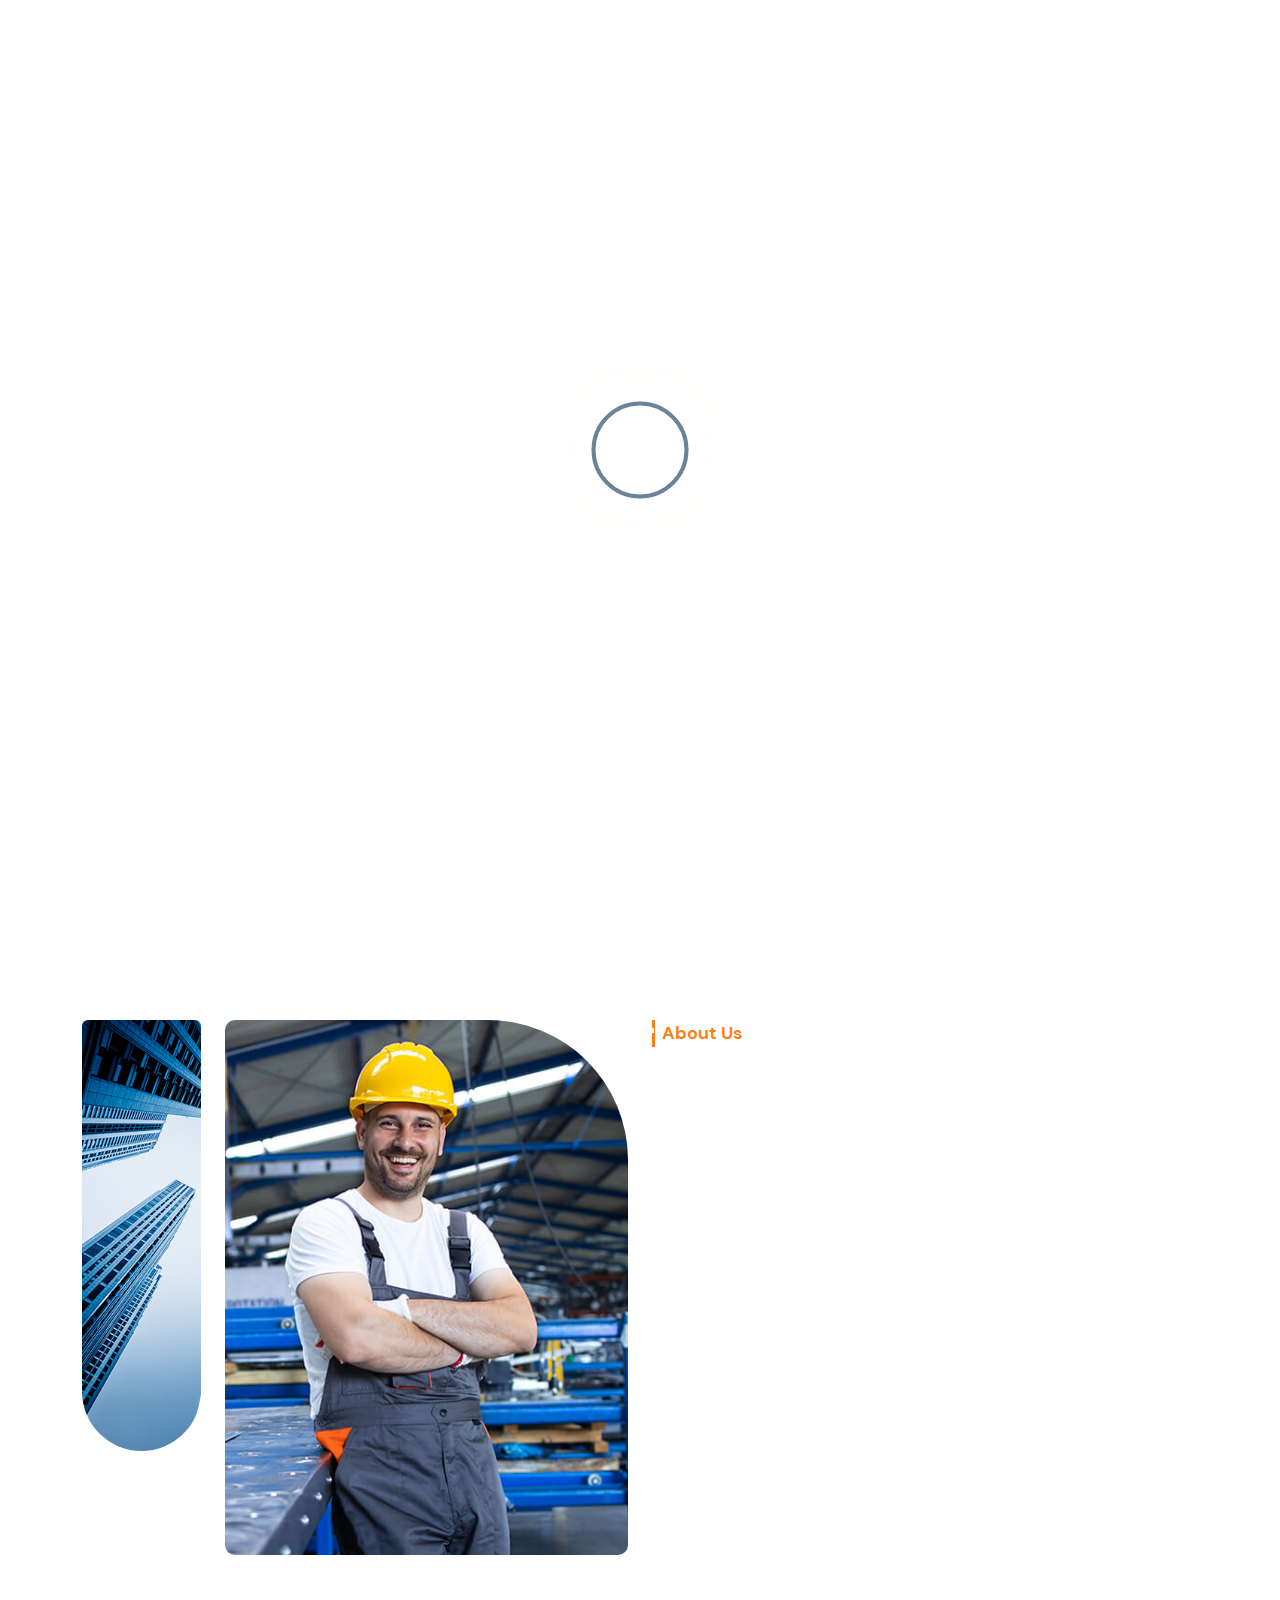
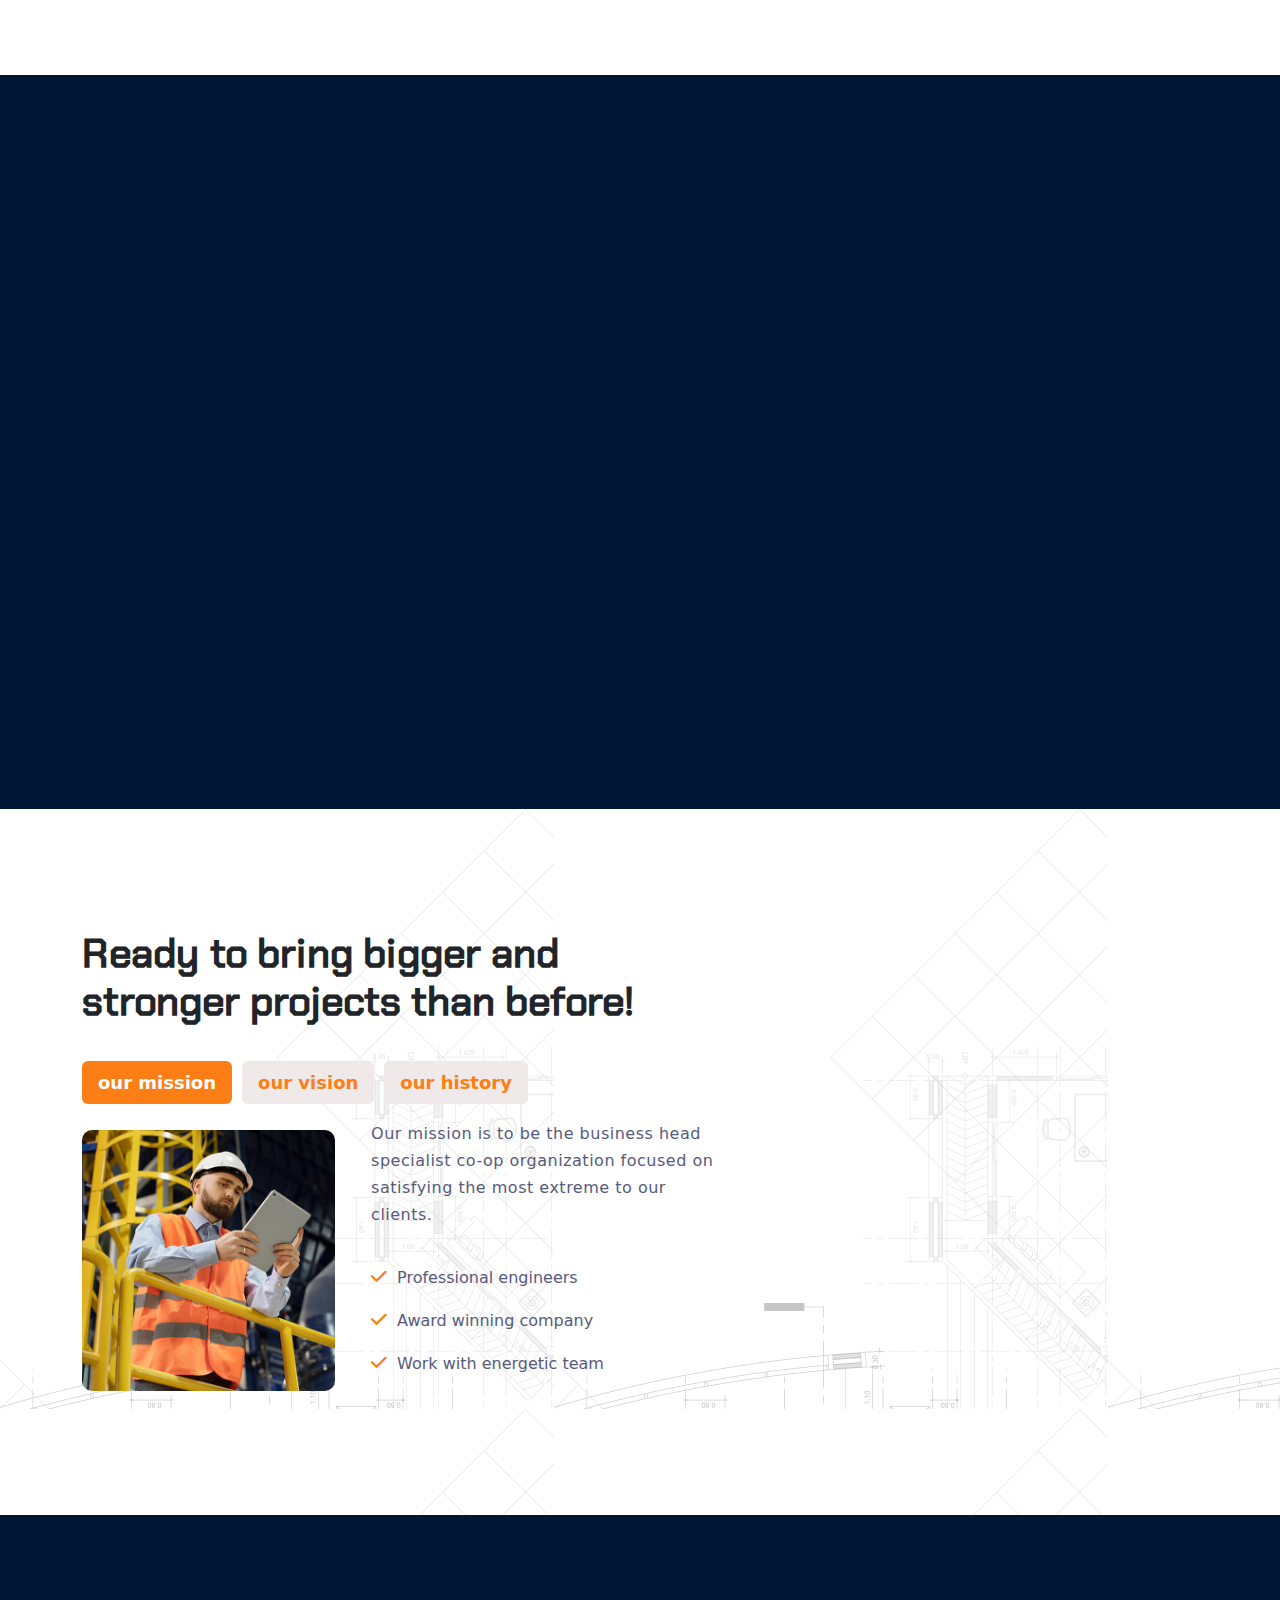
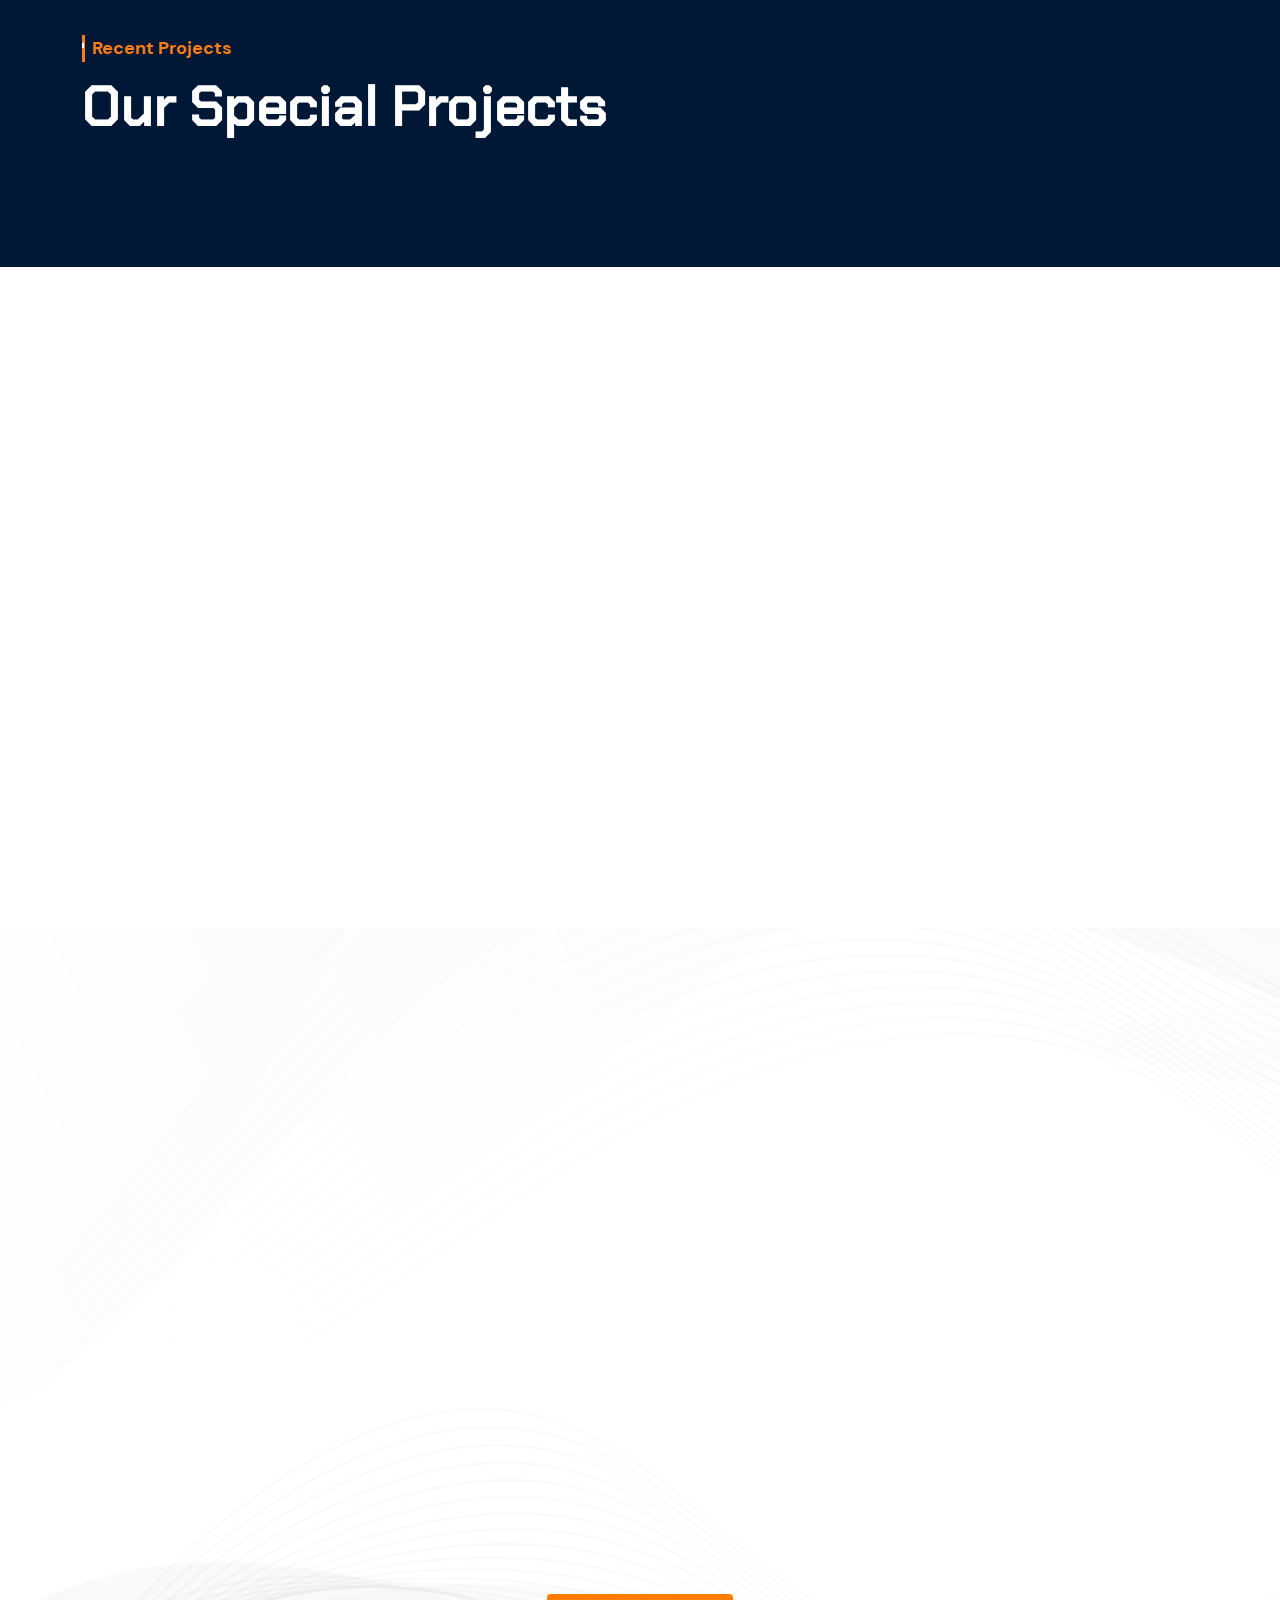
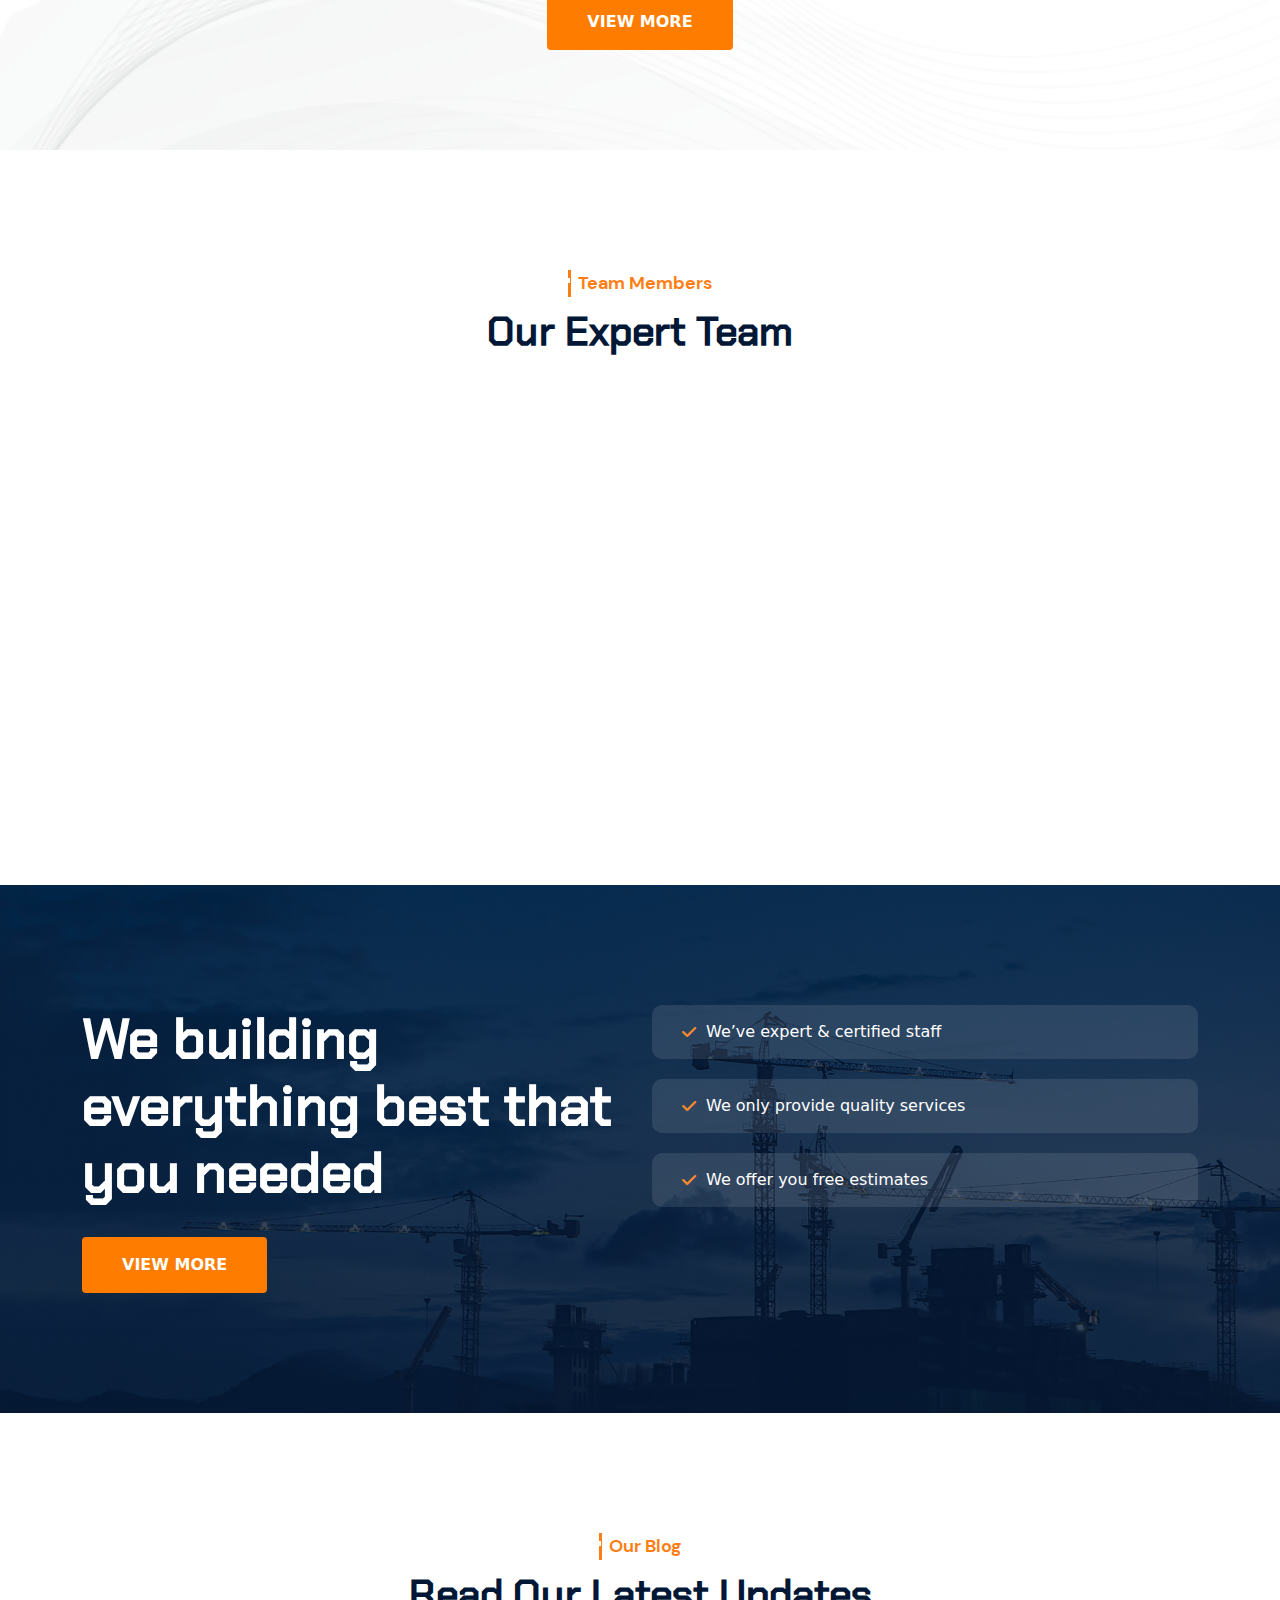
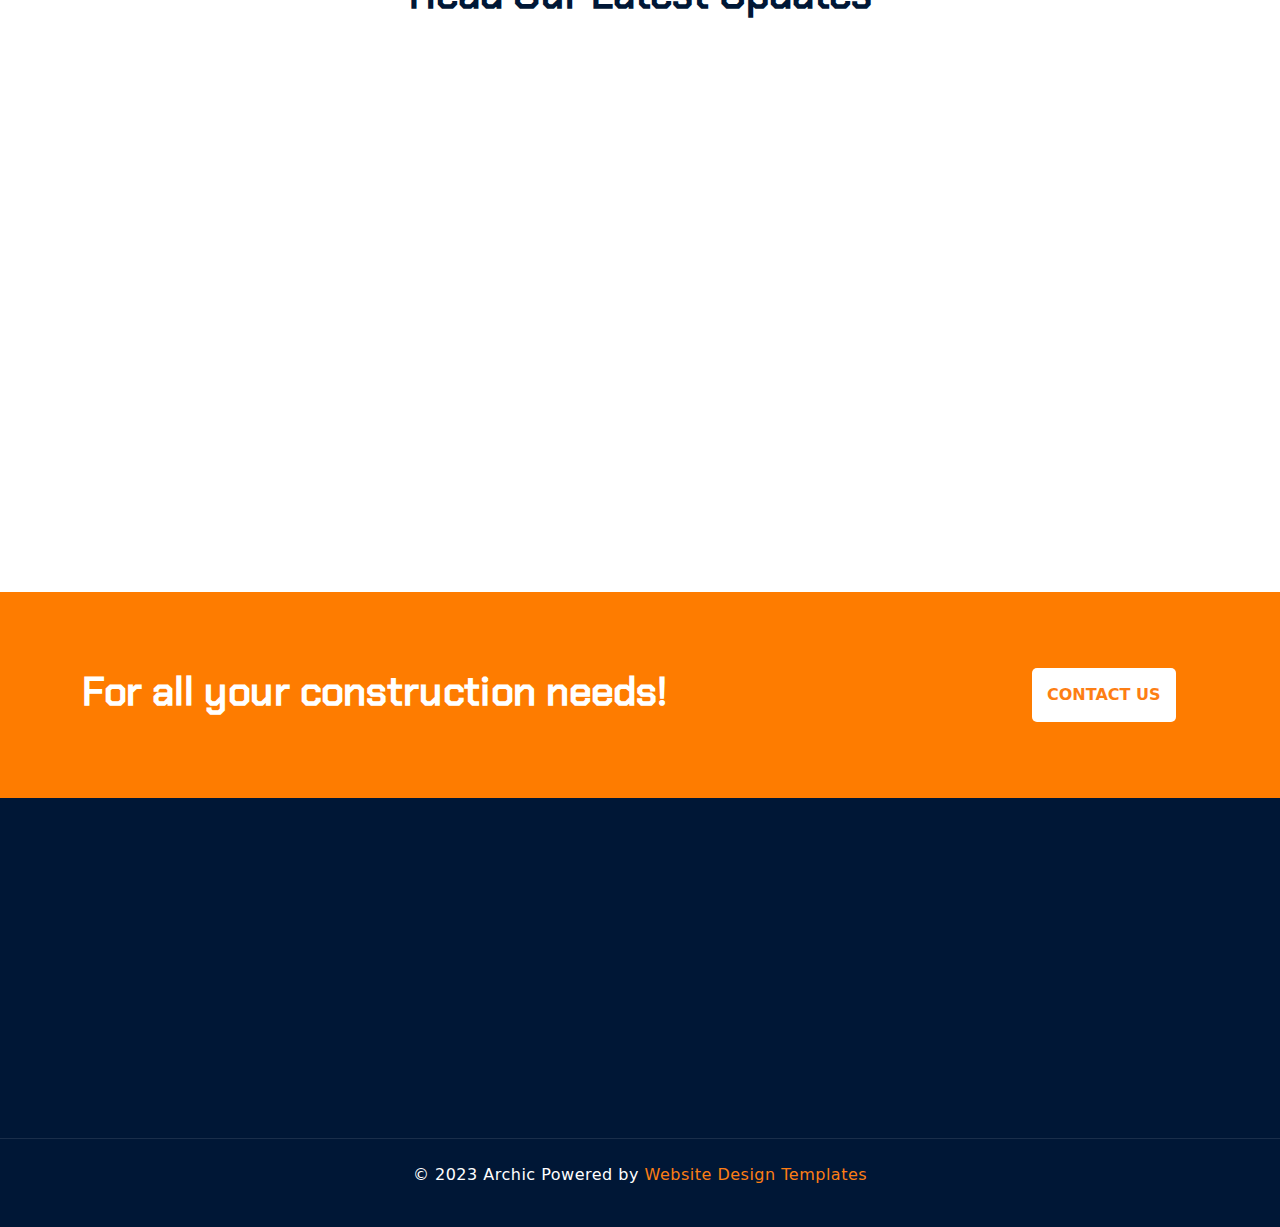
<file: index.html>
<!DOCTYPE html>
<html lang="en">

<head>
    <meta charset="UTF-8">
    <meta http-equiv="X-UA-Compatible" content="IE=edge">
    <meta name="viewport" content="width=device-width, initial-scale=1.0">
    <title>Archic – Construction and Architecture WordPress Theme</title>

    <!-- favicon file -->
    <link rel="shortcut icon" href="imges/favicon.png" type="image/x-icon">

    <!-- bootstrap file -->
    <link rel="stylesheet" href="css/bootstrap.min.css">

    <!-- madiaqurey file -->
    <link rel="stylesheet" href="css/madiaqurey.css">


    <!--owl carousel file  -->
    <link rel="stylesheet" href="css/owl.carousel.min.css">
    <link rel="stylesheet" href="css/owl.theme.default.min.css">
    <link rel="stylesheet" href="css/animate.min.css">

    <!-- font awesome file -->
    <link rel="stylesheet" href="css/all.min.css">

    <!-- css file -->
    <link rel="stylesheet" href="css/style.css">

</head>

<body>
    <!-- loder -->
    <section>
        <div id="loder"></div>
    </section>


    <!-- header -->
    <header>
        <div class="container">
            <div class="row justify-content-between align-items-center header">
                <div class="col-auto logo">
                    <a href="#"><img src="imges/1.png" alt="" class="f_img">
                        <img src="imges/asset 0.png" alt="" class="s_img"></a>
                </div>
                <div class="col-auto d-none d-lg-block ">
                    <ul class="d-flex m-0 p-0 menu ">
                        <li class="me-2"><a href="#">home <i class="fa-solid fa-angle-down"></i></a>
                            <ul class="sub_menu">
                                <li><a href="index.html">home 01</a></li>
                                <li><a href="#">home 02</a></li>
                                <li><a href="#">home 03</a></li>
                            </ul>
                        </li>
                        <li class="me-2"><a href="#">pages <i class="fa-solid fa-angle-down"></i></a>
                            <ul class="sub_menu">
                                <li><a href="about.html">about us</a></li>
                                <li><a href="#">how we work</a></li>
                                <li><a href="#">faq</a></li>
                                <li><a href="#">our team<i class="fa-solid fa-plus min"></i></a>
                                    <ul class="peta_menu">
                                        <li><a href="#">our team</a></li>
                                        <li><a href="#">our team</a></li>
                                    </ul>
                                </li>
                                <li><a href="#">pricing plans</a></li>
                                <li><a href="#">privacy policy</a></li>
                                <li><a href="#">404 page</a></li>
                                <li><a href="#">coming soon</a></li>
                            </ul>
                        </li>
                        <li class="me-2"><a href="#">services <i class="fa-solid fa-angle-down"></i></a>
                            <ul class="sub_menu">
                                <li><a href="ourservices.html">our services</a></li>
                                <li><a href="#">apartment design</a></li>
                                <li><a href="#">expert mechanical</a></li>
                                <li><a href="#">Architecture Building</a></li>
                                <li><a href="#">heavy equipment</a></li>
                                <li><a href="#">interior design</a></li>
                                <li><a href="#">repair painting</a></li>
                            </ul>
                        </li>
                        <li class="me-2"><a href="#">portfolio <i class="fa-solid fa-angle-down"></i></a>
                            <ul class="sub_menu">
                                <li><a href="#">portfolio grid<i class="fa-solid fa-plus min1"></i></a>
                                    <ul class="peta_menu">
                                        <li><a href="portfolio.html">2 columns</a></li>
                                        <li><a href="#">3 columns - standard</a></li>
                                        <li><a href="#">4 columns</a></li>
                                    </ul>
                                </li>
                                <li><a href="#">portfolio details</a></li>
                            </ul>
                        </li>
                        <li class="me-2"><a href="#">blog <i class="fa-solid fa-angle-down"></i></a>
                            <ul class="sub_menu">
                                <li><a href="blog.html">blog default</a></li>
                                <li><a href="#">blog grid<i class="fa-solid fa-plus min1"></i></a>
                                    <ul class="peta_menu">
                                        <li><a href="#">2 columns</a></li>
                                        <li><a href="#">2 col-left sidebar</a></li>
                                        <li><a href="#">2 col-right sidebar</a></li>
                                        <li><a href="#">3 columns-standard</a></li>
                                    </ul>
                                </li>
                                <li><a href="#">blog details</a></li>
                            </ul>
                        </li>
                        <li class="me-2"><a href="contact.html">contact</a></li>
                    </ul>
                </div>
                <div class="col-auto d-none d-xl-block icon">
                    <i class="fa-solid fa-magnifying-glass"></i>
                    <button class="ms-3"><a href="#">free qutote</a></button>
                </div>
                <div class="col-auto d-lg-none d-md-block toggle">
                    <i class="fa-solid fa-bars"></i>
                </div>

                <!-- mob screen -->
                <ul class="mob_menu">
                    <li class="me-2"><a href="#">home <i class="fa-solid fa-angle-down"></i></a>
                        <ul class="mob_sub_menu">
                            <li><a href="index.html">home 01</a></li>
                            <li><a href="#">home 02</a></li>
                            <li><a href="#">home 03</a></li>
                        </ul>
                    </li>
                    <li class="me-2"><a href="#">pages <i class="fa-solid fa-angle-down"></i></a>
                        <ul class="mob_sub_menu">
                            <li><a href="index2.html">about us</a></li>
                            <li><a href="#">how we work</a></li>
                            <li><a href="#">faq</a></li>
                            <li><a href="#">our team<i class="fa-solid fa-plus min"></i></a>
                                <ul class="mob_peta_menu">
                                    <li><a href="#">our team</a></li>
                                    <li><a href="#">our team</a></li>
                                </ul>
                            </li>
                            <li><a href="#">pricing plans</a></li>
                            <li><a href="#">privacy policy</a></li>
                            <li><a href="#">404 page</a></li>
                            <li><a href="#">coming soon</a></li>
                        </ul>
                    </li>
                    <li class="me-2"><a href="#">services <i class="fa-solid fa-angle-down"></i></a>
                        <ul class="mob_sub_menu">
                            <li><a href="ourservices.html">our services</a></li>
                            <li><a href="#">apartment design</a></li>
                            <li><a href="#">expert mechanical</a></li>
                            <li><a href="#">Architecture Building</a></li>
                            <li><a href="#">heavy equipment</a></li>
                            <li><a href="#">interior design</a></li>
                            <li><a href="#">repair painting</a></li>
                        </ul>
                    </li>
                    <li class="me-2"><a href="#">portfolio <i class="fa-solid fa-angle-down"></i></a>
                        <ul class="mob_sub_menu">
                            <li><a href="#">portfolio grid<i class="fa-solid fa-plus min1"></i></a>
                                <ul class="mob_peta_menu">
                                    <li><a href="portfolio.html">2 columns</a></li>
                                    <li><a href="#">3 columns - standard</a></li>
                                    <li><a href="#">4 columns</a></li>
                                </ul>
                            </li>
                            <li><a href="#">portfolio details</a></li>
                        </ul>
                    </li>
                    <li class="me-2"><a href="#">blog <i class="fa-solid fa-angle-down"></i></a>
                        <ul class="mob_sub_menu">
                            <li><a href="blog.html">blog default</a></li>
                            <li><a href="#">blog grid<i class="fa-solid fa-plus min1"></i></a>
                                <ul class="mob_peta_menu">
                                    <li><a href="#">2 columns</a></li>
                                    <li><a href="#">2 col-left sidebar</a></li>
                                    <li><a href="#">2 col-right sidebar</a></li>
                                    <li><a href="#">3 columns-standard</a></li>
                                </ul>
                            </li>
                            <li><a href="#">blog details</a></li>
                        </ul>
                    </li>
                    <li class="me-2"><a href="contact.html">contact</a></li>
                </ul>
            </div>
        </div>

    </header>

    <div class="slid-sec1 ">
        <div class="owl-carousel owl-theme slid-sec" id="slider1">
            <div class="item">
                <div class="img img1">
                    <div class="container">
                        <div class="info">
                            <p class="wow animate__slideInUp">Construction,
                                since 1945.</p>
                            <h1 class="display-1 wow animate__slideInUp" data-wow-duration="1s">Best Builders In<br> The World.
                            </h1>
                            <div class="btn wow animate__slideInUp" data-wow-duration="1s">
                                <button class="btn_4"><a href="#">get started</a></button>
                                <button class="btn_2"><a href="#">read more</a></button>
                            </div>
                        </div>
                    </div>

                </div>
            </div>
            <div class="item">
                <div class="img img2">
                    <div class="container">
                        <div class="info">
                            <p class="wow animate__slideInUp">Construction, since 1945.</p>
                            <h1 class="display-1 wow animate__slideInUp" data-wow-duration="1s">Build A Better<br> World With Us.
                            </h1>
                            <div class="btn wow animate__slideInUp" data-wow-duration="1s">
                                <button class="btn_1"><a href="#">get started</a></button>
                                <button class="btn_2"><a href="#">read more</a></button>
                            </div>
                        </div>
                    </div>
                </div>
            </div>
            <div class="item">
                <div class="img img3">
                    <div class="container">
                        <div class="info">
                            <p class="wow animate__slideInUp">Construction, since 1945.</p>
                            <h1 class="display-1 wow animate__slideInUp" data-wow-duration="1s">Provide Effective<br> Solutions.
                            </h1>
                            <div class="btn wow animate__slideInUp" data-wow-duration="1s">
                                <button class="btn_1"><a href="#">get started</a></button>
                                <button class="btn_2"><a href="#">read more</a></button>
                            </div>
                        </div>
                    </div>
                </div>
            </div>
        </div>
    </div>
    <!-- about us start -->
    <section class="about us">
        <div class="container">
            <div class="row pt">
                <div class="col-lg-6 col-md-12">
                    <div class="row ">
                        <div class="col-3 d-none d-sm-block about_us">
                            <img src="imges/asset 2.jpeg" alt="" class="about_img1">
                        </div>
                        <div class="col-9 about_us1">
                            <img src="imges/asset 3.jpeg" alt="" class="about_img2">
                        </div>
                    </div>
                </div>
                <div class="col-lg-6 col-md-12 md-text-left">
                    <div class="section_title">
                        <span>about us</span>
                        <h2 class="wow animate__zoomIn" data-wow-duration="2s">Providing full range of high services
                            solution</h2>
                        <p class="wow animate__zoomIn" data-wow-duration="3s">Team is a diverse network of consultants
                            and industry professionals with a global mindset and
                            a collaborative culture. We work to understand your issues and are driven to ask better
                            questions.</p>
                        <div class="row">
                            <div class="col-6  about_t">
                                <div class="row wow animate__zoomIn" data-wow-duration="3s">
                                    <div class="col-3">
                                        <img src="imges/asset 4.png" alt="" class="img_1 img-fuild">
                                    </div>
                                    <div class="col-9">
                                        <h4>Certified & Awards winner</h4>
                                    </div>
                                </div>
                            </div>
                            <div class="col-6  about_t">
                                <div class="row wow animate__zoomIn" data-wow-duration="3s">
                                    <div class="col-3">
                                        <img src="imges/asset 5.png" alt="" class="img_1 img-fuild">
                                    </div>
                                    <div class="col-9">
                                        <h4>Best Quality Service</h4>
                                    </div>
                                </div>
                            </div>
                        </div>
                        <div class="row wow animate__zoomIn" data-wow-duration="4s">
                            <div class="col text_p">
                                <p>Construction is exactly what our business has been lacking. Very easy to use.</p>
                            </div>
                        </div>
                    </div>
                </div>
            </div>
        </div>
    </section>

    <!-- services start -->
    <section class="services">
        <div class="section_title">
            <span class="wow animate__zoomIn" data-wow-duration="1s">what we do</span>
            <h3 class="display-5 wow animate__zoomIn" data-wow-duration="2s">Services That Help You Grow.</h3>
        </div>
        <div class="container">
            <div class="row">
                <div class="col-lg-4 col-md-6 services_img wow animate__zoomIn" data-wow-duration="2s">
                    <div class="card_img">
                        <img src="imges/asset 9.jpeg" alt="">
                    </div>
                    <div class="card_content">
                        <h3><a href="#">Apartment Design</a></h3>
                        <a href="#">Read more <i class="fa-solid fa-arrow-right"></i></a>
                    </div>

                    <div class="boder_card"></div>
                    <div class="card_icon">
                        <img src="imges/asset 8.png" alt="">
                    </div>
                </div>
                <div class="col-lg-4 col-md-6 services_img wow animate__zoomIn" data-wow-duration="3s">
                    <div class="card_img">
                        <img src="imges/asset 11.jpeg" alt="">
                    </div>
                    <div class="card_content">
                        <h3><a href="#">Expert Mechanical</a></h3>
                        <a href="#">Read more <i class="fa-solid fa-arrow-right"></i></a>
                    </div>

                    <div class="boder_card"></div>
                    <div class="card_icon">
                        <img src="imges/asset 10.png" alt="">
                    </div>


                </div>
                <div class="col-lg-4 col-md-6  services_img wow animate__zoomIn" data-wow-duration="4s">
                    <div class="card_img">
                        <img src="imges/asset 13.jpeg" alt="">
                    </div>
                    <div class="card_content">
                        <h3><a href="#">Architecture & Building</a></h3>
                        <a href="#">Read more <i class="fa-solid fa-arrow-right"></i></a>
                    </div>

                    <div class="boder_card"></div>
                    <div class="card_icon">
                        <img src="imges/asset 12.png" alt="">
                    </div>
                </div>
            </div>
        </div>
    </section>

    <section class="services1">
        <div class="container">
            <div class="row mb-md-5 mb-lg-0 gy-4">
                <div class="col-lg-7 col-md-auto  services1_text">
                    <h2 class="display-6">Ready to bring bigger and stronger projects than before!</h2>
                    <ul class="nav nav-pills d-none d-lg-flex mb-3" id="pills-tab" role="tablist">
                        <li class="nav-item" role="presentation">
                            <button class="nav-link active" id="pills-home-tab" data-bs-toggle="pill"
                                data-bs-target="#pills-home" type="button" role="tab" aria-controls="pills-home"
                                aria-selected="true">our mission</button>
                        </li>
                        <li class="nav-item" role="presentation">
                            <button class="nav-link" id="pills-profile-tab" data-bs-toggle="pill"
                                data-bs-target="#pills-profile" type="button" role="tab" aria-controls="pills-profile"
                                aria-selected="false">our vision</button>
                        </li>
                        <li class="nav-item" role="presentation">
                            <button class="nav-link" id="pills-contact-tab" data-bs-toggle="pill"
                                data-bs-target="#pills-contact" type="button" role="tab" aria-controls="pills-contact"
                                aria-selected="false">our history</button>
                        </li>
                    </ul>
                    <div class="tab-content " id="pills-tabContent">
                        <div class="tab-pane fade show active" id="pills-home" role="tabpanel"
                            aria-labelledby="pills-home-tab" tabindex="0">
                            <div class="row d-none d-lg-flex">
                                <div class="col-md-5 art">
                                    <img src="imges/asset 14.jpeg" alt="">
                                </div>
                                <div class="col-md-7 ps-4 art1">
                                    <p>Our mission is to be the business head specialist co-op organization focused on
                                        satisfying the most extreme to our clients.</p>
                                    <ul class="art_1">
                                        <li><i class="fa-solid fa-check"></i>Professional engineers</li>
                                        <li><i class="fa-solid fa-check"></i>Award winning company</li>
                                        <li><i class="fa-solid fa-check"></i>Work with energetic team</li>
                                    </ul>
                                </div>
                            </div>
                        </div>
                        <div class="tab-pane fade" id="pills-profile" role="tabpanel"
                            aria-labelledby="pills-profile-tab" tabindex="0">
                            <div class="row d-none d-lg-flex">
                                <div class="col-md-5 art">
                                    <img src="imges/asset 15.jpeg" alt="">
                                </div>
                                <div class="col-md-7 ps-4 art1">
                                    <p>Our vision is our expert team has been dedicated to providing the best service
                                        and quality available in the area.</p>
                                    <ul class="art_1">
                                        <li><i class="fa-solid fa-check"></i>Professional engineers</li>
                                        <li><i class="fa-solid fa-check"></i>Award winning company</li>
                                        <li><i class="fa-solid fa-check"></i>Work with energetic team</li>
                                    </ul>
                                </div>
                            </div>
                        </div>
                        <div class="tab-pane fade" id="pills-contact" role="tabpanel"
                            aria-labelledby="pills-contact-tab" tabindex="0">
                            <div class="row d-none d-lg-flex">
                                <div class="col-5 art">
                                    <img src="imges/asset 16.jpeg" alt="">
                                </div>
                                <div class="col-7 ps-4 art1">
                                    <p>In 1996 we expanded our outstanding service lists, offering a variety of energy
                                        saving solutions that we had perfected over the coarse of the last 10 years.</p>
                                    <ul class="art_1">
                                        <li><i class="fa-solid fa-check"></i>Professional engineers</li>
                                        <li><i class="fa-solid fa-check"></i>Award winning company</li>
                                        <li><i class="fa-solid fa-check"></i>Work with energetic team</li>
                                    </ul>
                                </div>
                            </div>
                        </div>
                    </div>
                </div>

                <div class="accordion d-lg-none" id="accordionExample">
                    <div class="accordion-item">
                        <h2 class="accordion-header m-0">
                            <button class="accordion-button" type="button" data-bs-toggle="collapse"
                                data-bs-target="#collapseOne" aria-expanded="true" aria-controls="collapseOne">
                                our mission
                            </button>
                        </h2>
                        <div id="collapseOne" class="accordion-collapse collapse show"
                            data-bs-parent="#accordionExample">
                            <div class="accordion-body">
                                <div class="row gy-3">
                                    <div class="col-md-5 art">
                                        <img src="imges/asset 14.jpeg" alt="">
                                    </div>
                                    <div class="col-md-7 ps-4 art1">
                                        <p>Our mission is to be the business head specialist co-op organization
                                            focused on
                                            satisfying the most extreme to our clients.</p>
                                        <ul class="art_1">
                                            <li><i class="fa-solid fa-check"></i>Professional engineers</li>
                                            <li><i class="fa-solid fa-check"></i>Award winning company</li>
                                            <li><i class="fa-solid fa-check"></i>Work with energetic team</li>
                                        </ul>
                                    </div>
                                </div>
                            </div>
                        </div>
                        <div class="accordion-item mt-2">
                            <h2 class="accordion-header m-0">
                                <button class="accordion-button collapsed" type="button" data-bs-toggle="collapse"
                                    data-bs-target="#collapseTwo" aria-expanded="false" aria-controls="collapseTwo">
                                    our vision
                                </button>
                            </h2>
                            <div id="collapseTwo" class="accordion-collapse collapse"
                                data-bs-parent="#accordionExample">
                                <div class="accordion-body">
                                    <div class="row gy-3">
                                        <div class="col-md-5 art">
                                            <img src="imges/asset 15.jpeg" alt="">
                                        </div>
                                        <div class="col-md-7 ps-4 art1">
                                            <p>Our vision is our expert team has been dedicated to providing the
                                                best service
                                                and quality available in the area.</p>
                                            <ul class="art_1">
                                                <li><i class="fa-solid fa-check"></i>Professional engineers</li>
                                                <li><i class="fa-solid fa-check"></i>Award winning company</li>
                                                <li><i class="fa-solid fa-check"></i>Work with energetic team
                                                </li>
                                            </ul>
                                        </div>
                                    </div>


                                </div>
                            </div>
                        </div>
                        <div class="accordion-item mt-2">
                            <h2 class="accordion-header m-0">
                                <button class="accordion-button collapsed" type="button" data-bs-toggle="collapse"
                                    data-bs-target="#collapseThree" aria-expanded="false" aria-controls="collapseThree">
                                    our history
                                </button>
                            </h2>
                            <div id="collapseThree" class="accordion-collapse collapse"
                                data-bs-parent="#accordionExample">
                                <div class="accordion-body">
                                    <div class="row gy-3">
                                        <div class="col-md-5 art">
                                            <img src="imges/asset 16.jpeg" alt="">
                                        </div>
                                        <div class="col-md-7 ps-4 art1">
                                            <p>In 1996 we expanded our outstanding service lists, offering a
                                                variety of energy
                                                saving solutions that we had perfected over the coarse of the
                                                last 10 years.</p>
                                            <ul class="art_1">
                                                <li><i class="fa-solid fa-check"></i>Professional engineers</li>
                                                <li><i class="fa-solid fa-check"></i>Award winning company</li>
                                                <li><i class="fa-solid fa-check"></i>Work with energetic team
                                                </li>
                                            </ul>
                                        </div>
                                    </div>
                                </div>
                            </div>
                        </div>
                    </div>
                </div>

                <div class="col-lg-5 d-md-none d-lg-block wow animate__slideInUp s1" data-wow-duration="2s"">
                    <div class=" services1_img">
                    <img src="imges/asset 17.png" alt="">
                </div>
            </div>
        </div>
        </div>

    </section>

    <!-- -projects page start-->
    <section class="projects">
        <div class="container">
            <div class="section_title text-start">
                <span>Recent Projects</span>
                <h1 class="h_1 display-4">Our Special Projects</h1>
            </div>
        </div>

    </section>
    <section class="slider2">
        <div class="container-fluid">
            <div class="row">
                <div class="col-lg-10 pro offset-lg-2">
                    <div class="owl-carousel owl-theme wow animate__fadeIn" data-wow-duration="2s" id="slider2">
                        <div class="item" data-merge="2">
                            <img src="imges/asset 22.jpeg" alt="">
                            <div class="content">
                                <span>Commercial</span>
                                <h3><a href="#">MDZ Designs</a></h3>
                            </div>
                        </div>

                        <div class="item">
                            <img src="imges/asset 23.jpeg" alt="">
                            <div class="content">
                                <span>Commercial</span>
                                <h3><a href="#">Membrane Structure</a></h3>
                            </div>
                        </div>
                        <div class="item" data-merge="2">
                            <img src="imges/asset 19.jpeg" alt="">
                            <div class="content">
                                <span>Architecture</span>
                                <h3><a href="#">Best Engineering</a></h3>
                            </div>
                        </div>
                        <div class="item">
                            <img src="imges/asset 20.jpeg" alt="">
                            <div class="content">
                                <span>Planning</span>
                                <h3><a href="#">Market Research</a></h3>
                            </div>
                        </div>
                        <div class="item">
                            <img src="imges/asset 21.jpeg" alt="">
                            <div class="content">
                                <span>Architects</span>
                                <h3><a href="#">Whitney Architecture</a></h3>
                            </div>
                        </div>
                    </div>
                </div>
            </div>
        </div>
    </section>
    <section class="pb-5">
        <div class="container">
            <div class="row text-center wow animate__fadeIn" data-wow-duration="1s">
                <div class="col-6 col-md-4 col-lg-2 mt-4">
                    <img src="imges/asset 24.png" alt="">
                </div>
                <div class="col-6 col-md-4 col-lg-2 mt-4">
                    <img src="imges/asset 25.png" alt="">
                </div>
                <div class="col-6 col-md-4 col-lg-2 mt-4">
                    <img src="imges/asset 26.png" alt="">
                </div>
                <div class="col-6 col-md-4 col-lg-2 mt-4">
                    <img src="imges/asset 27.png" alt="">
                </div>
                <div class="col-6 col-md-4 col-lg-2 mt-4">
                    <img src="imges/asset 28.png" alt="">
                </div>
                <div class="col-6 col-md-4 col-lg-2 mt-4">
                    <img src="imges/asset 29.png" alt="">
                </div>
            </div>
        </div>
    </section>

    <!-- client page start -->
    <section class="client pt">
        <div class="container">
            <div class="client_text wow animate__zoomIn" data-wow-duration="1s" data-wow-delay="2s">
                <span>Testimonial</span>
                <h2 class="display-3">What Our Client Say</h2>
            </div>
            <div class="row">
                <div class="col-lg-4 col-md-6 mt-4">
                    <div class="testimonial  wow animate__fadeIn" data-wow-duration="3s">
                        <div class="d-flex">
                            <div class="img_2">
                                <img src="imges/asset 30.jpeg" alt="">
                            </div>
                            <div class="testimonial_text">
                                <h4>Alexander Sleigh</h4>
                                <small>CEO & Founder</small>
                            </div>
                        </div>
                        <div class="testi_text">
                            <i class="fa-solid fa-quote-right icon"></i>
                            <div class="items_desc">
                                I have gotten at least 50 times the value from construction. It really saves me time and
                                effort. Construction did exactly what you said it does.
                            </div>
                        </div>
                    </div>
                </div>
                <div class="col-lg-4 col-md-6 mt-4">
                    <div class="testimonial   wow animate__fadeIn" data-wow-duration="2s">
                        <div class="d-flex">
                            <div class="img_2">
                                <img src="imges/asset 31.jpeg" alt="">
                            </div>
                            <div class="testimonial_text">
                                <h4>Nate Disher</h4>
                                <small>Marketing Manager</small>
                            </div>
                        </div>
                        <div class="testi_text">
                            <i class="fa-solid fa-quote-right icon"></i>
                            <div class="items_desc">
                                I would be lost without construction. I STRONGLY recommend construction to everyone
                                interested in running a successful business! I'm good to go.
                            </div>
                        </div>
                    </div>
                </div>
                <div class="col-lg-4 col-md-6 mt-4">
                    <div class="testimonial  wow animate__fadeIn" data-wow-duration="1s">
                        <div class="d-flex">
                            <div class="img_2">
                                <img src="imges/asset 32.jpeg" alt="">
                            </div>
                            <div class="testimonial_text">
                                <h4>Eliza Dadswell</h4>
                                <small>Business Manager</small>
                            </div>
                        </div>
                        <div class="testi_text">
                            <i class="fa-solid fa-quote-right icon"></i>
                            <div class="items_desc">
                                I wish I would have thought of it first. I don't know what else to say. Just what I was
                                looking for. Buy this now. Just what I was looking for.
                            </div>
                        </div>
                    </div>
                </div>
            </div>
            <div class="btn1">
                <div class="btn2">
                    <a href="#">view more</a>
                </div>
            </div>

        </div>

    </section>

    <!-- team page start -->
    <section class="team">
        <div class="section_title text-center">
            <span>Team Members</span>
            <h2>Our Expert Team</h2>
        </div>
        <div class="container">
            <div class="row">
                <div class="col-md-6 col-lg-3 mt-4">
                    <div class="team_style wow animate__fadeIn" data-wow-duration="4s">
                        <div class="image">
                            <img src="imges/asset 33.jpeg" alt="">
                            <ul class="social_box d-flex">
                                <li><a href="#"><i class="fa-brands fa-facebook-f"></i></a></li>
                                <li><a href="#"><i class="fa-brands fa-twitter"></i></a></li>
                                <li><a href="#"><i class="fa-brands fa-youtube"></i></a></li>
                                <li><a href="#"><i class="fa-brands fa-facebook-f"></i></a></li>
                            </ul>
                        </div>
                        <div class="social">
                            <h3><a href="#"> Kiara Magarey</a></h3>
                            <p>Architectural Inspector</p>
                        </div>
                    </div>
                </div>
                <div class="col-md-6 col-lg-3 mt-4">
                    <div class="team_style wow animate__fadeIn" data-wow-duration="3s">
                        <div class="image">
                            <img src="imges/asset 34.jpeg" alt="">
                            <ul class="social_box d-flex">
                                <li><a href="#"><i class="fa-brands fa-facebook-f"></i></a></li>
                                <li><a href="#"><i class="fa-brands fa-twitter"></i></a></li>
                                <li><a href="#"><i class="fa-brands fa-youtube"></i></a></li>
                                <li><a href="#"><i class="fa-brands fa-facebook-f"></i></a></li>
                            </ul>
                        </div>
                        <div class="social">
                            <h3><a href="#">George Skertchly</a></h3>
                            <p>Electrician Supervisor</p>
                        </div>
                    </div>
                </div>
                <div class="col-md-6 col-lg-3 mt-4">
                    <div class="team_style wow animate__fadeIn" data-wow-duration="2s">
                        <div class="image">
                            <img src="imges/asset 35.jpeg" alt="">
                            <ul class="social_box d-flex">
                                <li><a href="#"><i class="fa-brands fa-facebook-f"></i></a></li>
                                <li><a href="#"><i class="fa-brands fa-twitter"></i></a></li>
                                <li><a href="#"><i class="fa-brands fa-youtube"></i></a></li>
                                <li><a href="#"><i class="fa-brands fa-facebook-f"></i></a></li>
                            </ul>
                        </div>
                        <div class="social">
                            <h3><a href="#">David Huish</a></h3>
                            <p>Building Inspector</p>
                        </div>
                    </div>
                </div>
                <div class="col-md-6 col-lg-3 mt-4">
                    <div class="team_style wow animate__fadeIn" data-wow-duration="1s">
                        <div class="image">
                            <img src="imges/asset 36.jpeg" alt="">
                            <ul class="social_box d-flex">
                                <li><a href="#"><i class="fa-brands fa-facebook-f"></i></a></li>
                                <li><a href="#"><i class="fa-brands fa-twitter"></i></a></li>
                                <li><a href="#"><i class="fa-brands fa-youtube"></i></a></li>
                                <li><a href="#"><i class="fa-brands fa-facebook-f"></i></a></li>
                            </ul>
                        </div>
                        <div class="social">
                            <h3><a href="#">Dakota Budd</a></h3>
                            <p>Plumbing Inspector</p>
                        </div>
                    </div>
                </div>
            </div>
        </div>
    </section>
    <!-- video -->
    <section class="video_img pt">
        <div class="video_text">
            <div class="container">
                <div class="row">
                    <div class="col-lg-6 col-md-auto">
                        <div class="text_color">
                            <h2 class="display-4">We building everything best that you needed</h2>
                            <div class="btn3">
                                <div class="btn2">
                                    <a href="#">view more</a>
                                </div>
                            </div>

                        </div>
                    </div>

                    <div class="col-lg-6 col-md-auto">
                        <ul class="video_text1">
                            <li>
                                <i class="fa-solid fa-check"></i>
                                <p class="m-0">We’ve expert & certified staff</p>
                            </li>
                            <li>
                                <i class="fa-solid fa-check"></i>
                                <p class="m-0">We only provide quality services</p>
                            </li>
                            <li>
                                <i class="fa-solid fa-check"></i>
                                <p class="m-0">We offer you free estimates</p>
                            </li>
                        </ul>
                    </div>
                </div>
            </div>
        </div>

        </div>

    </section>
    <!-- -blog page start -->
    <section class="blog">
        <div class="section_title text-center">
            <span>Our Blog</span>
            <h2>Read Our Latest Updates</h2>
        </div>
        <div class="container">
            <div class="row">
                <div class="col-md-6 col-lg-4 mt-4">
                    <div class="card_blog wow animate__fadeIn" data-wow-duration="1s">
                        <div class="card_tag">
                            <a href="#">Building</a>
                        </div>
                        <div class="blog_img">
                            <img src="imges/asset 46.jpeg" alt="" class="img-fuild">
                            <div class="blog_text">
                                <h3><a href="#">5 innovative approaches to improve your building</a></h3>
                                <ul class="blog_icon ps-0 m-0">
                                    <li class="icon_2"><i class="far fa-calendar me-2"></i>Nov 17, 2022</li>
                                    <li class="text-capitalize"><i class="far fa-user me-2"></i><a href="#">admin</a>
                                    </li>

                                </ul>

                            </div>
                            <div class="overlay">
                                <a href="#">read more
                                    <i class="fa-sharp fa-solid fa-arrow-right"></i>
                                </a>
                            </div>
                        </div>
                    </div>
                </div>
                <div class="col-md-6 col-lg-4 mt-4">
                    <div class="card_blog wow animate__fadeIn" data-wow-duration="1.2s">
                        <div class="card_tag">
                            <a href="#">construction</a>
                        </div>
                        <div class="blog_img">
                            <img src="imges/asset 47.jpeg" alt="" class="img-fuild">
                            <div class="blog_text">
                                <h3><a href="#">Everything you need to know about construction </a></h3>
                                <ul class="blog_icon ps-0 m-0">
                                    <li class="icon_2"><i class="far fa-calendar me-2"></i>Nov 17, 2022</li>
                                    <li class="text-capitalize"><i class="far fa-user me-2"></i><a href="#">admin</a>
                                    </li>

                                </ul>

                            </div>
                            <div class="overlay">
                                <a href="#">read more
                                    <i class="fa-sharp fa-solid fa-arrow-right"></i>
                                </a>
                            </div>
                        </div>
                    </div>
                </div>
                <div class="col-md-6  col-lg-4 mt-4">
                    <div class="card_blog wow animate__fadeIn" data-wow-duration="1.3s">
                        <div class="card_tag">
                            <a href="#">Architecture</a>
                        </div>
                        <div class="blog_img">
                            <img src="imges/asset 48.jpeg" alt="">
                            <div class="blog_text">
                                <h3><a href="#">Awesome things you can learn from architecture</a></h3>
                                <ul class="blog_icon ps-0 m-0">
                                    <li class="icon_2"><i class="far fa-calendar me-2"></i>Nov 17, 2022</li>
                                    <li class="text-capitalize"><i class="far fa-user me-2"></i><a href="#">admin</a>
                                    </li>

                                </ul>

                            </div>
                            <div class="overlay">
                                <a href="#">read more
                                    <i class="fa-sharp fa-solid fa-arrow-right"></i>
                                </a>
                            </div>
                        </div>
                    </div>
                </div>
            </div>
        </div>


    </section>
    <!-- --footer page start -->
    <section class="footer">
        <div class="bg_color">
            <div class="container">
                <div class="row align-items-center">
                    <div class="col-lg-10">
                        <div class="footer_1">
                            <h2 class="display-6">For all your construction needs!</h2>
                        </div>
                    </div>
                    <div class="col-lg-2">
                        <!-- <div class="btn"> -->
                            <div class="btn_1">
                                <a href="#">contact us</a>
                            </div>
                        <!-- </div> -->

                    </div>
                </div>
            </div>
        </div>
        <div class="footer_color">
            <div class="container">
                <div class="row ">
                    <div class="col-lg-5 col-md-6  footer_m wow animate__fadeIn" data-wow-duration="1s">
                        <div class="footer_logo">
                            <a href="#"><img src="imges/asset 1.png" alt=""></a>
                        </div>
                        <h4>We have 14+ years experience. Helping you overcome technology challenges.</h4>
                        <ul class="footer_icon p-0">
                            <li><a href="#"><i class="fa-brands fa-facebook-f"></i></a></li>
                            <li><a href="#"><i class="fa-brands fa-twitter"></i></a></li>
                            <li><a href="#"><i class="fa-brands fa-youtube"></i></a></li>
                            <li><a href="#"><i class="fa-brands fa-linkedin-in"></i></a></li>
                        </ul>
                    </div>
                    <div class="col-lg-3  col-md-6  footer_m  wow animate__fadeIn" data-wow-duration="1s">
                        <h3>Newsletter</h3>
                        <p>Subscribe to our newsletter to receive updates on the latest news!</p>
                        <span><input type="text" placeholder="Subscribe with us"> <a href="#"><i
                                    class="fa-brands fa-telegram"></i></a></span>

                    </div>
                    <div class="col-lg-3 footer_m  footer_m1 wow animate__fadeIn ms-lg-5" data-wow-duration="1s">
                        <h3>Contacts</h3>
                        <div class="d-flex call">
                            <img src="imges/asset 39.png" alt="">
                            <div class="conta">
                                <h4 class="m-0">Contact Us</h4>
                                <p class="m-0">7359187496</p>
                            </div>
                        </div>
                        <div class="d-flex call mt-4">
                            <img src="imges/asset 40.png" alt="">
                            <div class="conta">
                                <h4 class="m-0">Mail Us</h4>
                                <p class="m-0">info@yourdomain.com</p>
                            </div>
                        </div>
                    </div>
                </div>
            </div>
            <div class="footer_p py-4">
                <div class="container">
                    <div class="footer_last">
                        <p>© <span>2023</span> Archic Powered by <a href="#">Website Design Templates</a></p>
                    </div>

                </div>

            </div>
        </div>

    </section>

    <div class="fix_icon">
        <i class="fa-solid fa-angle-up"></i>
    </div>

   
</body>

</html>




<!--owl carousel file  -->
<script src="js/jquery-3.6.4.min.js"></script>
<script src="js/owl.carousel.min.js"></script>
<script src="js/wow.min.js"></script>

<!-- bootstrap file -->
<script src="js/bootstrap.bundle.min.js"></script>

<!-- custom js -->
<script src="js/custom.js"></script>

</body>

</html>
</file>
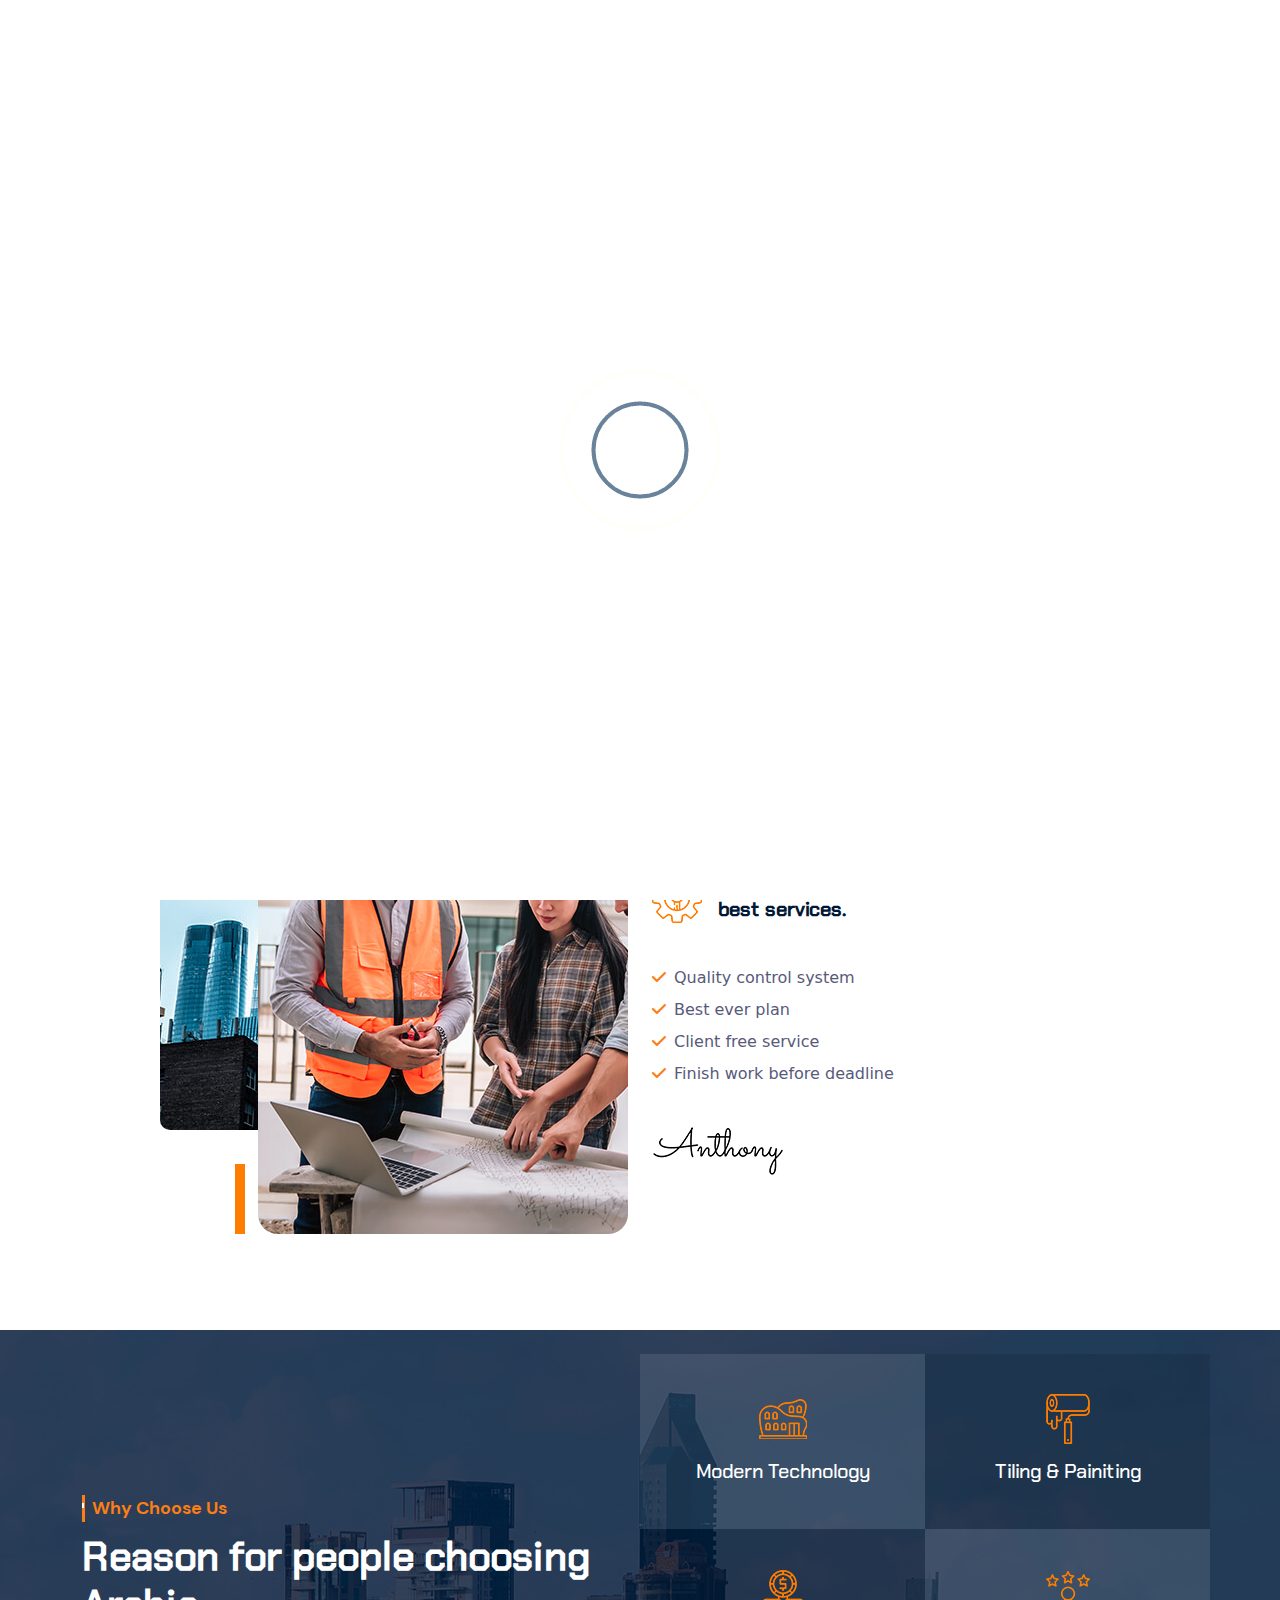
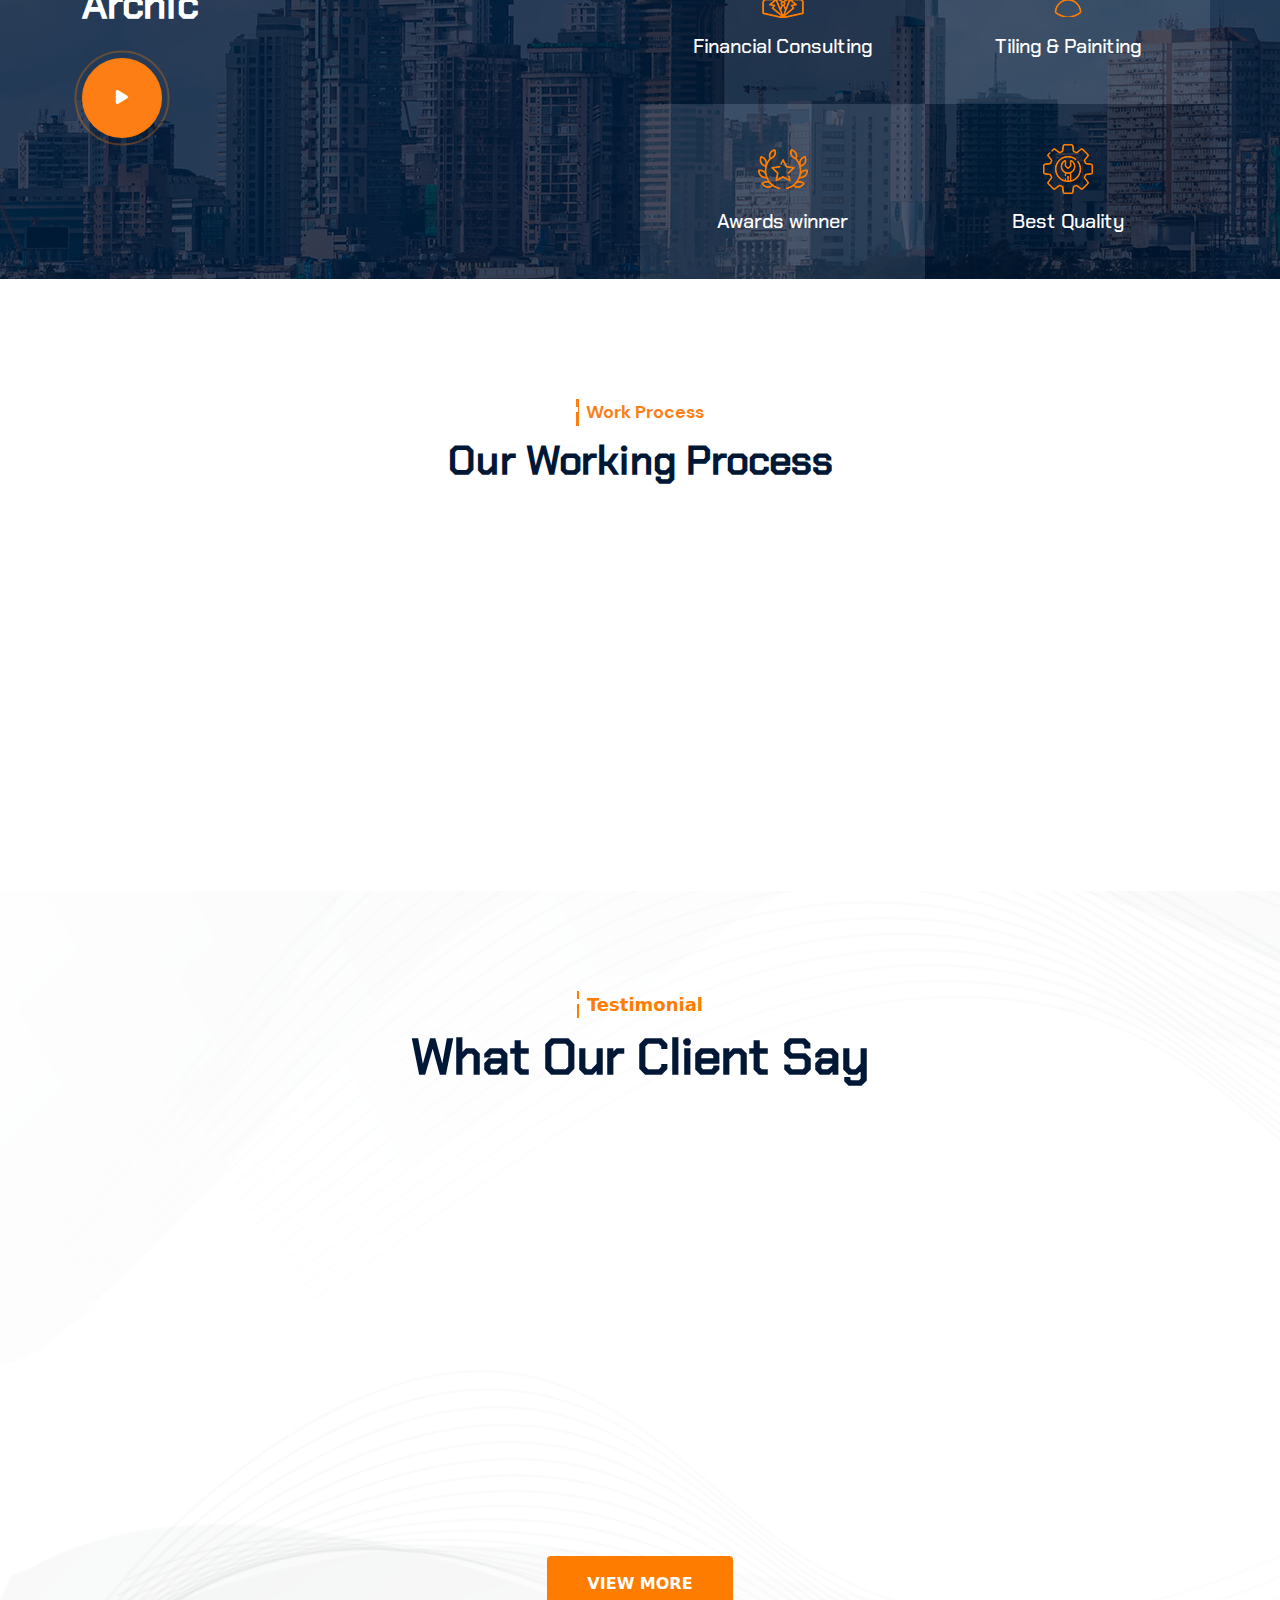
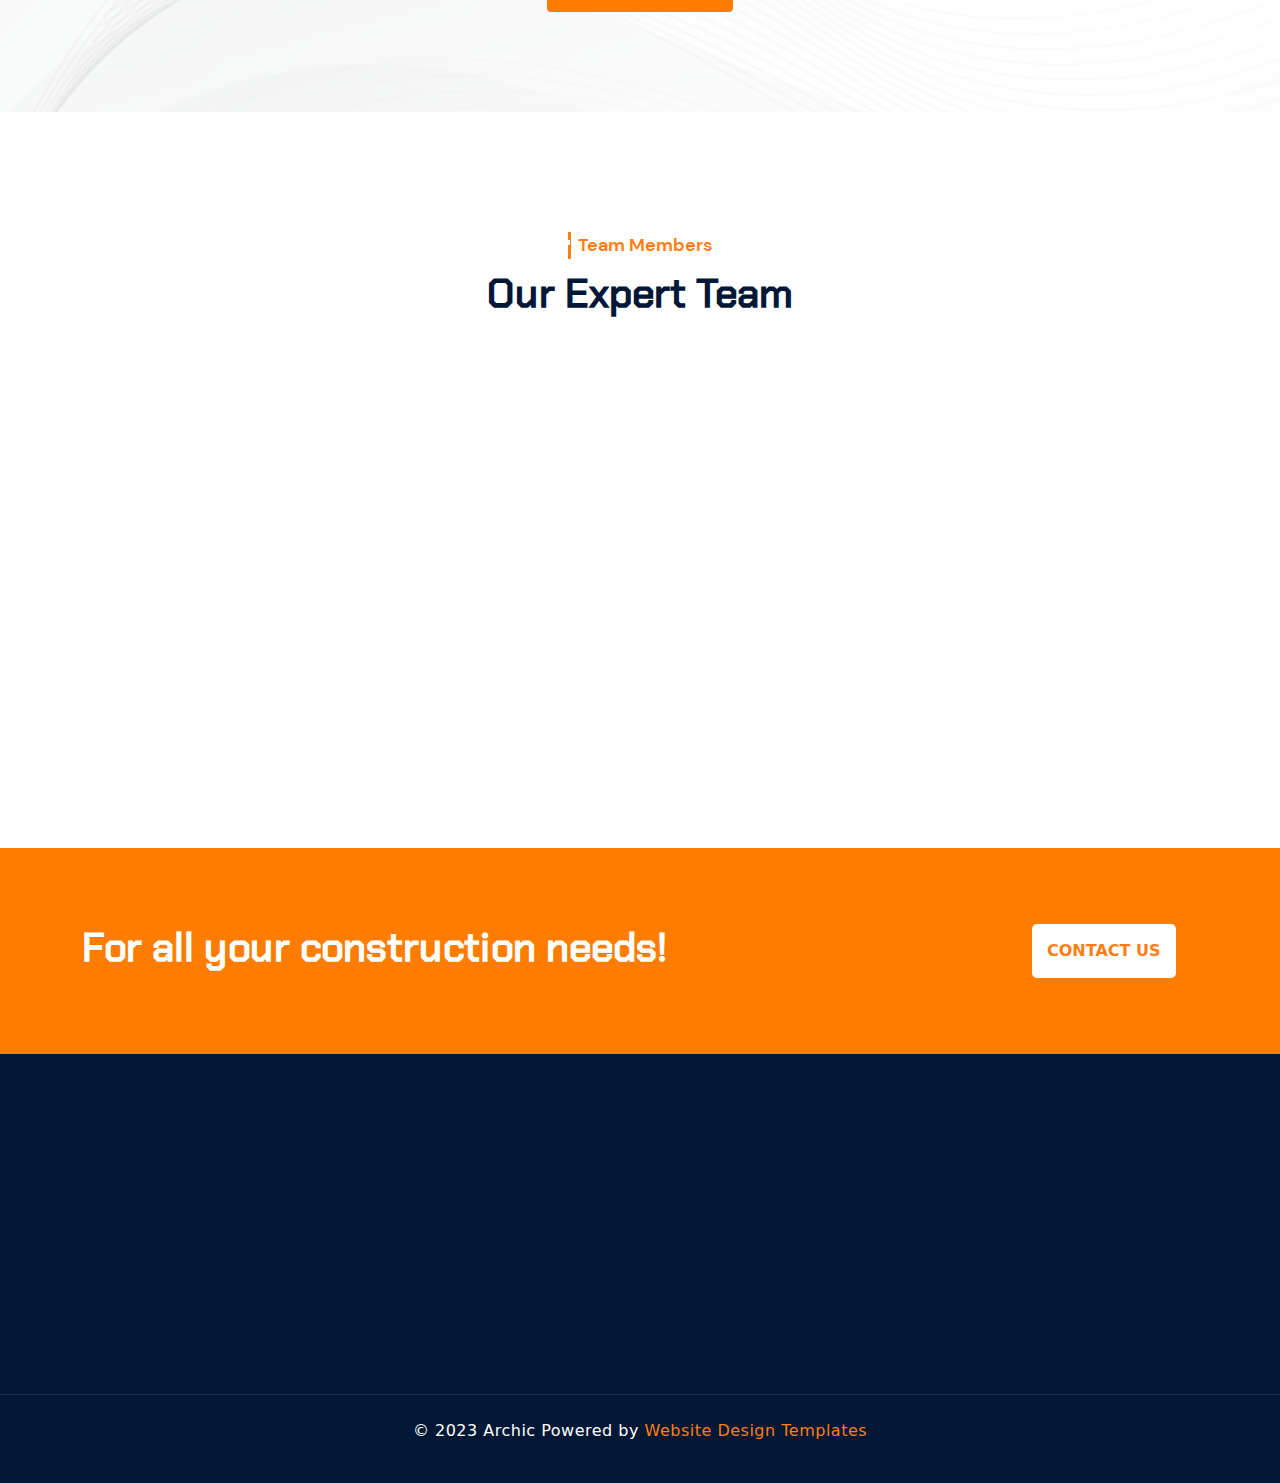
<file: about.html>
<!DOCTYPE html>
<html lang="en">

<head>
    <meta charset="UTF-8">
    <meta http-equiv="X-UA-Compatible" content="IE=edge">
    <meta name="viewport" content="width=device-width, initial-scale=1.0">
    <title>About Us-archic</title>
    <!-- favicon file -->
    <link rel="shortcut icon" href="imges/favicon.png" type="image/x-icon">

    <!-- bootstrap file -->
    <link rel="stylesheet" href="css/bootstrap.min.css">

   <!-- madiaqurey file -->
   <link rel="stylesheet" href="css/madiaqurey.css">

    <!--owl carousel file  -->
    <link rel="stylesheet" href="css/owl.carousel.min.css">
    <link rel="stylesheet" href="css/owl.theme.default.min.css">
    <link rel="stylesheet" href="css/animate.min.css">

    <!-- font awesome file -->
    <link rel="stylesheet" href="css/all.min.css">

    <!-- css file -->
    <link rel="stylesheet" href="css/style.css">
</head>

<body>
    <section>
        <div id="loder"></div>
    </section>
    
    <header>
        <div class="container">
            <div class="row justify-content-between align-items-center header">
                <div class="col-auto logo">
                    <a href="#"><img src="imges/1.png" alt="" class="f_img">
                        <img src="imges/asset 0.png" alt="" class="s_img"></a>
                </div>
                <div class="col-auto d-none d-lg-block ">
                    <ul class="d-flex m-0 p-0 menu ">
                        <li class="me-2"><a href="#">home <i class="fa-solid fa-angle-down"></i></a>
                            <ul class="sub_menu">
                                <li><a href="index.html">home 01</a></li>
                                <li><a href="#">home 02</a></li>
                                <li><a href="#">home 03</a></li>
                            </ul>
                        </li>
                        <li class="me-2"><a href="#">pages <i class="fa-solid fa-angle-down"></i></a>
                            <ul class="sub_menu">
                                <li><a href="about.html">about us</a></li>
                                <li><a href="#">how we work</a></li>
                                <li><a href="#">faq</a></li>
                                <li><a href="#">our team<i class="fa-solid fa-plus min"></i></a>
                                    <ul class="peta_menu">
                                        <li><a href="#">our team</a></li>
                                        <li><a href="#">our team</a></li>
                                    </ul>
                                </li>
                                <li><a href="#">pricing plans</a></li>
                                <li><a href="#">privacy policy</a></li>
                                <li><a href="#">404 page</a></li>
                                <li><a href="#">coming soon</a></li>
                            </ul>
                        </li>
                        <li class="me-2"><a href="#">services <i class="fa-solid fa-angle-down"></i></a>
                            <ul class="sub_menu">
                                <li><a href="ourservices.html">our services</a></li>
                                <li><a href="#">apartment design</a></li>
                                <li><a href="#">expert mechanical</a></li>
                                <li><a href="#">Architecture Building</a></li>
                                <li><a href="#">heavy equipment</a></li>
                                <li><a href="#">interior design</a></li>
                                <li><a href="#">repair painting</a></li>
                            </ul>
                        </li>
                        <li class="me-2"><a href="#">portfolio <i class="fa-solid fa-angle-down"></i></a>
                            <ul class="sub_menu">
                                <li><a href="#">portfolio grid<i class="fa-solid fa-plus min1"></i></a>
                                    <ul class="peta_menu">
                                        <li><a href="portfolio.html">2 columns</a></li>
                                        <li><a href="#">3 columns - standard</a></li>
                                        <li><a href="#">4 columns</a></li>
                                    </ul>
                                </li>
                                <li><a href="#">portfolio details</a></li>
                            </ul>
                        </li>
                        <li class="me-2"><a href="#">blog <i class="fa-solid fa-angle-down"></i></a>
                            <ul class="sub_menu">
                                <li><a href="blog.html">blog default</a></li>
                                <li><a href="#">blog grid<i class="fa-solid fa-plus min1"></i></a>
                                    <ul class="peta_menu">
                                        <li><a href="#">2 columns</a></li>
                                        <li><a href="#">2 col-left sidebar</a></li>
                                        <li><a href="#">2 col-right sidebar</a></li>
                                        <li><a href="#">3 columns-standard</a></li>
                                    </ul>
                                </li>
                                <li><a href="#">blog details</a></li>
                            </ul>
                        </li>
                        <li class="me-2"><a href="contact.html">contact</a></li>
                    </ul>
                </div>
                <div class="col-auto d-none d-xl-block icon">
                    <i class="fa-solid fa-magnifying-glass"></i>
                    <button class="ms-3"><a href="#">free qutote</a></button>
                </div>
                <div class="col-auto d-lg-none d-md-block toggle">
                    <i class="fa-solid fa-bars"></i>
                </div>

                <!-- mob screen -->
                <ul class="mob_menu">
                    <li class="me-2"><a href="#">home <i class="fa-solid fa-angle-down"></i></a>
                        <ul class="mob_sub_menu">
                            <li><a href="index.html">home 01</a></li>
                            <li><a href="#">home 02</a></li>
                            <li><a href="#">home 03</a></li>
                        </ul>
                    </li>
                    <li class="me-2"><a href="#">pages <i class="fa-solid fa-angle-down"></i></a>
                        <ul class="mob_sub_menu">
                            <li><a href="index2.html">about us</a></li>
                            <li><a href="#">how we work</a></li>
                            <li><a href="#">faq</a></li>
                            <li><a href="#">our team<i class="fa-solid fa-plus min"></i></a>
                                <ul class="mob_peta_menu">
                                    <li><a href="#">our team</a></li>
                                    <li><a href="#">our team</a></li>
                                </ul>
                            </li>
                            <li><a href="#">pricing plans</a></li>
                            <li><a href="#">privacy policy</a></li>
                            <li><a href="#">404 page</a></li>
                            <li><a href="#">coming soon</a></li>
                        </ul>
                    </li>
                    <li class="me-2"><a href="#">services <i class="fa-solid fa-angle-down"></i></a>
                        <ul class="mob_sub_menu">
                            <li><a href="ourservices.html">our services</a></li>
                            <li><a href="#">apartment design</a></li>
                            <li><a href="#">expert mechanical</a></li>
                            <li><a href="#">Architecture Building</a></li>
                            <li><a href="#">heavy equipment</a></li>
                            <li><a href="#">interior design</a></li>
                            <li><a href="#">repair painting</a></li>
                        </ul>
                    </li>
                    <li class="me-2"><a href="#">portfolio <i class="fa-solid fa-angle-down"></i></a>
                        <ul class="mob_sub_menu">
                            <li><a href="#">portfolio grid<i class="fa-solid fa-plus min1"></i></a>
                                <ul class="mob_peta_menu">
                                    <li><a href="portfolio.html">2 columns</a></li>
                                    <li><a href="#">3 columns - standard</a></li>
                                    <li><a href="#">4 columns</a></li>
                                </ul>
                            </li>
                            <li><a href="#">portfolio details</a></li>
                        </ul>
                    </li>
                    <li class="me-2"><a href="#">blog <i class="fa-solid fa-angle-down"></i></a>
                        <ul class="mob_sub_menu">
                            <li><a href="blog.html">blog default</a></li>
                            <li><a href="#">blog grid<i class="fa-solid fa-plus min1"></i></a>
                                <ul class="mob_peta_menu">
                                    <li><a href="#">2 columns</a></li>
                                    <li><a href="#">2 col-left sidebar</a></li>
                                    <li><a href="#">2 col-right sidebar</a></li>
                                    <li><a href="#">3 columns-standard</a></li>
                                </ul>
                            </li>
                            <li><a href="#">blog details</a></li>
                        </ul>
                    </li>
                    <li class="me-2"><a href="contact.html">contact</a></li>
                </ul>
            </div>
        </div>

    </header>
    <!-- about us -->

    <section class="about_us_">
        <div class="container">
            <div class="row">
                <div class="col about_h1">
                    <h1>About Us</h1>
                    <ul class="home_1">
                        <li class="dot"><a href="index.html">home</a></li>
                        <li>about us</li>
                    </ul>
                </div>
            </div>
        </div>
    </section>

    <section class="about2">
        <div class="container">
            <div class="row">
                <div class="col-lg-6">
                    <div class="about_us2 text-center">
                        <img src="imges/2.jpg" alt="">
                        <div class="img_22 d-none d-sm-block">
                            <img src="imges/3.jpg" alt="">
                        </div>
                        <span class="line_box"></span>
                        <span class="line_box1 d-none d-sm-block"></span>
                    </div>
                </div>
                <div class="col-lg-6 col-md-auto">
                    <div class="section_title text-start">
                        <span>about us</span>
                        <div class="about2_text">
                            <h2>Providing full range of high services solution</h2>
                            <p>Team is a diverse network of consultants and industry professionals with a global mindset
                                and a collaborative culture.</p>
                            <div class="d-flex e">
                                <div class="img_3">
                                    <img src="imges/asset 5.png" alt="">
                                </div>
                                <div class="t ms-3">
                                    <h4>We provide the most reasonable cost and best services.</h4>
                                </div>

                            </div>
                            <div class="row">
                                <div class="collg-6">
                                    <ul class="list_2">
                                        <li><i class="fa-solid fa-check"></i>Quality control system</li>
                                        <li><i class="fa-solid fa-check"></i>Best ever plan</li>
                                    </ul>
                                </div>
                                <div class="col-lg-6">
                                    <ul class="list_2">
                                        <li><i class="fa-solid fa-check"></i>Client free service</li>
                                        <li><i class="fa-solid fa-check"></i>Finish work before deadline</li>
                                    </ul>
                                </div>
                            </div>
                            <div class="signe">
                                <img src="imges/4.png" alt="">
                            </div>
                        </div>
                    </div>
                </div>
            </div>
        </div>
    </section>

    <section class="about3">
        <div class="bac_img">
            <div class="layer_img"></div>
            <div class="container"> 
                <div class="row align-items-center g-4">
                    <div class="col-lg-6 about3_text">
                        <div class="section_title text-start about3_text">
                            <span>Why Choose Us</span>
                            <h2>Reason for people choosing Archic</h2>
                            <div class="story">
                                <a class="video_btn" href="https://www.youtube.com/watch?v=x4dEfxj_Ttk">
                                    <i class="fa fa-play"></i>
                                </a>
                            </div>
                        </div>
                    </div>
                    <div class="col-lg-6 d-flex prashant">
                        <div class="row">
                            <div class="col-6 g-0">
                                <div class="Modern">
                                    <div class="img_11">
                                        <img src="imges/6.png" alt="">
                                    </div>
                                    <h4>Modern Technology</h4>
                                </div>
                            </div>
                            <div class="col-6 g-0">
                                <div class="Modern1">
                                    <div class="img_11">
                                        <img src="imges/7.png" alt="">
                                    </div>
                                    <h4>Tiling & Painiting</h4>
                                </div>
                            </div>
                            <div class="col-6 g-0">
                                <div class="Modern1 ">
                                    <div class="img_11">
                                        <img src="imges/8.png" alt="">
                                    </div>
                                    <h4>Financial Consulting</h4>
                                </div>
                            </div>
                            <div class="col-6 g-0">
                                <div class="Modern">
                                    <div class="img_11">
                                        <img src="imges/9.png" alt="">
                                    </div>
                                    <h4>Tiling & Painiting</h4>
                                </div>
                            </div>
                            <div class="col-6 g-0">
                                <div class="Modern">
                                    <div class="img_11">
                                        <img src="imges/asset 4.png" alt="">
                                    </div>
                                    <h4>Awards winner</h4>
                                </div>
                            </div>
                            <div class="col-6 g-0">
                                <div class="Modern1">
                                    <div class="img_11">
                                        <img src="imges/asset 5.png" alt="">
                                    </div>
                                    <h4>Best Quality</h4>
                                </div>
                            </div>
                        </div>



                    </div>

                </div>
            </div>
        </div>


    </section>

    <section class="about4">
        <div class="section_title text-center">
            <span>Work Process</span>
            <h2>Our Working Process</h2>
        </div>
        <div class="container">
            <div class="row d-flex g-2">
                <div class="col-lg-3 col-md-6">
                    <div class="process-style1 wow animate__fadeIn" data-wow-duration="1s">
                        <div class="process-icon">
                            <div class="process_img">
                                <img src="imges/10.png" alt="">
                                <div class="tag">01</div>
                            </div>
                        </div>
                        <h4>Client Needs</h4>
                        <img class="arrow2 d-lg-block d-none" src="imges/12.png" alt="">
                    </div>
                </div>
                <div class="col-lg-3 col-md-6">
                    <div class="process-style1 wow animate__fadeIn" data-wow-duration="2s">
                        <div class="process-icon">
                            <div class="process_img">
                                <img src="imges/13.png" alt="">
                                <div class="tag">02</div>
                            </div>
                        </div>
                        <h4>Planning Design</h4>
                        <img class="arrow2 d-lg-block d-none" src="imges/12.png" alt="">
                    </div>
                </div>
                <div class="col-lg-3 col-md-6">
                    <div class="process-style1 wow animate__fadeIn" data-wow-duration="3s">
                        <div class="process-icon">
                            <div class="process_img">
                                <img src="imges/14.png" alt="">
                                <div class="tag">03</div>
                            </div>
                        </div>
                        <h4>Architect Sketch</h4>
                        <img class="arrow2 d-lg-block d-none" src="imges/12.png" alt="">
                    </div>
                </div>
                <div class="col-lg-3 col-md-6">
                    <div class="process-style1 wow animate__fadeIn" data-wow-duration="4s">
                        <div class="process-icon">
                            <div class="process_img">
                                <img src="imges/15.png" alt="">
                                <div class="tag">04</div>
                            </div>
                        </div>
                        <h4>Start Bulding</h4>
                    </div>
                </div>
            </div>
        </div>
    </section>

    <section class="client ">
        <div class="container">
            <div class="client_text">
                <span>Testimonial</span>
                <h2>What Our Client Say</h2>
            </div>
            <div class="row">
                <div class="col-lg-4 col-md-6 mt-4">
                    <div class="testimonial wow animate__zoomIn" data-wow-duration="3s">
                        <div class="d-flex">
                            <div class="img_2">
                                <img src="imges/asset 30.jpeg" alt="">
                            </div>
                            <div class="testimonial_text">
                                <h4>Alexander Sleigh</h4>
                                <small>CEO & Founder</small>
                            </div>
                        </div>
                        <div class="testi_text">
                            <i class="fa-solid fa-quote-right icon"></i>
                            <div class="items_desc">
                                I have gotten at least 50 times the value from construction. It really saves me time and
                                effort. Construction did exactly what you said it does.
                            </div>
                        </div>
                    </div>
                </div>
                <div class="col-lg-4 col-md-6 mt-4">
                    <div class="testimonial wow animate__zoomIn" data-wow-duration="2s">
                        <div class="d-flex">
                            <div class="img_2">
                                <img src="imges/asset 31.jpeg" alt="">
                            </div>
                            <div class="testimonial_text">
                                <h4>Nate Disher</h4>
                                <small>Marketing Manager</small>
                            </div>
                        </div>
                        <div class="testi_text">
                            <i class="fa-solid fa-quote-right icon"></i>
                            <div class="items_desc">
                                I would be lost without construction. I STRONGLY recommend construction to everyone
                                interested in running a successful business! I'm good to go.
                            </div>
                        </div>
                    </div>
                </div>
                <div class="col-lg-4 col-md-6 mt-4">
                    <div class="testimonial wow animate__zoomIn" data-wow-duration="1s">
                        <div class="d-flex">
                            <div class="img_2">
                                <img src="imges/asset 32.jpeg" alt="">
                            </div>
                            <div class="testimonial_text">
                                <h4>Eliza Dadswell</h4>
                                <small>Business Manager</small>
                            </div>
                        </div>
                        <div class="testi_text">
                            <i class="fa-solid fa-quote-right icon"></i>
                            <div class="items_desc">
                                I wish I would have thought of it first. I don't know what else to say. Just what I was
                                looking for. Buy this now. Just what I was looking for.
                            </div>
                        </div>
                    </div>
                </div>
            </div>
            <div class="btn1">
                <div class="btn2">
                    <a href="#">view more</a>
                </div>
            </div>

        </div>

    </section>

    <section class="team">
        <div class="section_title text-center ">
            <span>Team Members</span>
            <h2>Our Expert Team</h2>
        </div>
        <div class="container">
            <div class="row">
                <div class="col-md-6 col-lg-3 mt-4">
                    <div class="team_style wow animate__fadeIn" data-wow-duration="4s">
                        <div class="image">
                            <img src="imges/asset 33.jpeg" alt="">
                            <ul class="social_box d-flex">
                                <li><a href="#"><i class="fa-brands fa-facebook-f"></i></a></li>
                                <li><a href="#"><i class="fa-brands fa-twitter"></i></a></li>
                                <li><a href="#"><i class="fa-brands fa-youtube"></i></a></li>
                                <li><a href="#"><i class="fa-brands fa-facebook-f"></i></a></li>
                            </ul>
                        </div>
                        <div class="social">
                            <h3><a href="#"> Kiara Magarey</a></h3>
                            <p>Architectural Inspector</p>
                        </div>
                    </div>
                </div>
                <div class="col-md-6 col-lg-3 mt-4">
                    <div class="team_style wow animate__fadeIn" data-wow-duration="3s">
                        <div class="image">
                            <img src="imges/asset 34.jpeg" alt="">
                            <ul class="social_box d-flex">
                                <li><a href="#"><i class="fa-brands fa-facebook-f"></i></a></li>
                                <li><a href="#"><i class="fa-brands fa-twitter"></i></a></li>
                                <li><a href="#"><i class="fa-brands fa-youtube"></i></a></li>
                                <li><a href="#"><i class="fa-brands fa-facebook-f"></i></a></li>
                            </ul>
                        </div>
                        <div class="social">
                            <h3><a href="#">George Skertchly</a></h3>
                            <p>Electrician Supervisor</p>
                        </div>
                    </div>
                </div>
                <div class="col-md-6 col-lg-3 mt-4">
                    <div class="team_style wow animate__fadeIn" data-wow-duration="2s">
                        <div class="image">
                            <img src="imges/asset 35.jpeg" alt="">
                            <ul class="social_box d-flex">
                                <li><a href="#"><i class="fa-brands fa-facebook-f"></i></a></li>
                                <li><a href="#"><i class="fa-brands fa-twitter"></i></a></li>
                                <li><a href="#"><i class="fa-brands fa-youtube"></i></a></li>
                                <li><a href="#"><i class="fa-brands fa-facebook-f"></i></a></li>
                            </ul>
                        </div>
                        <div class="social">
                            <h3><a href="#">David Huish</a></h3>
                            <p>Building Inspector</p>
                        </div>
                    </div>
                </div>
                <div class="col-md-6 col-lg-3 mt-4">
                    <div class="team_style wow animate__fadeIn" data-wow-duration="1s">
                        <div class="image">
                            <img src="imges/asset 36.jpeg" alt="">
                            <ul class="social_box d-flex">
                                <li><a href="#"><i class="fa-brands fa-facebook-f"></i></a></li>
                                <li><a href="#"><i class="fa-brands fa-twitter"></i></a></li>
                                <li><a href="#"><i class="fa-brands fa-youtube"></i></a></li>
                                <li><a href="#"><i class="fa-brands fa-facebook-f"></i></a></li>
                            </ul>
                        </div>
                        <div class="social">
                            <h3><a href="#">Dakota Budd</a></h3>
                            <p>Plumbing Inspector</p>
                        </div>
                    </div>
                </div>
            </div>
        </div>
    </section>
    
    <section class="footer">
        <div class="bg_color">
            <div class="container">
                <div class="row align-items-center">
                    <div class="col-lg-10">
                        <div class="footer_1">
                            <h2 class="display-6">For all your construction needs!</h2>
                        </div>
                    </div>
                    <div class="col-lg-2">
                        <!-- <div class="btn"> -->
                            <div class="btn_1">
                                <a href="#">contact us</a>
                            </div>
                        <!-- </div> -->

                    </div>
                </div>
            </div>
        </div>
        <div class="footer_color">
            <div class="container">
                <div class="row ">
                    <div class="col-lg-5 col-md-6  footer_m wow animate__fadeIn" data-wow-duration="1s">
                        <div class="footer_logo">
                            <a href="#"><img src="imges/asset 1.png" alt=""></a>
                        </div>
                        <h4>We have 14+ years experience. Helping you overcome technology challenges.</h4>
                        <ul class="footer_icon p-0">
                            <li><a href="#"><i class="fa-brands fa-facebook-f"></i></a></li>
                            <li><a href="#"><i class="fa-brands fa-twitter"></i></a></li>
                            <li><a href="#"><i class="fa-brands fa-youtube"></i></a></li>
                            <li><a href="#"><i class="fa-brands fa-linkedin-in"></i></a></li>
                        </ul>
                    </div>
                    <div class="col-lg-3  col-md-6  footer_m  wow animate__fadeIn" data-wow-duration="1s">
                        <h3>Newsletter</h3>
                        <p>Subscribe to our newsletter to receive updates on the latest news!</p>
                        <span><input type="text" placeholder="Subscribe with us"> <a href="#"><i
                                    class="fa-brands fa-telegram"></i></a></span>

                    </div>
                    <div class="col-lg-3 footer_m  footer_m1 wow animate__fadeIn ms-lg-5" data-wow-duration="1s">
                        <h3>Contacts</h3>
                        <div class="d-flex call">
                            <img src="imges/asset 39.png" alt="">
                            <div class="conta">
                                <h4 class="m-0">Contact Us</h4>
                                <p class="m-0">7359187496</p>
                            </div>
                        </div>
                        <div class="d-flex call mt-4">
                            <img src="imges/asset 40.png" alt="">
                            <div class="conta">
                                <h4 class="m-0">Mail Us</h4>
                                <p class="m-0">info@yourdomain.com</p>
                            </div>
                        </div>
                    </div>
                </div>
            </div>
            <div class="footer_p py-4">
                <div class="container">
                    <div class="footer_last">
                        <p>© <span>2023</span> Archic Powered by <a href="#">Website Design Templates</a></p>
                    </div>

                </div>

            </div>
        </div>

    </section>

    <div class="fix_icon">
        <i class="fa-solid fa-angle-up"></i>
    </div>

    <!--owl carousel file  -->
    <script src="js/jquery-3.6.4.min.js"></script>
    <script src="js/owl.carousel.min.js"></script>
    <script src="js/wow.min.js"></script>

    <!-- bootstrap file -->
    <script src="js/bootstrap.bundle.min.js"></script>

    <!-- custom js -->
    <script src="js/custom.js"></script>
</body>

</html>
</file>
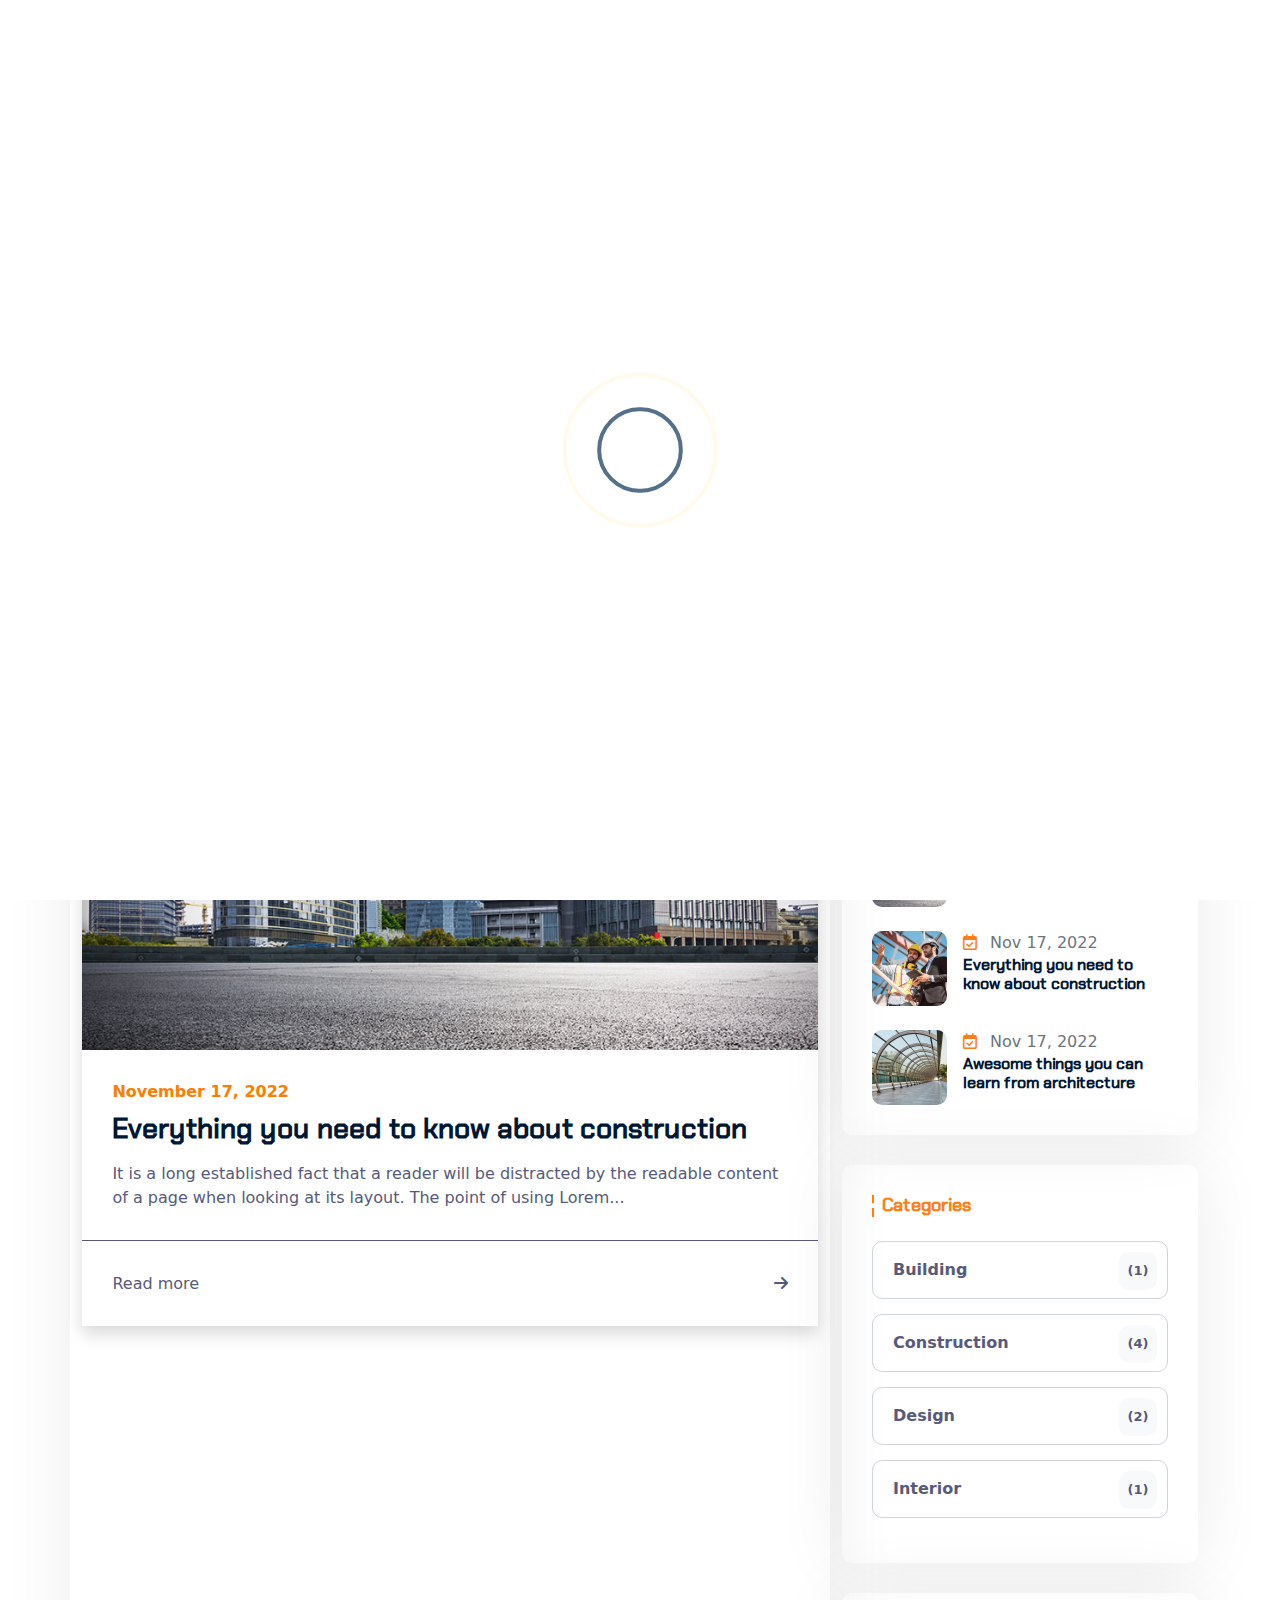
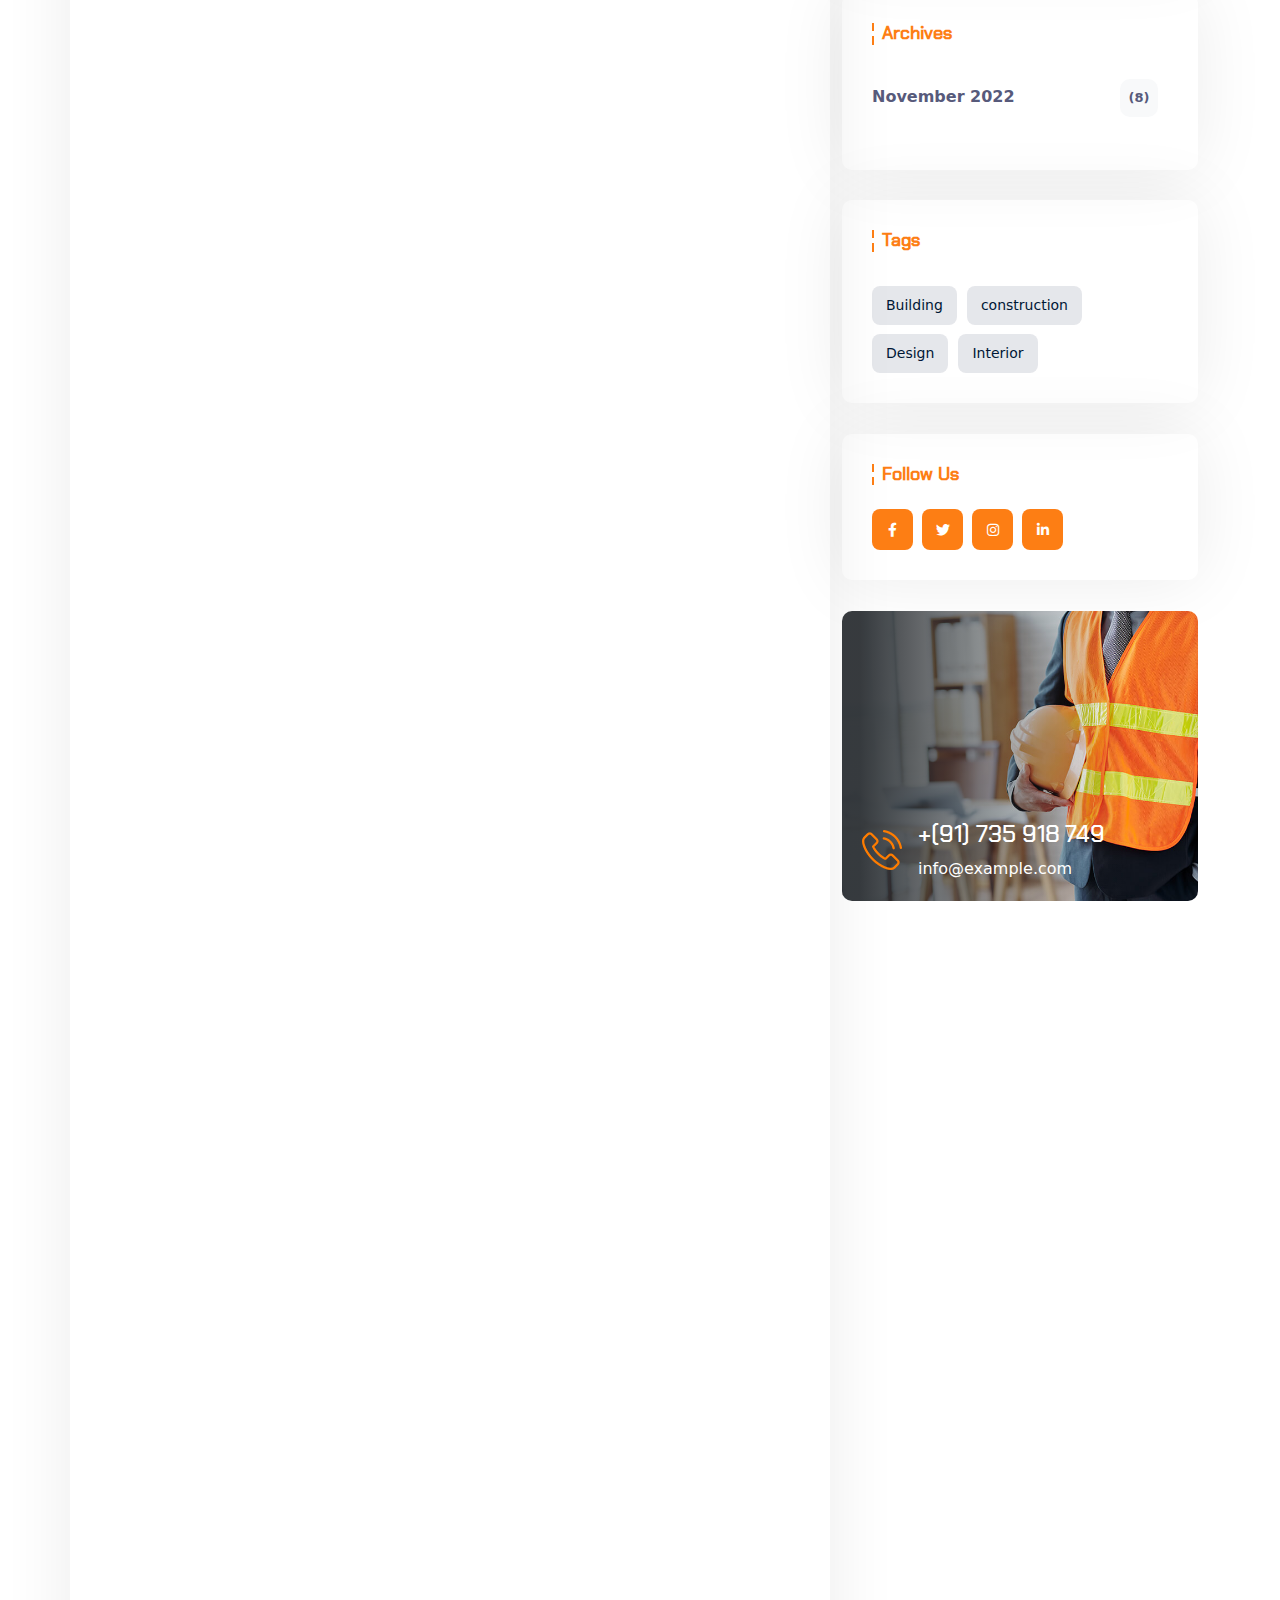
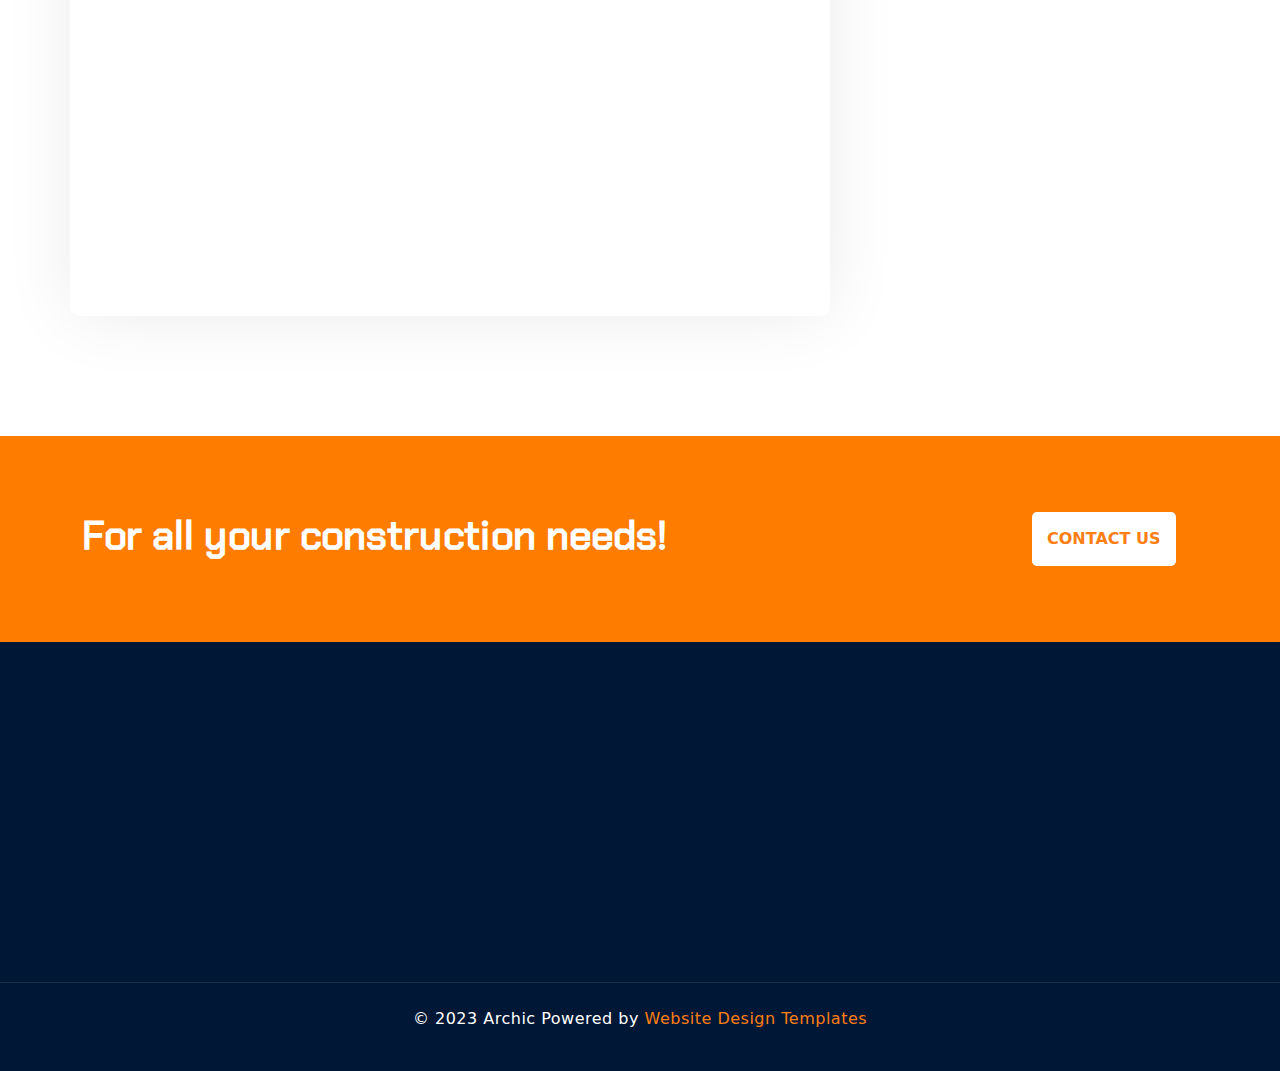
<file: blog.html>
<!DOCTYPE html>
<html lang="en">

<head>
    <meta charset="UTF-8">
    <meta http-equiv="X-UA-Compatible" content="IE=edge">
    <meta name="viewport" content="width=device-width, initial-scale=1.0">
    <title>blog</title>
    <!-- favicon file -->
    <link rel="shortcut icon" href="imges/favicon.png" type="image/x-icon">

    <!-- bootstrap file -->
    <link rel="stylesheet" href="css/bootstrap.min.css">

       <!-- madiaqurey file -->
       <link rel="stylesheet" href="css/madiaqurey.css">


    <!--owl carousel file  -->
    <link rel="stylesheet" href="css/owl.carousel.min.css">
    <link rel="stylesheet" href="css/owl.theme.default.min.css">
    <link rel="stylesheet" href="css/animate.min.css">

    <!-- font awesome file -->
    <link rel="stylesheet" href="css/all.min.css">

    <!-- css file -->
    <link rel="stylesheet" href="css/style.css">
</head>

<body>
    <section>
        <div id="loder"></div>
    </section>
    

    <header>
        <div class="container">
            <div class="row justify-content-between align-items-center header">
                <div class="col-auto logo">
                    <a href="#"><img src="imges/1.png" alt="" class="f_img">
                        <img src="imges/asset 0.png" alt="" class="s_img"></a>
                </div>
                <div class="col-auto d-none d-lg-block ">
                    <ul class="d-flex m-0 p-0 menu ">
                        <li class="me-2"><a href="#">home <i class="fa-solid fa-angle-down"></i></a>
                            <ul class="sub_menu">
                                <li><a href="index.html">home 01</a></li>
                                <li><a href="#">home 02</a></li>
                                <li><a href="#">home 03</a></li>
                            </ul>
                        </li>
                        <li class="me-2"><a href="#">pages <i class="fa-solid fa-angle-down"></i></a>
                            <ul class="sub_menu">
                                <li><a href="about.html">about us</a></li>
                                <li><a href="#">how we work</a></li>
                                <li><a href="#">faq</a></li>
                                <li><a href="#">our team<i class="fa-solid fa-plus min"></i></a>
                                    <ul class="peta_menu">
                                        <li><a href="#">our team</a></li>
                                        <li><a href="#">our team</a></li>
                                    </ul>
                                </li>
                                <li><a href="#">pricing plans</a></li>
                                <li><a href="#">privacy policy</a></li>
                                <li><a href="#">404 page</a></li>
                                <li><a href="#">coming soon</a></li>
                            </ul>
                        </li>
                        <li class="me-2"><a href="#">services <i class="fa-solid fa-angle-down"></i></a>
                            <ul class="sub_menu">
                                <li><a href="ourservices.html">our services</a></li>
                                <li><a href="#">apartment design</a></li>
                                <li><a href="#">expert mechanical</a></li>
                                <li><a href="#">Architecture Building</a></li>
                                <li><a href="#">heavy equipment</a></li>
                                <li><a href="#">interior design</a></li>
                                <li><a href="#">repair painting</a></li>
                            </ul>
                        </li>
                        <li class="me-2"><a href="#">portfolio <i class="fa-solid fa-angle-down"></i></a>
                            <ul class="sub_menu">
                                <li><a href="#">portfolio grid<i class="fa-solid fa-plus min1"></i></a>
                                    <ul class="peta_menu">
                                        <li><a href="portfolio.html">2 columns</a></li>
                                        <li><a href="#">3 columns - standard</a></li>
                                        <li><a href="#">4 columns</a></li>
                                    </ul>
                                </li>
                                <li><a href="#">portfolio details</a></li>
                            </ul>
                        </li>
                        <li class="me-2"><a href="#">blog <i class="fa-solid fa-angle-down"></i></a>
                            <ul class="sub_menu">
                                <li><a href="blog.html">blog default</a></li>
                                <li><a href="#">blog grid<i class="fa-solid fa-plus min1"></i></a>
                                    <ul class="peta_menu">
                                        <li><a href="#">2 columns</a></li>
                                        <li><a href="#">2 col-left sidebar</a></li>
                                        <li><a href="#">2 col-right sidebar</a></li>
                                        <li><a href="#">3 columns-standard</a></li>
                                    </ul>
                                </li>
                                <li><a href="#">blog details</a></li>
                            </ul>
                        </li>
                        <li class="me-2"><a href="contact.html">contact</a></li>
                    </ul>
                </div>
                <div class="col-auto d-none d-xl-block icon">
                    <i class="fa-solid fa-magnifying-glass"></i>
                    <button class="ms-3"><a href="#">free qutote</a></button>
                </div>
                <div class="col-auto d-lg-none d-md-block toggle">
                    <i class="fa-solid fa-bars"></i>
                </div>

                <!-- mob screen -->
                <ul class="mob_menu">
                    <li class="me-2"><a href="#">home <i class="fa-solid fa-angle-down"></i></a>
                        <ul class="mob_sub_menu">
                            <li><a href="index.html">home 01</a></li>
                            <li><a href="#">home 02</a></li>
                            <li><a href="#">home 03</a></li>
                        </ul>
                    </li>
                    <li class="me-2"><a href="#">pages <i class="fa-solid fa-angle-down"></i></a>
                        <ul class="mob_sub_menu">
                            <li><a href="index2.html">about us</a></li>
                            <li><a href="#">how we work</a></li>
                            <li><a href="#">faq</a></li>
                            <li><a href="#">our team<i class="fa-solid fa-plus min"></i></a>
                                <ul class="mob_peta_menu">
                                    <li><a href="#">our team</a></li>
                                    <li><a href="#">our team</a></li>
                                </ul>
                            </li>
                            <li><a href="#">pricing plans</a></li>
                            <li><a href="#">privacy policy</a></li>
                            <li><a href="#">404 page</a></li>
                            <li><a href="#">coming soon</a></li>
                        </ul>
                    </li>
                    <li class="me-2"><a href="#">services <i class="fa-solid fa-angle-down"></i></a>
                        <ul class="mob_sub_menu">
                            <li><a href="ourservices.html">our services</a></li>
                            <li><a href="#">apartment design</a></li>
                            <li><a href="#">expert mechanical</a></li>
                            <li><a href="#">Architecture Building</a></li>
                            <li><a href="#">heavy equipment</a></li>
                            <li><a href="#">interior design</a></li>
                            <li><a href="#">repair painting</a></li>
                        </ul>
                    </li>
                    <li class="me-2"><a href="#">portfolio <i class="fa-solid fa-angle-down"></i></a>
                        <ul class="mob_sub_menu">
                            <li><a href="#">portfolio grid<i class="fa-solid fa-plus min1"></i></a>
                                <ul class="mob_peta_menu">
                                    <li><a href="portfolio.html">2 columns</a></li>
                                    <li><a href="#">3 columns - standard</a></li>
                                    <li><a href="#">4 columns</a></li>
                                </ul>
                            </li>
                            <li><a href="#">portfolio details</a></li>
                        </ul>
                    </li>
                    <li class="me-2"><a href="#">blog <i class="fa-solid fa-angle-down"></i></a>
                        <ul class="mob_sub_menu">
                            <li><a href="blog.html">blog default</a></li>
                            <li><a href="#">blog grid<i class="fa-solid fa-plus min1"></i></a>
                                <ul class="mob_peta_menu">
                                    <li><a href="#">2 columns</a></li>
                                    <li><a href="#">2 col-left sidebar</a></li>
                                    <li><a href="#">2 col-right sidebar</a></li>
                                    <li><a href="#">3 columns-standard</a></li>
                                </ul>
                            </li>
                            <li><a href="#">blog details</a></li>
                        </ul>
                    </li>
                    <li class="me-2"><a href="contact.html">contact</a></li>
                </ul>
            </div>
        </div>

    </header>

    <section class="about_us_">
        <div class="container">
            <div class="row">
                <div class="col about_h1">
                    <h1>Blog</h1>
                    <ul class="home_1">
                        <li class="dot"><a href="index.html">home</a></li>
                        <li>Blog</li>
                    </ul>
                </div>
            </div>
        </div>
    </section>

    <section class="blog_2">
        <div class="container">
            <div class="row gy-5">
                <div class="col-lg-8  card-style-04">
                    <div class="shadow  wow animate__slideInUp" data-wow-duration="1s">
                        <div class="blog_img_1">
                            <img src="imges/asset 46.jpeg" alt="">
                            <div class="blog_card_bu">
                                <a href="#">Building</a>
                            </div>
                        </div>
                        <div class="blog_card">
                            <span>November 17, 2022</span>
                            <h3 class="mb-3"><a href="#">Everything you need to know about construction</a></h3>
                            <p class="mb-0"> It is a long established fact that a reader will be distracted by the
                                readable
                                content of a
                                page when looking at its layout. The point of using Lorem...</p>

                        </div>
                        <div class="d-flex justify-content-between read">
                            <a href="#">Read more</a>
                            <a href="#"><i class="fa-sharp fa-solid fa-arrow-right"></i></a>
                        </div>
                    </div>


                    <div class="shadow mt-4  wow animate__slideInUp" data-wow-duration="1.1s">
                        <div class="blog_img_1">
                            <img src="imges/asset 47.jpeg" alt="">
                            <div class="blog_card_bu">
                                <a href="#">construction</a>
                            </div>
                        </div>
                        <div class="blog_card">
                            <span>November 17, 2022</span>
                            <h3 class="mb-3"><a href="#">Everything you need to know about construction</a></h3>
                            <p class="mb-0"> It is a long established fact that a reader will be distracted by the
                                readable
                                content of a
                                page when looking at its layout. The point of using Lorem...</p>

                        </div>
                        <div class="d-flex justify-content-between read">
                            <a href="#">Read more</a>
                            <a href="#"><i class="fa-sharp fa-solid fa-arrow-right"></i></a>
                        </div>
                    </div>

                    <div class="shadow mt-4  wow animate__slideInUp" data-wow-duration="1.2s">
                        <div class="blog_img_1">
                            <img src="imges/asset 48.jpeg" alt="">
                            <div class="blog_card_bu">
                                <a href="#">Architecture</a>
                            </div>
                        </div>
                        <div class="blog_card">
                            <span>November 17, 2022</span>
                            <h3 class="mb-3"><a href="#">Awesome things you can learn from architecture</a></h3>
                            <p class="mb-0"> It is a long established fact that a reader will be distracted by the
                                readable
                                content of a
                                page when looking at its layout. The point of using Lorem...</p>

                        </div>
                        <div class="d-flex justify-content-between read">
                            <a href="#">Read more</a>
                            <a href="#"><i class="fa-sharp fa-solid fa-arrow-right"></i></a>
                        </div>
                    </div>

                    <div class="shadow mt-4  wow animate__slideInUp" data-wow-duration="1.3s">
                        <div class="blog_img_1">
                            <img src="imges/31.jpg" alt="">
                            <div class="blog_card_bu">
                                <a href="#">construction</a>
                            </div>
                        </div>
                        <div class="blog_card">
                            <span>November 17, 2022</span>
                            <h3 class="mb-3"><a href="#">You will never believe truth behind construction</a></h3>
                            <p class="mb-0"> It is a long established fact that a reader will be distracted by the
                                readable
                                content of a
                                page when looking at its layout. The point of using Lorem...</p>

                        </div>
                        <div class="d-flex justify-content-between read">
                            <a href="#">Read more</a>
                            <a href="#"><i class="fa-sharp fa-solid fa-arrow-right"></i></a>
                        </div>
                    </div>


                </div>
                <div class="col-lg-4  ">
                    <div class="sidebar">
                        <div class="widget widget_search">
                            <form action="#">
                                <div class="input_group d-flex">
                                    <input type="text" placeholder="type here..">
                                    <div class="input_group_append">
                                        <button class="butn"> <i class="fa fa-search"></i></button>

                                    </div>
                                </div>
                            </form>
                        </div>
                        <div class="widget widget_news">
                            <div>
                                <h6 class="widget-title">Recent Post</h6>
                            </div>
                            <div class="recent_post d-flex mt-4">
                                <div class="recent_img me-3">
                                    <a href="#"><img src="imges/32.jpg" alt=""></a>
                                </div>
                                <div class="recent_text">
                                    <span>
                                        <i class="far fa-calendar-check me-2 text-primary"></i>
                                        Nov 17, 2022
                                    </span>
                                    <h4>
                                        <a href="#">5 innovative approaches to improve your building</a>
                                    </h4>
                                </div>
                            </div>
                            <div class="recent_post d-flex mt-4">
                                <div class="recent_img me-3">
                                    <a href="#"><img src="imges/33.jpg" alt=""></a>
                                </div>
                                <div class="recent_text">
                                    <span>
                                        <i class="far fa-calendar-check me-2 text-primary"></i>
                                        Nov 17, 2022
                                    </span>
                                    <h4>
                                        <a href="#">Everything you need to know about construction</a>
                                    </h4>
                                </div>
                            </div>
                            <div class="recent_post d-flex mt-4">
                                <div class="recent_img me-3">
                                    <a href="#"><img src="imges/34.jpg" alt=""></a>
                                </div>
                                <div class="recent_text">
                                    <span>
                                        <i class="far fa-calendar-check me-2 text-primary"></i>
                                        Nov 17, 2022
                                    </span>
                                    <h4>
                                        <a href="#">Awesome things you can learn from architecture</a>
                                    </h4>
                                </div>
                            </div>
                        </div>

                        <div class="widget widget_categories">
                            <div>
                                <h6 class="widget-title">Categories</h6>
                            </div>
                            <ul class="p-0">
                                <li class="cat-item">
                                    <a href="#">
                                        <span>Building</span>
                                        <span class="cat-count">(1)</span>
                                    </a>
                                </li>
                                <li class="cat-item">
                                    <a href="#">
                                        <span>Construction</span>
                                        <span class="cat-count">(4)</span>
                                    </a>
                                </li>
                                <li class="cat-item">
                                    <a href="#">
                                        <span>Design</span>
                                        <span class="cat-count">(2)</span>
                                    </a>
                                </li>
                                <li class="cat-item">
                                    <a href="#">
                                        <span>Interior</span>
                                        <span class="cat-count">(1)</span>
                                    </a>
                                </li>
                            </ul>
                        </div>
                        <div class="widget widget_Archives">
                            <div>
                                <h6 class="widget-title">Archives</h6>
                            </div>
                            <ul class="p-0">
                                <li class="cat-item">
                                    <a href="#">
                                        <span>November 2022</span>
                                        <span class="cat-count">(8)</span>
                                    </a>
                                </li>
                            </ul>
                        </div>
                        <div class="widget widget_tag_cloud">
                            <div>
                                <h6 class="widget-title">Tags</h6>
                            </div>
                            <div class="tagcloud">
                                <ul class="p-0">
                                    <li><a href="#">Building</a></li>
                                    <li><a href="#">construction</a></li>
                                    <li><a href="#">Design</a></li>
                                    <li><a href="#">Interior</a></li>
                                </ul>
                            </div>
                        </div>
                        <div class="widget widget_text">
                            <div>
                                <h6 class="widget-title">Follow Us</h6>
                            </div>
                            <ul class="social-icon p-0">
                                <li class="me-1"><a href="#"><i class="fab fa-facebook-f"></i></a></li>
                                <li class="me-1"><a href="#"><i class="fab fa-twitter"></i></a></li>
                                <li class="me-1"><a href="#"><i class="fab fa-instagram"></i></a></li>
                                <li class="me-1"><a href="#"><i class="fab fa-linkedin-in"></i></a></li>
                            </ul>
                        </div>
                        <div class="widget_img">
                            <div class="widget_content d-flex align-items-center">
                                <div class="call">
                                    <img src="imges/asset 39.png" alt="">
                                </div>
                                <div class="widger_number ms-3">
                                    <h4>+(91) 735 918 749</h4>
                                    <span>info@example.com</span>
                                </div>
                            </div>
                        </div>
                    </div>
                </div>
            </div>
        </div>
    </section>

    <section class="footer">
        <div class="bg_color">
            <div class="container">
                <div class="row align-items-center">
                    <div class="col-lg-10">
                        <div class="footer_1">
                            <h2 class="display-6">For all your construction needs!</h2>
                        </div>
                    </div>
                    <div class="col-lg-2">
                        <!-- <div class="btn"> -->
                            <div class="btn_1">
                                <a href="#">contact us</a>
                            </div>
                        <!-- </div> -->

                    </div>
                </div>
            </div>
        </div>
        <div class="footer_color">
            <div class="container">
                <div class="row ">
                    <div class="col-lg-5 col-md-6  footer_m wow animate__fadeIn" data-wow-duration="1s">
                        <div class="footer_logo">
                            <a href="#"><img src="imges/asset 1.png" alt=""></a>
                        </div>
                        <h4>We have 14+ years experience. Helping you overcome technology challenges.</h4>
                        <ul class="footer_icon p-0">
                            <li><a href="#"><i class="fa-brands fa-facebook-f"></i></a></li>
                            <li><a href="#"><i class="fa-brands fa-twitter"></i></a></li>
                            <li><a href="#"><i class="fa-brands fa-youtube"></i></a></li>
                            <li><a href="#"><i class="fa-brands fa-linkedin-in"></i></a></li>
                        </ul>
                    </div>
                    <div class="col-lg-3  col-md-6  footer_m  wow animate__fadeIn" data-wow-duration="1s">
                        <h3>Newsletter</h3>
                        <p>Subscribe to our newsletter to receive updates on the latest news!</p>
                        <span><input type="text" placeholder="Subscribe with us"> <a href="#"><i
                                    class="fa-brands fa-telegram"></i></a></span>

                    </div>
                    <div class="col-lg-3 footer_m  footer_m1 wow animate__fadeIn ms-lg-5" data-wow-duration="1s">
                        <h3>Contacts</h3>
                        <div class="d-flex call">
                            <img src="imges/asset 39.png" alt="">
                            <div class="conta">
                                <h4 class="m-0">Contact Us</h4>
                                <p class="m-0">7359187496</p>
                            </div>
                        </div>
                        <div class="d-flex call mt-4">
                            <img src="imges/asset 40.png" alt="">
                            <div class="conta">
                                <h4 class="m-0">Mail Us</h4>
                                <p class="m-0">info@yourdomain.com</p>
                            </div>
                        </div>
                    </div>
                </div>
            </div>
            <div class="footer_p py-4">
                <div class="container">
                    <div class="footer_last">
                        <p>© <span>2023</span> Archic Powered by <a href="#">Website Design Templates</a></p>
                    </div>

                </div>

            </div>
        </div>

    </section>

    <div class="fix_icon">
        <i class="fa-solid fa-angle-up"></i>
    </div>







    <!--owl carousel file  -->
    <script src="js/jquery-3.6.4.min.js"></script>
    <script src="js/owl.carousel.min.js"></script>
    <script src="js/wow.min.js"></script>

    <!-- bootstrap file -->
    <script src="js/bootstrap.bundle.min.js"></script>

    <!-- custom js -->
    <script src="js/custom.js"></script>
</body>

</html>
</file>
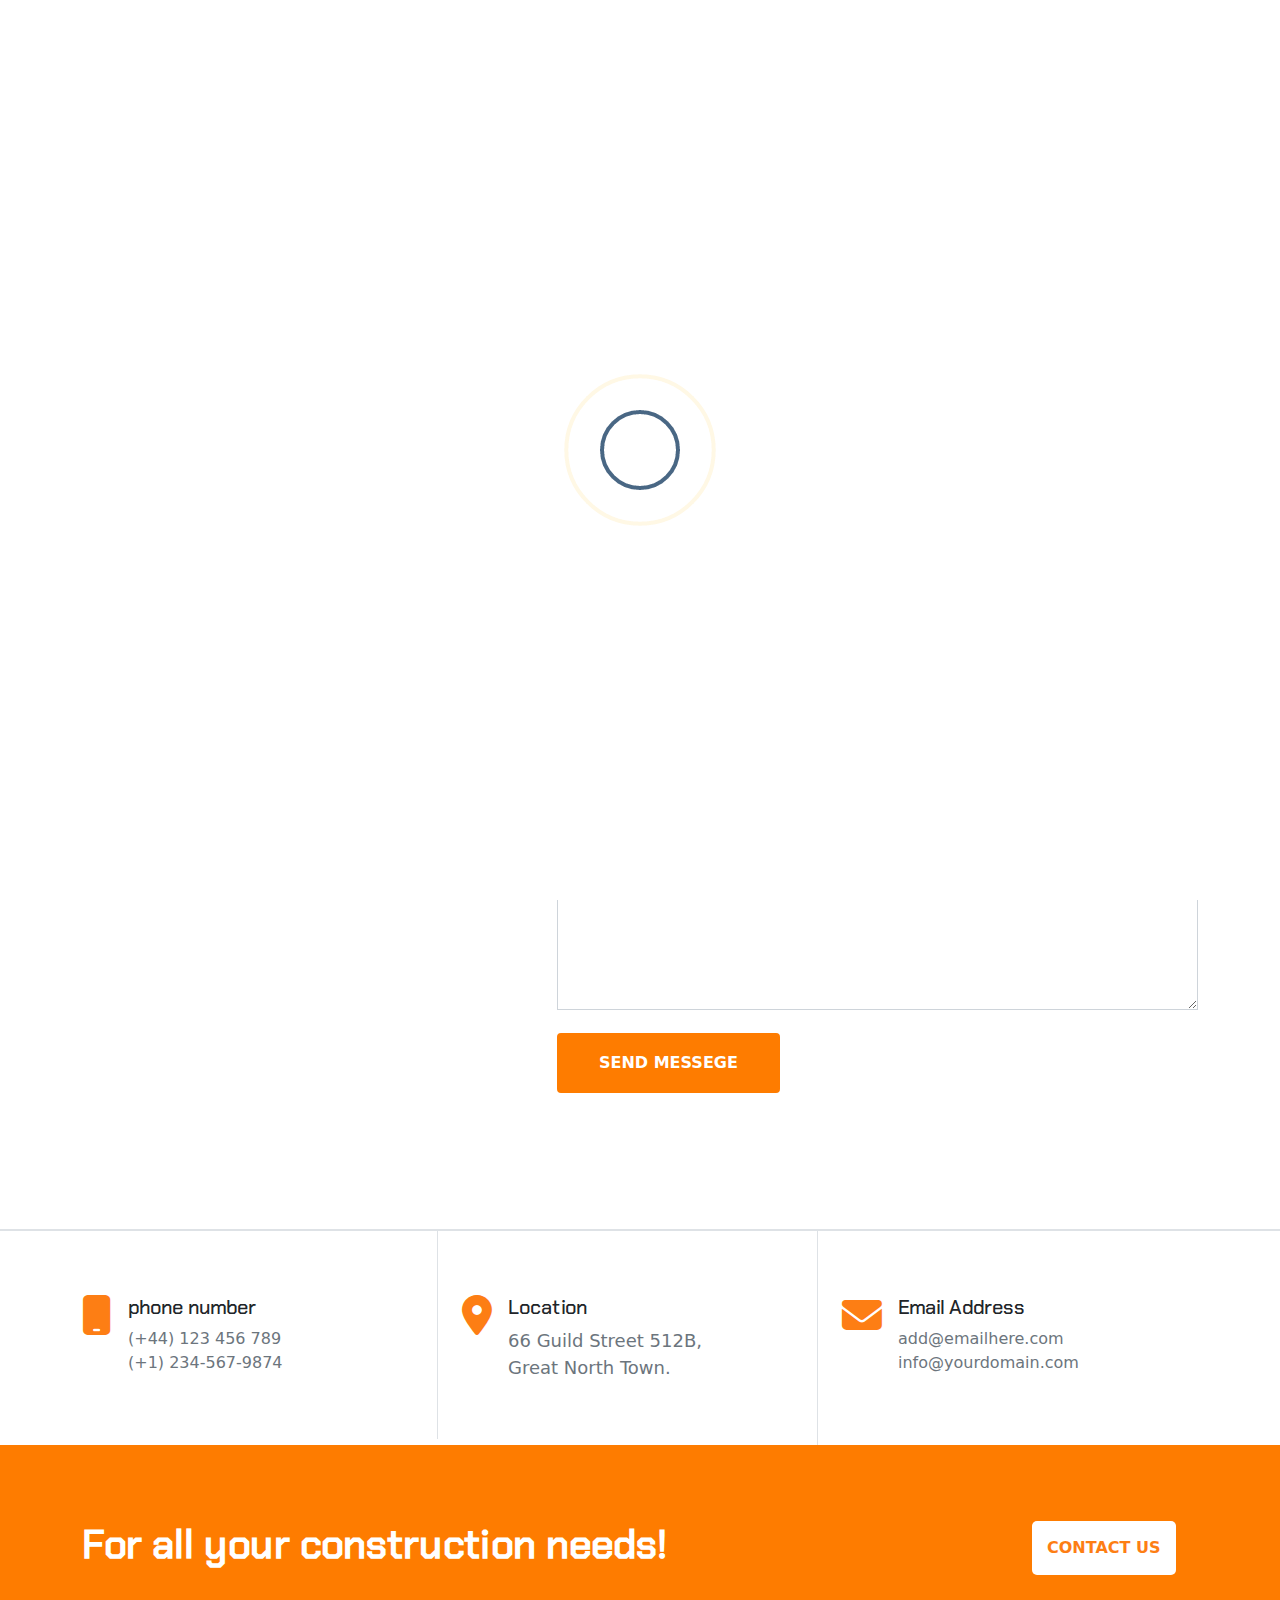
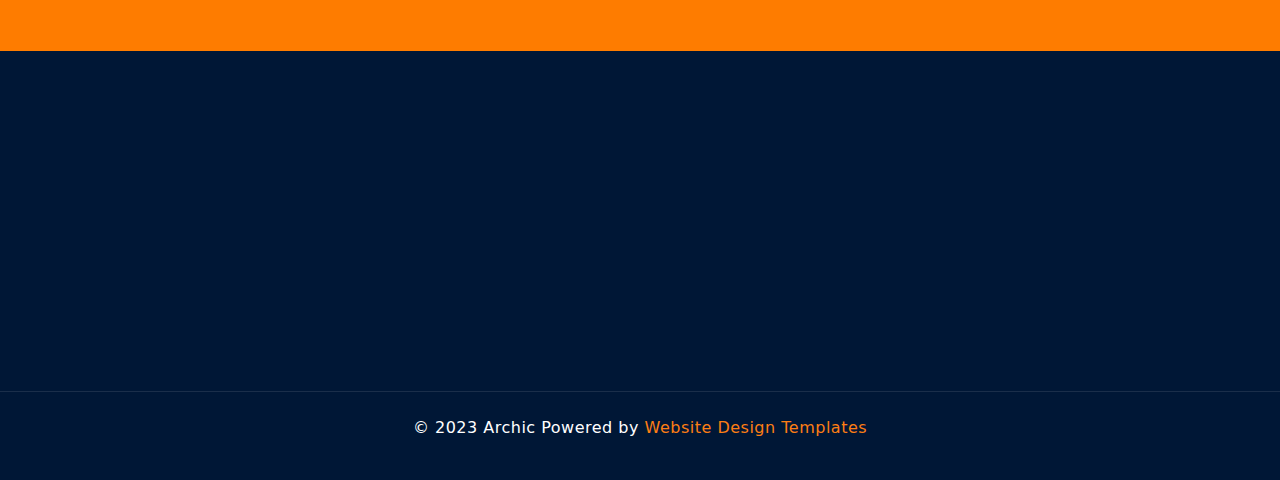
<file: contact.html>
<!DOCTYPE html>
<html lang="en">

<head>
    <meta charset="UTF-8">
    <meta http-equiv="X-UA-Compatible" content="IE=edge">
    <meta name="viewport" content="width=device-width, initial-scale=1.0">
    <title>Archic – Construction and Architecture WordPress Theme</title>
    <!-- favicon file -->
    <link rel="shortcut icon" href="imges/favicon.png" type="image/x-icon">

    <!-- bootstrap file -->
    <link rel="stylesheet" href="css/bootstrap.min.css">

   <!-- madiaqurey file -->
   <link rel="stylesheet" href="css/madiaqurey.css">

    <!--owl carousel file  -->
    <link rel="stylesheet" href="css/owl.carousel.min.css">
    <link rel="stylesheet" href="css/owl.theme.default.min.css">
    <link rel="stylesheet" href="css/animate.min.css">

    <!-- font awesome file -->
    <link rel="stylesheet" href="css/all.min.css">

    <!-- css file -->
    <link rel="stylesheet" href="css/style.css">
</head>

<body>
    <section>
        <div id="loder"></div>
    </section>

    <header>
        <div class="container">
            <div class="row justify-content-between align-items-center header">
                <div class="col-auto logo">
                    <a href="#"><img src="imges/1.png" alt="" class="f_img">
                        <img src="imges/asset 0.png" alt="" class="s_img"></a>
                </div>
                <div class="col-auto d-none d-lg-block ">
                    <ul class="d-flex m-0 p-0 menu ">
                        <li class="me-2"><a href="#">home <i class="fa-solid fa-angle-down"></i></a>
                            <ul class="sub_menu">
                                <li><a href="index.html">home 01</a></li>
                                <li><a href="#">home 02</a></li>
                                <li><a href="#">home 03</a></li>
                            </ul>
                        </li>
                        <li class="me-2"><a href="#">pages <i class="fa-solid fa-angle-down"></i></a>
                            <ul class="sub_menu">
                                <li><a href="about.html">about us</a></li>
                                <li><a href="#">how we work</a></li>
                                <li><a href="#">faq</a></li>
                                <li><a href="#">our team<i class="fa-solid fa-plus min"></i></a>
                                    <ul class="peta_menu">
                                        <li><a href="#">our team</a></li>
                                        <li><a href="#">our team</a></li>
                                    </ul>
                                </li>
                                <li><a href="#">pricing plans</a></li>
                                <li><a href="#">privacy policy</a></li>
                                <li><a href="#">404 page</a></li>
                                <li><a href="#">coming soon</a></li>
                            </ul>
                        </li>
                        <li class="me-2"><a href="#">services <i class="fa-solid fa-angle-down"></i></a>
                            <ul class="sub_menu">
                                <li><a href="ourservices.html">our services</a></li>
                                <li><a href="#">apartment design</a></li>
                                <li><a href="#">expert mechanical</a></li>
                                <li><a href="#">Architecture Building</a></li>
                                <li><a href="#">heavy equipment</a></li>
                                <li><a href="#">interior design</a></li>
                                <li><a href="#">repair painting</a></li>
                            </ul>
                        </li>
                        <li class="me-2"><a href="#">portfolio <i class="fa-solid fa-angle-down"></i></a>
                            <ul class="sub_menu">
                                <li><a href="#">portfolio grid<i class="fa-solid fa-plus min1"></i></a>
                                    <ul class="peta_menu">
                                        <li><a href="portfolio.html">2 columns</a></li>
                                        <li><a href="#">3 columns - standard</a></li>
                                        <li><a href="#">4 columns</a></li>
                                    </ul>
                                </li>
                                <li><a href="#">portfolio details</a></li>
                            </ul>
                        </li>
                        <li class="me-2"><a href="#">blog <i class="fa-solid fa-angle-down"></i></a>
                            <ul class="sub_menu">
                                <li><a href="blog.html">blog default</a></li>
                                <li><a href="#">blog grid<i class="fa-solid fa-plus min1"></i></a>
                                    <ul class="peta_menu">
                                        <li><a href="#">2 columns</a></li>
                                        <li><a href="#">2 col-left sidebar</a></li>
                                        <li><a href="#">2 col-right sidebar</a></li>
                                        <li><a href="#">3 columns-standard</a></li>
                                    </ul>
                                </li>
                                <li><a href="#">blog details</a></li>
                            </ul>
                        </li>
                        <li class="me-2"><a href="contact.html">contact</a></li>
                    </ul>
                </div>
                <div class="col-auto d-none d-xl-block icon">
                    <i class="fa-solid fa-magnifying-glass"></i>
                    <button class="ms-3"><a href="#">free qutote</a></button>
                </div>
                <div class="col-auto d-lg-none d-md-block toggle">
                    <i class="fa-solid fa-bars"></i>
                </div>

                <!-- mob screen -->
                <ul class="mob_menu">
                    <li class="me-2"><a href="#">home <i class="fa-solid fa-angle-down"></i></a>
                        <ul class="mob_sub_menu">
                            <li><a href="index.html">home 01</a></li>
                            <li><a href="#">home 02</a></li>
                            <li><a href="#">home 03</a></li>
                        </ul>
                    </li>
                    <li class="me-2"><a href="#">pages <i class="fa-solid fa-angle-down"></i></a>
                        <ul class="mob_sub_menu">
                            <li><a href="index2.html">about us</a></li>
                            <li><a href="#">how we work</a></li>
                            <li><a href="#">faq</a></li>
                            <li><a href="#">our team<i class="fa-solid fa-plus min"></i></a>
                                <ul class="mob_peta_menu">
                                    <li><a href="#">our team</a></li>
                                    <li><a href="#">our team</a></li>
                                </ul>
                            </li>
                            <li><a href="#">pricing plans</a></li>
                            <li><a href="#">privacy policy</a></li>
                            <li><a href="#">404 page</a></li>
                            <li><a href="#">coming soon</a></li>
                        </ul>
                    </li>
                    <li class="me-2"><a href="#">services <i class="fa-solid fa-angle-down"></i></a>
                        <ul class="mob_sub_menu">
                            <li><a href="ourservices.html">our services</a></li>
                            <li><a href="#">apartment design</a></li>
                            <li><a href="#">expert mechanical</a></li>
                            <li><a href="#">Architecture Building</a></li>
                            <li><a href="#">heavy equipment</a></li>
                            <li><a href="#">interior design</a></li>
                            <li><a href="#">repair painting</a></li>
                        </ul>
                    </li>
                    <li class="me-2"><a href="#">portfolio <i class="fa-solid fa-angle-down"></i></a>
                        <ul class="mob_sub_menu">
                            <li><a href="#">portfolio grid<i class="fa-solid fa-plus min1"></i></a>
                                <ul class="mob_peta_menu">
                                    <li><a href="portfolio.html">2 columns</a></li>
                                    <li><a href="#">3 columns - standard</a></li>
                                    <li><a href="#">4 columns</a></li>
                                </ul>
                            </li>
                            <li><a href="#">portfolio details</a></li>
                        </ul>
                    </li>
                    <li class="me-2"><a href="#">blog <i class="fa-solid fa-angle-down"></i></a>
                        <ul class="mob_sub_menu">
                            <li><a href="blog.html">blog default</a></li>
                            <li><a href="#">blog grid<i class="fa-solid fa-plus min1"></i></a>
                                <ul class="mob_peta_menu">
                                    <li><a href="#">2 columns</a></li>
                                    <li><a href="#">2 col-left sidebar</a></li>
                                    <li><a href="#">2 col-right sidebar</a></li>
                                    <li><a href="#">3 columns-standard</a></li>
                                </ul>
                            </li>
                            <li><a href="#">blog details</a></li>
                        </ul>
                    </li>
                    <li class="me-2"><a href="contact.html">contact</a></li>
                </ul>
            </div>
        </div>

    </header>

    <section class="about_us_">
        <div class="container">
            <div class="row">
                <div class="col about_h1">
                    <h1>Contact Us</h1>
                    <ul class="home_1">
                        <li class="dot"><a href="index.html">home</a></li>
                        <li>Contact Us</li>
                    </ul>
                </div>
            </div>
        </div>
    </section>

    <div class="contact_form">
        <div class="container">
            <div class="row gy-5">
                <div class="col-lg-5">
                    <div class="pd">
                        <div class="section_title text-start">
                            <span>Contact Us</span>
                            <h2>Write Us Any Message</h2>
                            <p>These are the phrases we stay via way of means of in the whole lot we do. Each brand we
                                build, and we create.</p>
                            <ul class="contact_icon d-flex p-0">
                                <li class="me-1"><a href="#"><i class="fab fa-facebook-f"></i></a></li>
                                <li class="me-1"><a href="#"><i class="fab fa-twitter"></i></a></li>
                                <li class="me-1"><a href="#"><i class="fab fa-instagram"></i></a></li>
                                <li><a href="#"><i class="fab fa-linkedin-in"></i></a></li>
                            </ul>
                        </div>
                    </div>

                </div>
                <div class="col-lg-7">
                    <form id="form">
                        <div class="row ">
                            <div class="col-6">
                                <div class="quform-element">
                                    <p>
                                        <label>
                                            your name
                                            <span>*</span>
                                        </label>
                                    </p>
                                    <div class="quform-input">
                                        <p>
                                            <input type="text" placeholder="Your name here" id="name">
                                            <span id="err"></span>
                                        </p>
                                    </div>
                                </div>
                            </div>
                            <div class="col-6">
                                <div class="quform-element">
                                    <p>
                                        <label>
                                            your Email
                                            <span>*</span>
                                        </label>
                                    </p>
                                    <div class="quform-input">
                                        <p>
                                            <input type="text" placeholder="Your email here" id="email">
                                            <span id="err"></span>
                                        </p>
                                    </div>
                                </div>
                            </div>
                            <div class="col-6">
                                <div class="quform-element">
                                    <p>
                                        <label>
                                            your Subject
                                            <span>*</span>
                                        </label>
                                    </p>
                                    <div class="quform-input">
                                        <p>
                                            <input type="text" placeholder="Your Subject here" id="subject">
                                            <span id="err"></span>
                                        </p>
                                    </div>
                                </div>
                            </div>
                            <div class="col-6">
                                <div class="quform-element">
                                    <p>
                                        <label>
                                            Contact Number
                                            <span>*</span>
                                        </label>
                                    </p>
                                    <div class="quform-input">
                                        <p>
                                            <input type="number" placeholder="Your phone number here">
                                        </p>
                                    </div>
                                </div>
                            </div>
                            <div class="col-12">
                                <div class="quform-element">
                                    <p>
                                        <label>
                                            messege
                                            <span>*</span>
                                        </label>
                                    </p>
                                    <div class="quform-input">
                                        <p>
                                            <textarea name="your-messege" cols="40" rows="6"
                                                placeholder="Tell us a few world"></textarea>
                                        </p>
                                    </div>
                                </div>
                            </div>
                            <div class="quform-submit-inner">
                                <p>
                                    <input class="wpc" type="submit" value="send messege">
                                </p>
                            </div>
                        </div>
                    </form>
                </div>
            </div>
        </div>
    </div>

    <section class="p">
        <div class="container">
            <div class="row">
                <div class="col-lg-4 col-md-6">
                    <div class="mob d-flex">
                        <div class="mob_icon">
                            <i class="fa-solid fa-mobile"></i>
                        </div>
                        <div class="number ms-3">
                            <h5>phone number</h5>
                            <p class="m-0">(+44) 123 456 789</p>
                            <p class="m-0">(+1) 234-567-9874</p>
                        </div>
                    </div>
                </div>
                <div class="col-lg-4 col-md-6">
                    <div class="mob d-flex">
                        <div class="mob_icon">
                            <i class="fa-solid fa-location-dot"></i>
                        </div>
                        <div class="number ms-3">
                            <h5>Location</h5>
                            <p class="guild m-0">66 Guild Street 512B, Great North Town.</p>
                        </div>
                    </div>
                </div>
                <div class="col-lg-4">
                    <div class="mob1 d-flex">
                        <div class="mob_icon">
                            <i class="fa-solid fa-envelope"></i>
                        </div>
                        <div class="number ms-3">
                            <h5>Email Address</h5>
                            <p class="m-0">add@emailhere.com</p>
                            <p class="m-0">info@yourdomain.com</p>
                        </div>
                    </div>
                </div>
            </div>
        </div>
    </section>

    <section class="footer">
        <div class="bg_color">
            <div class="container">
                <div class="row align-items-center">
                    <div class="col-lg-10">
                        <div class="footer_1">
                            <h2 class="display-6">For all your construction needs!</h2>
                        </div>
                    </div>
                    <div class="col-lg-2">
                        <!-- <div class="btn"> -->
                            <div class="btn_1">
                                <a href="#">contact us</a>
                            </div>
                        <!-- </div> -->

                    </div>
                </div>
            </div>
        </div>
        <div class="footer_color">
            <div class="container">
                <div class="row ">
                    <div class="col-lg-5 col-md-6  footer_m wow animate__fadeIn" data-wow-duration="1s">
                        <div class="footer_logo">
                            <a href="#"><img src="imges/asset 1.png" alt=""></a>
                        </div>
                        <h4>We have 14+ years experience. Helping you overcome technology challenges.</h4>
                        <ul class="footer_icon p-0">
                            <li><a href="#"><i class="fa-brands fa-facebook-f"></i></a></li>
                            <li><a href="#"><i class="fa-brands fa-twitter"></i></a></li>
                            <li><a href="#"><i class="fa-brands fa-youtube"></i></a></li>
                            <li><a href="#"><i class="fa-brands fa-linkedin-in"></i></a></li>
                        </ul>
                    </div>
                    <div class="col-lg-3  col-md-6  footer_m  wow animate__fadeIn" data-wow-duration="1s">
                        <h3>Newsletter</h3>
                        <p>Subscribe to our newsletter to receive updates on the latest news!</p>
                        <span><input type="text" placeholder="Subscribe with us"> <a href="#"><i
                                    class="fa-brands fa-telegram"></i></a></span>

                    </div>
                    <div class="col-lg-3 footer_m  footer_m1 wow animate__fadeIn ms-lg-5" data-wow-duration="1s">
                        <h3>Contacts</h3>
                        <div class="d-flex call">
                            <img src="imges/asset 39.png" alt="">
                            <div class="conta">
                                <h4 class="m-0">Contact Us</h4>
                                <p class="m-0">7359187496</p>
                            </div>
                        </div>
                        <div class="d-flex call mt-4">
                            <img src="imges/asset 40.png" alt="">
                            <div class="conta">
                                <h4 class="m-0">Mail Us</h4>
                                <p class="m-0">info@yourdomain.com</p>
                            </div>
                        </div>
                    </div>
                </div>
            </div>
            <div class="footer_p py-4">
                <div class="container">
                    <div class="footer_last">
                        <p>© <span>2023</span> Archic Powered by <a href="#">Website Design Templates</a></p>
                    </div>

                </div>

            </div>
        </div>

    </section>

    <div class="fix_icon">
        <i class="fa-solid fa-angle-up"></i>
    </div>



    <!--owl carousel file  -->
    <script src="js/jquery-3.6.4.min.js"></script>
    <script src="js/owl.carousel.min.js"></script>
    <script src="js/wow.min.js"></script>

    <!-- bootstrap file -->
    <script src="js/bootstrap.bundle.min.js"></script>

    <!-- custom js -->
    <script src="js/custom.js"></script>
</body>

</html>
</file>
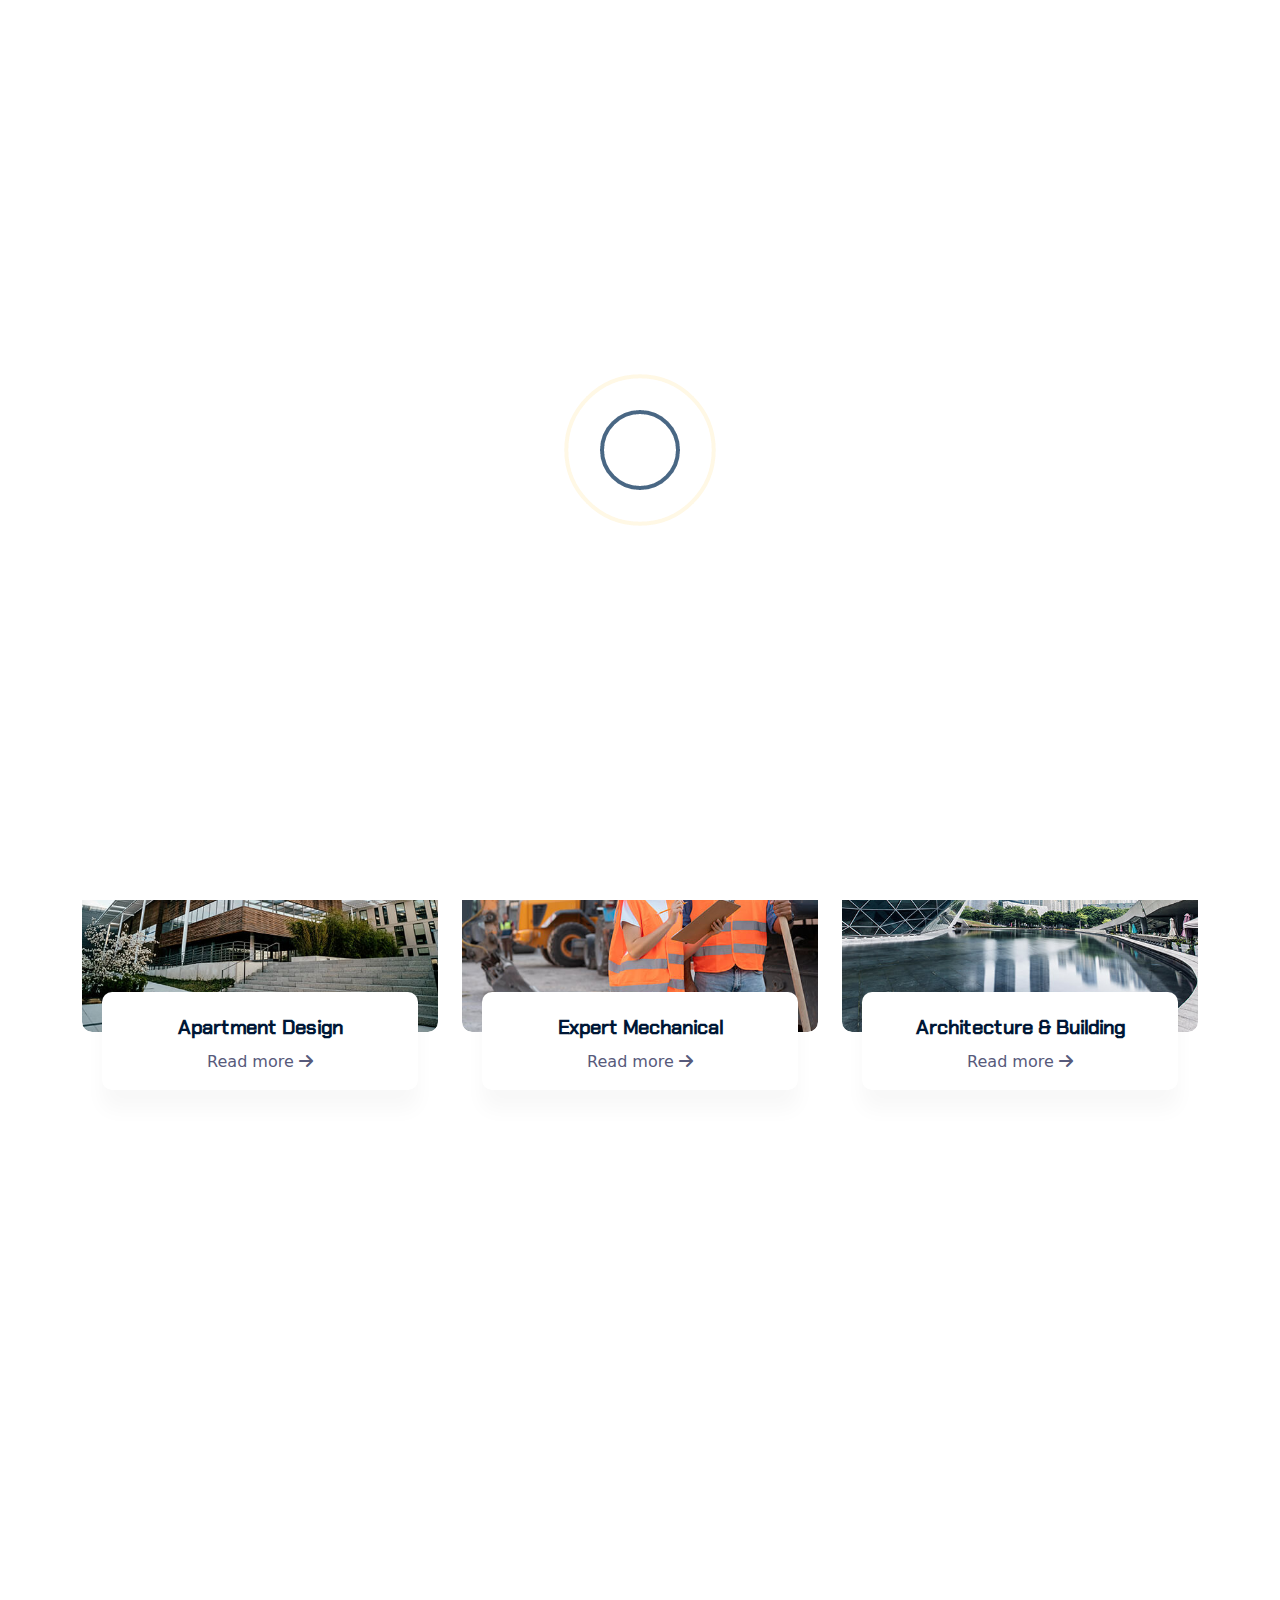
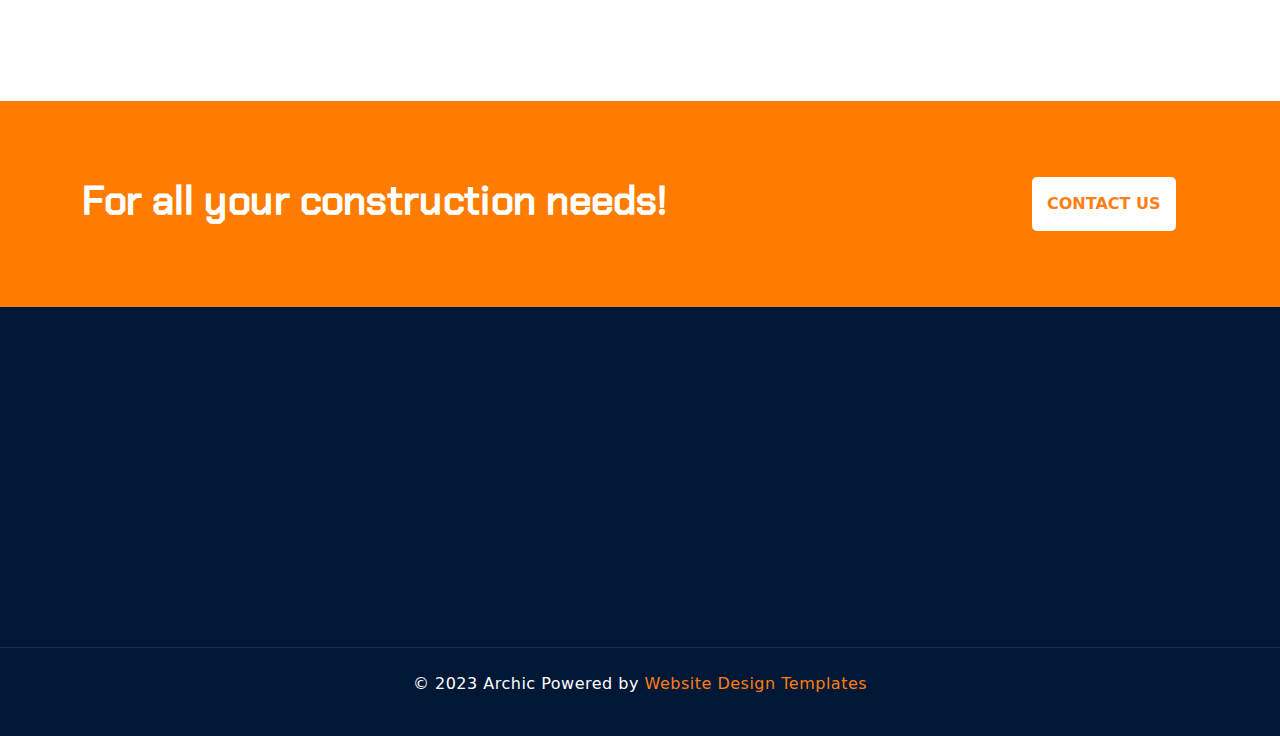
<file: ourservices.html>
<!DOCTYPE html>
<html lang="en">

<head>
    <meta charset="UTF-8">
    <meta http-equiv="X-UA-Compatible" content="IE=edge">
    <meta name="viewport" content="width=device-width, initial-scale=1.0">
    <title>our Service</title>
    <!-- favicon file -->
    <link rel="shortcut icon" href="imges/favicon.png" type="image/x-icon">

    <!-- bootstrap file -->
    <link rel="stylesheet" href="css/bootstrap.min.css">

   <!-- madiaqurey file -->
   <link rel="stylesheet" href="css/madiaqurey.css">

    <!--owl carousel file  -->
    <link rel="stylesheet" href="css/owl.carousel.min.css">
    <link rel="stylesheet" href="css/owl.theme.default.min.css">
    <link rel="stylesheet" href="css/animate.min.css">

    <!-- font awesome file -->
    <link rel="stylesheet" href="css/all.min.css">

    <!-- css file -->
    <link rel="stylesheet" href="css/style.css">
</head>

<body>
    <section>
        <div id="loder"></div>
    </section>
    


    <header>
        <div class="container">
            <div class="row justify-content-between align-items-center header">
                <div class="col-auto logo">
                    <a href="#"><img src="imges/1.png" alt="" class="f_img">
                        <img src="imges/asset 0.png" alt="" class="s_img"></a>
                </div>
                <div class="col-auto d-none d-lg-block ">
                    <ul class="d-flex m-0 p-0 menu ">
                        <li class="me-2"><a href="#">home <i class="fa-solid fa-angle-down"></i></a>
                            <ul class="sub_menu">
                                <li><a href="index.html">home 01</a></li>
                                <li><a href="#">home 02</a></li>
                                <li><a href="#">home 03</a></li>
                            </ul>
                        </li>
                        <li class="me-2"><a href="#">pages <i class="fa-solid fa-angle-down"></i></a>
                            <ul class="sub_menu">
                                <li><a href="about.html">about us</a></li>
                                <li><a href="#">how we work</a></li>
                                <li><a href="#">faq</a></li>
                                <li><a href="#">our team<i class="fa-solid fa-plus min"></i></a>
                                    <ul class="peta_menu">
                                        <li><a href="#">our team</a></li>
                                        <li><a href="#">our team</a></li>
                                    </ul>
                                </li>
                                <li><a href="#">pricing plans</a></li>
                                <li><a href="#">privacy policy</a></li>
                                <li><a href="#">404 page</a></li>
                                <li><a href="#">coming soon</a></li>
                            </ul>
                        </li>
                        <li class="me-2"><a href="#">services <i class="fa-solid fa-angle-down"></i></a>
                            <ul class="sub_menu">
                                <li><a href="ourservices.html">our services</a></li>
                                <li><a href="#">apartment design</a></li>
                                <li><a href="#">expert mechanical</a></li>
                                <li><a href="#">Architecture Building</a></li>
                                <li><a href="#">heavy equipment</a></li>
                                <li><a href="#">interior design</a></li>
                                <li><a href="#">repair painting</a></li>
                            </ul>
                        </li>
                        <li class="me-2"><a href="#">portfolio <i class="fa-solid fa-angle-down"></i></a>
                            <ul class="sub_menu">
                                <li><a href="#">portfolio grid<i class="fa-solid fa-plus min1"></i></a>
                                    <ul class="peta_menu">
                                        <li><a href="portfolio.html">2 columns</a></li>
                                        <li><a href="#">3 columns - standard</a></li>
                                        <li><a href="#">4 columns</a></li>
                                    </ul>
                                </li>
                                <li><a href="#">portfolio details</a></li>
                            </ul>
                        </li>
                        <li class="me-2"><a href="#">blog <i class="fa-solid fa-angle-down"></i></a>
                            <ul class="sub_menu">
                                <li><a href="blog.html">blog default</a></li>
                                <li><a href="#">blog grid<i class="fa-solid fa-plus min1"></i></a>
                                    <ul class="peta_menu">
                                        <li><a href="#">2 columns</a></li>
                                        <li><a href="#">2 col-left sidebar</a></li>
                                        <li><a href="#">2 col-right sidebar</a></li>
                                        <li><a href="#">3 columns-standard</a></li>
                                    </ul>
                                </li>
                                <li><a href="#">blog details</a></li>
                            </ul>
                        </li>
                        <li class="me-2"><a href="contact.html">contact</a></li>
                    </ul>
                </div>
                <div class="col-auto d-none d-xl-block icon">
                    <i class="fa-solid fa-magnifying-glass"></i>
                    <button class="ms-3"><a href="#">free qutote</a></button>
                </div>
                <div class="col-auto d-lg-none d-md-block toggle">
                    <i class="fa-solid fa-bars"></i>
                </div>

                <!-- mob screen -->
                <ul class="mob_menu">
                    <li class="me-2"><a href="#">home <i class="fa-solid fa-angle-down"></i></a>
                        <ul class="mob_sub_menu">
                            <li><a href="index.html">home 01</a></li>
                            <li><a href="#">home 02</a></li>
                            <li><a href="#">home 03</a></li>
                        </ul>
                    </li>
                    <li class="me-2"><a href="#">pages <i class="fa-solid fa-angle-down"></i></a>
                        <ul class="mob_sub_menu">
                            <li><a href="index2.html">about us</a></li>
                            <li><a href="#">how we work</a></li>
                            <li><a href="#">faq</a></li>
                            <li><a href="#">our team<i class="fa-solid fa-plus min"></i></a>
                                <ul class="mob_peta_menu">
                                    <li><a href="#">our team</a></li>
                                    <li><a href="#">our team</a></li>
                                </ul>
                            </li>
                            <li><a href="#">pricing plans</a></li>
                            <li><a href="#">privacy policy</a></li>
                            <li><a href="#">404 page</a></li>
                            <li><a href="#">coming soon</a></li>
                        </ul>
                    </li>
                    <li class="me-2"><a href="#">services <i class="fa-solid fa-angle-down"></i></a>
                        <ul class="mob_sub_menu">
                            <li><a href="ourservices.html">our services</a></li>
                            <li><a href="#">apartment design</a></li>
                            <li><a href="#">expert mechanical</a></li>
                            <li><a href="#">Architecture Building</a></li>
                            <li><a href="#">heavy equipment</a></li>
                            <li><a href="#">interior design</a></li>
                            <li><a href="#">repair painting</a></li>
                        </ul>
                    </li>
                    <li class="me-2"><a href="#">portfolio <i class="fa-solid fa-angle-down"></i></a>
                        <ul class="mob_sub_menu">
                            <li><a href="#">portfolio grid<i class="fa-solid fa-plus min1"></i></a>
                                <ul class="mob_peta_menu">
                                    <li><a href="portfolio.html">2 columns</a></li>
                                    <li><a href="#">3 columns - standard</a></li>
                                    <li><a href="#">4 columns</a></li>
                                </ul>
                            </li>
                            <li><a href="#">portfolio details</a></li>
                        </ul>
                    </li>
                    <li class="me-2"><a href="#">blog <i class="fa-solid fa-angle-down"></i></a>
                        <ul class="mob_sub_menu">
                            <li><a href="blog.html">blog default</a></li>
                            <li><a href="#">blog grid<i class="fa-solid fa-plus min1"></i></a>
                                <ul class="mob_peta_menu">
                                    <li><a href="#">2 columns</a></li>
                                    <li><a href="#">2 col-left sidebar</a></li>
                                    <li><a href="#">2 col-right sidebar</a></li>
                                    <li><a href="#">3 columns-standard</a></li>
                                </ul>
                            </li>
                            <li><a href="#">blog details</a></li>
                        </ul>
                    </li>
                    <li class="me-2"><a href="contact.html">contact</a></li>
                </ul>
            </div>
        </div>

    </header>

    <section class="about_us_">
        <div class="container">
            <div class="row">
                <div class="col about_h1">
                    <h1>Services</h1>
                    <ul class="home_1">
                        <li class="dot"><a href="index.html">home</a></li>
                        <li>Services</li>
                    </ul>
                </div>
            </div>
        </div>
    </section>

    <section class="services_1">
        <div class="section_title text-center">
            <span class="wow animate__zoomIn" data-wow-duration="1s">what we do</span>
            <h3 class="wow animate__zoomIn" data-wow-duration="2s">We Provide The Best Services</h3>
        </div>
        <div class="container">
            <div class="row services_2">
                <div class="col-lg-4 col-md-6 services_img wow animate__zoomIn" data-wow-duration="1s" data-wow-delay="1s">
                    <div class="card_img">
                        <img src="imges/asset 9.jpeg" alt="">
                    </div>
                    <div class="card_content">
                        <h3><a href="#">Apartment Design</a></h3>
                        <a href="#">Read more <i class="fa-solid fa-arrow-right"></i></a>
                    </div>

                    <div class="boder_card"></div>
                    <div class="card_icon">
                        <img src="imges/asset 8.png" alt="">
                    </div>
                </div>
                <div class="col-lg-4 col-md-6 services_img wow animate__zoomIn" data-wow-duration="2s" data-wow-delay="2s">
                    <div class="card_img">
                        <img src="imges/asset 11.jpeg" alt="">
                    </div>
                    <div class="card_content">
                        <h3><a href="#">Expert Mechanical</a></h3>
                        <a href="#">Read more <i class="fa-solid fa-arrow-right"></i></a>
                    </div>

                    <div class="boder_card"></div>
                    <div class="card_icon">
                        <img src="imges/asset 10.png" alt="">
                    </div>


                </div>
                <div class="col-lg-4 col-md-6  services_img wow animate__zoomIn" data-wow-duration="3s" data-wow-delay="3s">
                    <div class="card_img">
                        <img src="imges/asset 13.jpeg" alt="">
                    </div>
                    <div class="card_content">
                        <h3><a href="#">Architecture & Building</a></h3>
                        <a href="#">Read more <i class="fa-solid fa-arrow-right"></i></a>
                    </div>

                    <div class="boder_card"></div>
                    <div class="card_icon">
                        <img src="imges/asset 12.png" alt="">
                    </div>
                </div>



                <div class="col-lg-4 col-md-6  services_img wow animate__zoomIn">
                    <div class="card_img">
                        <img src="imges/16.jpg" alt="">
                    </div>
                    <div class="card_content">
                        <h3><a href="#">Architecture & Building</a></h3>
                        <a href="#">Read more <i class="fa-solid fa-arrow-right"></i></a>
                    </div>

                    <div class="boder_card"></div>
                    <div class="card_icon">
                        <img src="imges/19.png" alt="">
                    </div>
                </div>
                <div class="col-lg-4 col-md-6  services_img wow animate__zoomIn">
                    <div class="card_img">
                        <img src="imges/17.jpg" alt="">
                    </div>
                    <div class="card_content">
                        <h3><a href="#">Architecture & Building</a></h3>
                        <a href="#">Read more <i class="fa-solid fa-arrow-right"></i></a>
                    </div>

                    <div class="boder_card"></div>
                    <div class="card_icon">
                        <img src="imges/20.png" alt="">
                    </div>
                </div>
                <div class="col-lg-4 col-md-6  services_img wow animate__zoomIn">
                    <div class="card_img">
                        <img src="imges/18.jpg" alt="">
                    </div>
                    <div class="card_content">
                        <h3><a href="#">Architecture & Building</a></h3>
                        <a href="#">Read more <i class="fa-solid fa-arrow-right"></i></a>
                    </div>

                    <div class="boder_card"></div>
                    <div class="card_icon">
                        <img src="imges/21.png" alt="">
                    </div>
                </div>
            </div>
        </div>
    </section>
    
    <section class="footer">
        <div class="bg_color">
            <div class="container">
                <div class="row align-items-center">
                    <div class="col-lg-10">
                        <div class="footer_1">
                            <h2 class="display-6">For all your construction needs!</h2>
                        </div>
                    </div>
                    <div class="col-lg-2">
                        <!-- <div class="btn"> -->
                            <div class="btn_1">
                                <a href="#">contact us</a>
                            </div>
                        <!-- </div> -->

                    </div>
                </div>
            </div>
        </div>
        <div class="footer_color">
            <div class="container">
                <div class="row ">
                    <div class="col-lg-5 col-md-6  footer_m wow animate__fadeIn" data-wow-duration="1s">
                        <div class="footer_logo">
                            <a href="#"><img src="imges/asset 1.png" alt=""></a>
                        </div>
                        <h4>We have 14+ years experience. Helping you overcome technology challenges.</h4>
                        <ul class="footer_icon p-0">
                            <li><a href="#"><i class="fa-brands fa-facebook-f"></i></a></li>
                            <li><a href="#"><i class="fa-brands fa-twitter"></i></a></li>
                            <li><a href="#"><i class="fa-brands fa-youtube"></i></a></li>
                            <li><a href="#"><i class="fa-brands fa-linkedin-in"></i></a></li>
                        </ul>
                    </div>
                    <div class="col-lg-3  col-md-6  footer_m  wow animate__fadeIn" data-wow-duration="1s">
                        <h3>Newsletter</h3>
                        <p>Subscribe to our newsletter to receive updates on the latest news!</p>
                        <span><input type="text" placeholder="Subscribe with us"> <a href="#"><i
                                    class="fa-brands fa-telegram"></i></a></span>

                    </div>
                    <div class="col-lg-3 footer_m  footer_m1 wow animate__fadeIn ms-lg-5" data-wow-duration="1s">
                        <h3>Contacts</h3>
                        <div class="d-flex call">
                            <img src="imges/asset 39.png" alt="">
                            <div class="conta">
                                <h4 class="m-0">Contact Us</h4>
                                <p class="m-0">7359187496</p>
                            </div>
                        </div>
                        <div class="d-flex call mt-4">
                            <img src="imges/asset 40.png" alt="">
                            <div class="conta">
                                <h4 class="m-0">Mail Us</h4>
                                <p class="m-0">info@yourdomain.com</p>
                            </div>
                        </div>
                    </div>
                </div>
            </div>
            <div class="footer_p py-4">
                <div class="container">
                    <div class="footer_last">
                        <p>© <span>2023</span> Archic Powered by <a href="#">Website Design Templates</a></p>
                    </div>

                </div>

            </div>
        </div>

    </section>

    <div class="fix_icon">
        <i class="fa-solid fa-angle-up"></i>
    </div>



    <!--owl carousel file  -->
    <script src="js/jquery-3.6.4.min.js"></script>
    <script src="js/owl.carousel.min.js"></script>
    <script src="js/wow.min.js"></script>

    <!-- bootstrap file -->
    <script src="js/bootstrap.bundle.min.js"></script>

    <!-- custom js -->
    <script src="js/custom.js"></script>
</body>

</html>
</file>
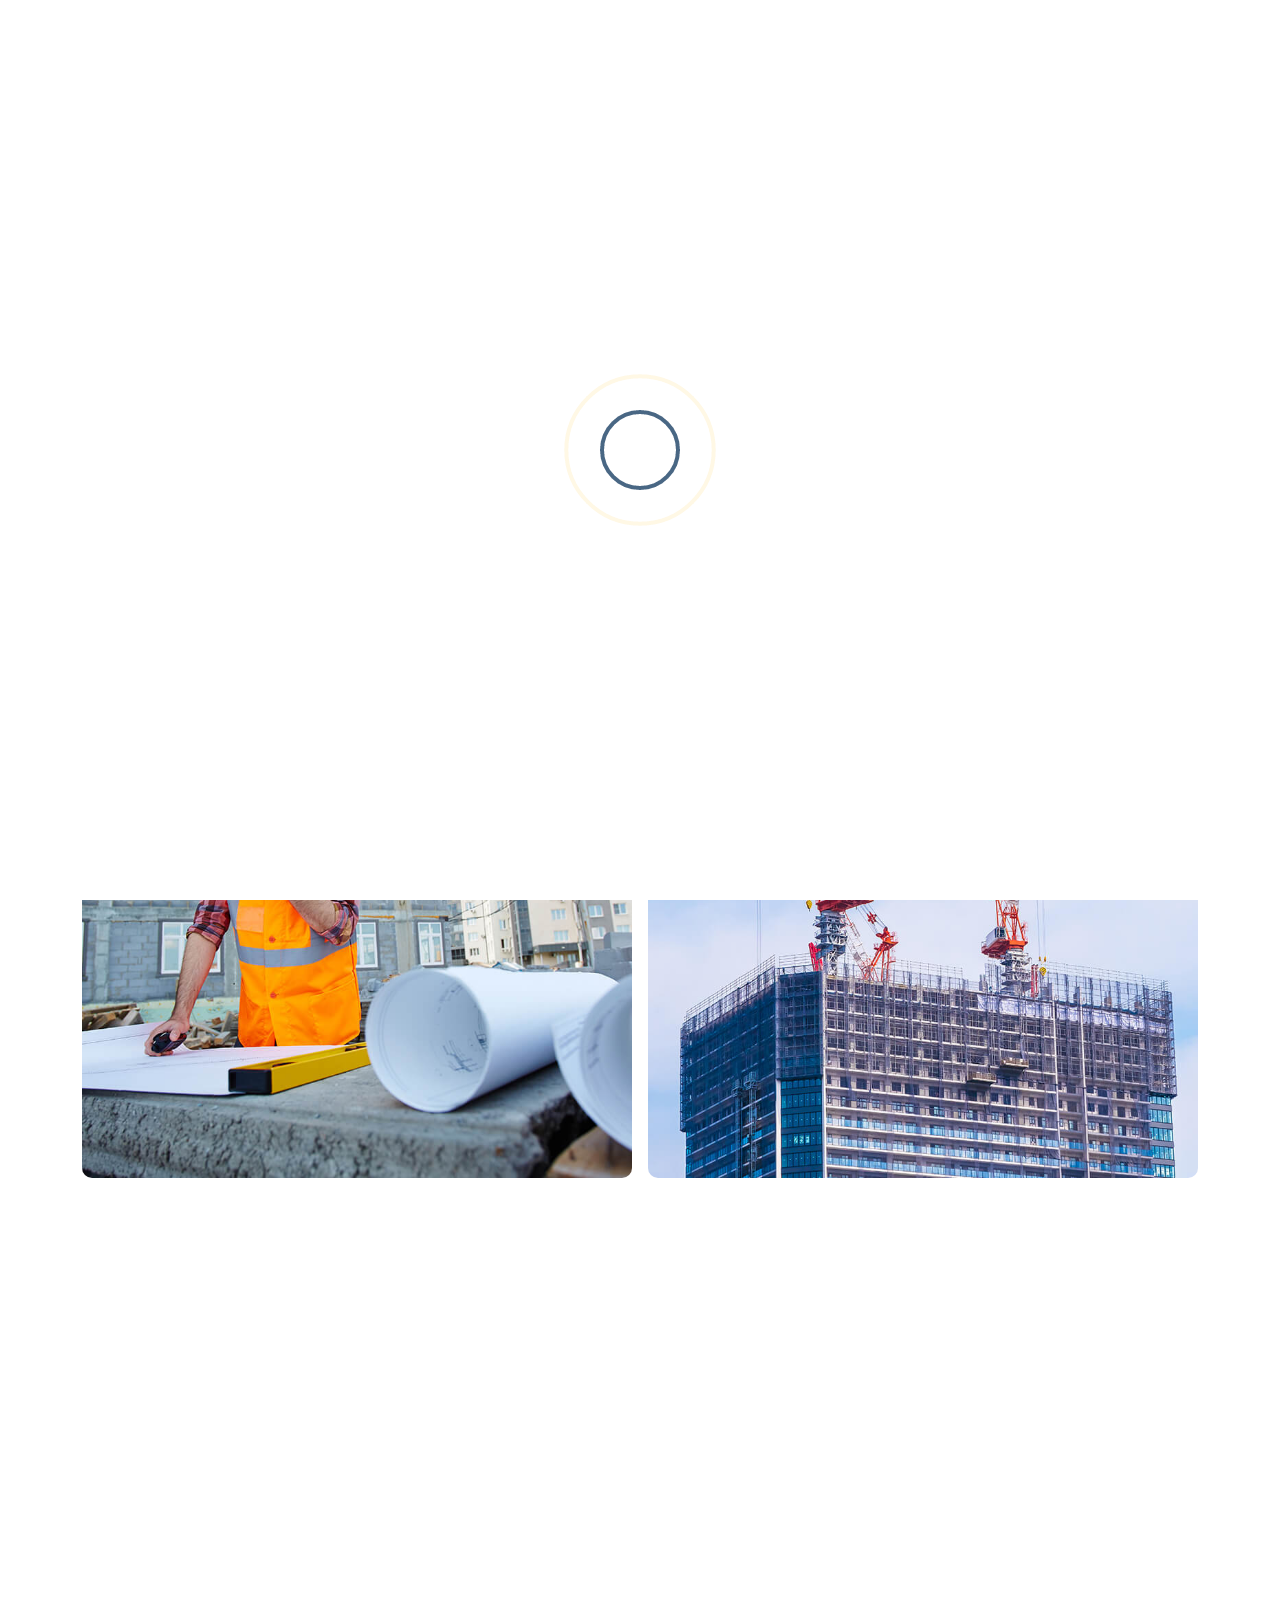
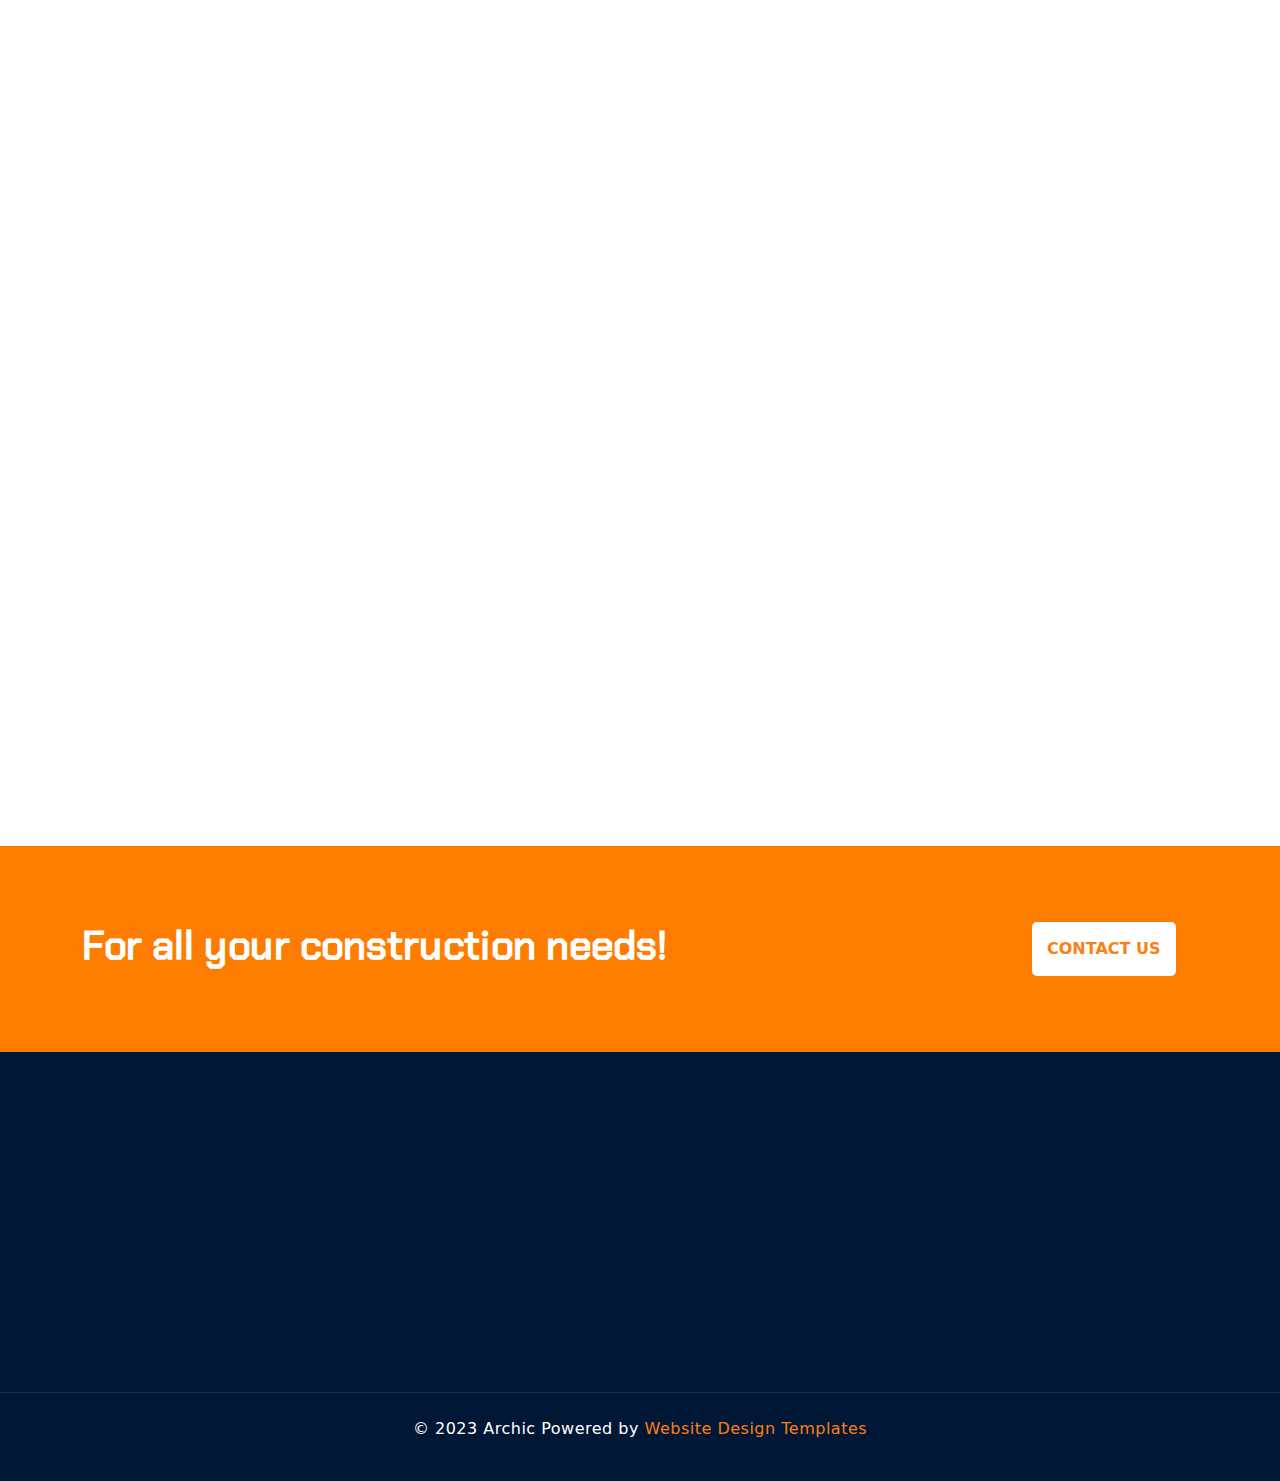
<file: portfolio.html>
<!DOCTYPE html>
<html lang="en">

<head>
    <meta charset="UTF-8">
    <meta http-equiv="X-UA-Compatible" content="IE=edge">
    <meta name="viewport" content="width=device-width, initial-scale=1.0">
    <title>portfolio</title>
    <!-- favicon file -->
    <link rel="shortcut icon" href="imges/favicon.png" type="image/x-icon">

    <!-- bootstrap file -->
    <link rel="stylesheet" href="css/bootstrap.min.css">

   <!-- madiaqurey file -->
   <link rel="stylesheet" href="css/madiaqurey.css">

    <!--owl carousel file  -->
    <link rel="stylesheet" href="css/owl.carousel.min.css">
    <link rel="stylesheet" href="css/owl.theme.default.min.css">
    <link rel="stylesheet" href="css/animate.min.css">

    <!-- font awesome file -->
    <link rel="stylesheet" href="css/all.min.css">

    <!-- css file -->
    <link rel="stylesheet" href="css/style.css">

</head>

<body>
    <section>
        <div id="loder"></div>
    </section>

    <header>
        <div class="container">
            <div class="row justify-content-between align-items-center header">
                <div class="col-auto logo">
                    <a href="#"><img src="imges/1.png" alt="" class="f_img">
                        <img src="imges/asset 0.png" alt="" class="s_img"></a>
                </div>
                <div class="col-auto d-none d-lg-block ">
                    <ul class="d-flex m-0 p-0 menu ">
                        <li class="me-2"><a href="#">home <i class="fa-solid fa-angle-down"></i></a>
                            <ul class="sub_menu">
                                <li><a href="index.html">home 01</a></li>
                                <li><a href="#">home 02</a></li>
                                <li><a href="#">home 03</a></li>
                            </ul>
                        </li>
                        <li class="me-2"><a href="#">pages <i class="fa-solid fa-angle-down"></i></a>
                            <ul class="sub_menu">
                                <li><a href="about.html">about us</a></li>
                                <li><a href="#">how we work</a></li>
                                <li><a href="#">faq</a></li>
                                <li><a href="#">our team<i class="fa-solid fa-plus min"></i></a>
                                    <ul class="peta_menu">
                                        <li><a href="#">our team</a></li>
                                        <li><a href="#">our team</a></li>
                                    </ul>
                                </li>
                                <li><a href="#">pricing plans</a></li>
                                <li><a href="#">privacy policy</a></li>
                                <li><a href="#">404 page</a></li>
                                <li><a href="#">coming soon</a></li>
                            </ul>
                        </li>
                        <li class="me-2"><a href="#">services <i class="fa-solid fa-angle-down"></i></a>
                            <ul class="sub_menu">
                                <li><a href="ourservices.html">our services</a></li>
                                <li><a href="#">apartment design</a></li>
                                <li><a href="#">expert mechanical</a></li>
                                <li><a href="#">Architecture Building</a></li>
                                <li><a href="#">heavy equipment</a></li>
                                <li><a href="#">interior design</a></li>
                                <li><a href="#">repair painting</a></li>
                            </ul>
                        </li>
                        <li class="me-2"><a href="#">portfolio <i class="fa-solid fa-angle-down"></i></a>
                            <ul class="sub_menu">
                                <li><a href="#">portfolio grid<i class="fa-solid fa-plus min1"></i></a>
                                    <ul class="peta_menu">
                                        <li><a href="portfolio.html">2 columns</a></li>
                                        <li><a href="#">3 columns - standard</a></li>
                                        <li><a href="#">4 columns</a></li>
                                    </ul>
                                </li>
                                <li><a href="#">portfolio details</a></li>
                            </ul>
                        </li>
                        <li class="me-2"><a href="#">blog <i class="fa-solid fa-angle-down"></i></a>
                            <ul class="sub_menu">
                                <li><a href="blog.html">blog default</a></li>
                                <li><a href="#">blog grid<i class="fa-solid fa-plus min1"></i></a>
                                    <ul class="peta_menu">
                                        <li><a href="#">2 columns</a></li>
                                        <li><a href="#">2 col-left sidebar</a></li>
                                        <li><a href="#">2 col-right sidebar</a></li>
                                        <li><a href="#">3 columns-standard</a></li>
                                    </ul>
                                </li>
                                <li><a href="#">blog details</a></li>
                            </ul>
                        </li>
                        <li class="me-2"><a href="contact.html">contact</a></li>
                    </ul>
                </div>
                <div class="col-auto d-none d-xl-block icon">
                    <i class="fa-solid fa-magnifying-glass"></i>
                    <button class="ms-3"><a href="#">free qutote</a></button>
                </div>
                <div class="col-auto d-lg-none d-md-block toggle">
                    <i class="fa-solid fa-bars"></i>
                </div>

                <!-- mob screen -->
                <ul class="mob_menu">
                    <li class="me-2"><a href="#">home <i class="fa-solid fa-angle-down"></i></a>
                        <ul class="mob_sub_menu">
                            <li><a href="index.html">home 01</a></li>
                            <li><a href="#">home 02</a></li>
                            <li><a href="#">home 03</a></li>
                        </ul>
                    </li>
                    <li class="me-2"><a href="#">pages <i class="fa-solid fa-angle-down"></i></a>
                        <ul class="mob_sub_menu">
                            <li><a href="index2.html">about us</a></li>
                            <li><a href="#">how we work</a></li>
                            <li><a href="#">faq</a></li>
                            <li><a href="#">our team<i class="fa-solid fa-plus min"></i></a>
                                <ul class="mob_peta_menu">
                                    <li><a href="#">our team</a></li>
                                    <li><a href="#">our team</a></li>
                                </ul>
                            </li>
                            <li><a href="#">pricing plans</a></li>
                            <li><a href="#">privacy policy</a></li>
                            <li><a href="#">404 page</a></li>
                            <li><a href="#">coming soon</a></li>
                        </ul>
                    </li>
                    <li class="me-2"><a href="#">services <i class="fa-solid fa-angle-down"></i></a>
                        <ul class="mob_sub_menu">
                            <li><a href="ourservices.html">our services</a></li>
                            <li><a href="#">apartment design</a></li>
                            <li><a href="#">expert mechanical</a></li>
                            <li><a href="#">Architecture Building</a></li>
                            <li><a href="#">heavy equipment</a></li>
                            <li><a href="#">interior design</a></li>
                            <li><a href="#">repair painting</a></li>
                        </ul>
                    </li>
                    <li class="me-2"><a href="#">portfolio <i class="fa-solid fa-angle-down"></i></a>
                        <ul class="mob_sub_menu">
                            <li><a href="#">portfolio grid<i class="fa-solid fa-plus min1"></i></a>
                                <ul class="mob_peta_menu">
                                    <li><a href="portfolio.html">2 columns</a></li>
                                    <li><a href="#">3 columns - standard</a></li>
                                    <li><a href="#">4 columns</a></li>
                                </ul>
                            </li>
                            <li><a href="#">portfolio details</a></li>
                        </ul>
                    </li>
                    <li class="me-2"><a href="#">blog <i class="fa-solid fa-angle-down"></i></a>
                        <ul class="mob_sub_menu">
                            <li><a href="blog.html">blog default</a></li>
                            <li><a href="#">blog grid<i class="fa-solid fa-plus min1"></i></a>
                                <ul class="mob_peta_menu">
                                    <li><a href="#">2 columns</a></li>
                                    <li><a href="#">2 col-left sidebar</a></li>
                                    <li><a href="#">2 col-right sidebar</a></li>
                                    <li><a href="#">3 columns-standard</a></li>
                                </ul>
                            </li>
                            <li><a href="#">blog details</a></li>
                        </ul>
                    </li>
                    <li class="me-2"><a href="contact.html">contact</a></li>
                </ul>
            </div>
        </div>

    </header>

    <section class="about_us_">
        <div class="container">
            <div class="row">
                <div class="col about_h1">
                    <h1>Two Columns</h1>
                    <ul class="home_1">
                        <li class="dot"><a href="index.html">home</a></li>
                        <li> Two Columns</li>
                    </ul>
                </div>
            </div>
        </div>
    </section>


    <section class="portfolio-1">
        <div class="container">
            <div class="row g-3">
                <div class="col-lg-6 col-md-6 mt-md-4 content_2">
                    <div class="po_img wow animate__slideInUp" data-wow-duration="1s">
                        <img src="imges/26.jpg" alt="">
                        <div class="content_1">
                            <span>Commercial</span>
                            <h3><a href="#">MDZ Designs</a></h3>
                        </div>
                    </div>
                </div>
                <div class="col-lg-6 col-md-6 mt-md-4   content_2 ">
                    <div class="po_img  wow animate__slideInUp" data-wow-duration="1s">
                        <img src="imges/27.jpg" alt="">
                        <div class="content_1">
                            <span>Commercial</span>
                            <h3><a href="#">Membrane Structure</a></h3>
                        </div>
                    </div>
                </div>
                <div class="col-lg-6 col-md-6 mt-md-4  content_2 mt-lg-4">
                    <div class="po_img wow animate__slideInUp" data-wow-duration="1.2s">
                        <img src="imges/28.jpg" alt="">
                        <div class="content_1">
                            <span>Architecture</span>
                            <h3><a href="#">Best Engineering</a></h3>
                        </div>
                    </div>
                </div>
                <div class="col-lg-6 col-md-6 mt-md-4   content_2 mt-lg-4">
                    <div class="po_img wow animate__slideInUp" data-wow-duration="1.2s">
                        <img src="imges/29.jpg" alt="">
                        <div class="content_1">
                            <span>Planning</span>
                            <h3><a href="#">Market Research</a></h3>
                        </div>
                    </div>
                </div>
                <div class="col-lg-6 col-md-6  mt-md-4  content_2 mt-lg-4">
                    <div class="po_img wow animate__slideInUp" data-wow-duration="1.5s">
                        <img src="imges/30.jpg" alt="">
                        <div class="content_1">
                            <span>Architecture</span>
                            <h3><a href="#">Best Engineering</a></h3>
                        </div>
                    </div>
                </div>
                <div class="col-lg-6 col-md-6 mt-md-4   content_2 mt-lg-4">
                    <div class="po_img wow animate__slideInUp" data-wow-duration="1.5s">
                        <img src="imges/25.jpg" alt="">
                        <div class="content_1">
                            <span>Planning</span>
                            <h3><a href="#">Market Research</a></h3>
                        </div>
                    </div>
                </div>
            </div>
        </div>
    </section>

    <section class="footer">
        <div class="bg_color">
            <div class="container">
                <div class="row align-items-center">
                    <div class="col-lg-10">
                        <div class="footer_1">
                            <h2 class="display-6">For all your construction needs!</h2>
                        </div>
                    </div>
                    <div class="col-lg-2">
                        <!-- <div class="btn"> -->
                            <div class="btn_1">
                                <a href="#">contact us</a>
                            </div>
                        <!-- </div> -->

                    </div>
                </div>
            </div>
        </div>
        <div class="footer_color">
            <div class="container">
                <div class="row ">
                    <div class="col-lg-5 col-md-6  footer_m wow animate__fadeIn" data-wow-duration="1s">
                        <div class="footer_logo">
                            <a href="#"><img src="imges/asset 1.png" alt=""></a>
                        </div>
                        <h4>We have 14+ years experience. Helping you overcome technology challenges.</h4>
                        <ul class="footer_icon p-0">
                            <li><a href="#"><i class="fa-brands fa-facebook-f"></i></a></li>
                            <li><a href="#"><i class="fa-brands fa-twitter"></i></a></li>
                            <li><a href="#"><i class="fa-brands fa-youtube"></i></a></li>
                            <li><a href="#"><i class="fa-brands fa-linkedin-in"></i></a></li>
                        </ul>
                    </div>
                    <div class="col-lg-3  col-md-6  footer_m  wow animate__fadeIn" data-wow-duration="1s">
                        <h3>Newsletter</h3>
                        <p>Subscribe to our newsletter to receive updates on the latest news!</p>
                        <span><input type="text" placeholder="Subscribe with us"> <a href="#"><i
                                    class="fa-brands fa-telegram"></i></a></span>

                    </div>
                    <div class="col-lg-3 footer_m  footer_m1 wow animate__fadeIn ms-lg-5" data-wow-duration="1s">
                        <h3>Contacts</h3>
                        <div class="d-flex call">
                            <img src="imges/asset 39.png" alt="">
                            <div class="conta">
                                <h4 class="m-0">Contact Us</h4>
                                <p class="m-0">7359187496</p>
                            </div>
                        </div>
                        <div class="d-flex call mt-4">
                            <img src="imges/asset 40.png" alt="">
                            <div class="conta">
                                <h4 class="m-0">Mail Us</h4>
                                <p class="m-0">info@yourdomain.com</p>
                            </div>
                        </div>
                    </div>
                </div>
            </div>
            <div class="footer_p py-4">
                <div class="container">
                    <div class="footer_last">
                        <p>© <span>2023</span> Archic Powered by <a href="#">Website Design Templates</a></p>
                    </div>

                </div>

            </div>
        </div>

    </section>

    <div class="fix_icon">
        <i class="fa-solid fa-angle-up"></i>
    </div>





    <!--owl carousel file  -->
    <script src="js/jquery-3.6.4.min.js"></script>
    <script src="js/owl.carousel.min.js"></script>
    <script src="js/wow.min.js"></script>

    <!-- bootstrap file -->
    <script src="js/bootstrap.bundle.min.js"></script>

    <!-- custom js -->
    <script src="js/custom.js"></script>
</body>

</html>
</file>
<file: css/madiaqurey.css>
@media screen and (max-width:991px) {

    .header {
        position: relative;
        padding: 10px 0;
    }

    .mob_menu {
        display: block;
        position: absolute;
        top: 100%;
        left: 0;
        background-color: white;
        width: 100%;
        text-transform: uppercase;
        overflow: auto;
        padding: 0;
    }

    .mob_menu li {
        border-top: 1px solid #e6e6e6;
    }

    .mob_menu li a {
        display: block;
        padding: 10px 20px;
        font-size: 17px;
        color: #0c3246;
        font-weight: 600;
    }

    .mob_sub_menu {
        padding: 0;
        text-transform: capitalize;
        border-top: 1px solid #e6e6e6;

    }

    .mob_sub_menu li {
        padding-left: 15px;
    }

    .mob_menu li i {
        position: absolute;
        right: 10px;
    }

   .owl-nav{
    display: none !important;
   }
  

    .section_title h2 {
        font-size: calc(1.375rem + 1.5vw);
    }

   

    .about3 {
        padding: 0 0 70px 0 !important;
    }

    .team {
        padding: 0 0 70px 0 !important;
    }

    .info h1 {
        font-size: 3.2rem;
    }

    .mob1 {
        padding: 1rem 0 1rem 0;
        border: none;
    }

    .mob {
        padding: 1rem 0 1rem 0;
        border: none;
    }

    .p {
        border: none !important;
    }

    

    .btn3 {
        margin-bottom: 20px;
    }
    .mob{
        padding: 0;
        border-right: none !important;
    }
    .mob1{
        padding: 0 !important;
    }
 
}


@media screen and (min-width:992px) {
    .client_text h2 {
        font-size: 3.1rem;
    }

    .footer_m h4 {
        width: 75%;
    }

    .pro {
        margin-left: 16.66%;
    }
    

}




@keyframes pulse-boder {
    0% {
        transform: translateX(-50%) translateY(-50%) scale(1);
        opacity: 1;
    }

    100% {
        transform: translateX(-50%) translateY(-50%) scale(1.5);
        opacity: 0;
    }
}
</file>
<file: css/style.css>
/* chakra-petch-regular - latin */
@font-face {
     font-display: swap;
     /* Check https://developer.mozilla.org/en-US/docs/Web/CSS/@font-face/font-display for other options. */
     font-family: 'Chakra Petch';
     font-style: normal;
     font-weight: 400;
     src: url('../fonts/chakra-petch-v9-latin-regular.eot');
     /* IE9 Compat Modes */
     src: url('../fonts/chakra-petch-v9-latin-regular.eot?#iefix') format('embedded-opentype'),
          /* IE6-IE8 */
          url('../fonts/chakra-petch-v9-latin-regular.woff2') format('woff2'),
          /* Super Modern Browsers */
          url('../fonts/chakra-petch-v9-latin-regular.woff') format('woff'),
          /* Modern Browsers */
          url('../fonts/chakra-petch-v9-latin-regular.ttf') format('truetype'),
          /* Safari, Android, iOS */
          url('../fonts/chakra-petch-v9-latin-regular.svg#ChakraPetch') format('svg');
     /* Legacy iOS */
}

/* chakra-petch-500 - latin */
@font-face {
     font-display: swap;
     /* Check https://developer.mozilla.org/en-US/docs/Web/CSS/@font-face/font-display for other options. */
     font-family: 'Chakra Petch';
     font-style: normal;
     font-weight: 500;
     src: url('../fonts/chakra-petch-v9-latin-500.eot');
     /* IE9 Compat Modes */
     src: url('../fonts/chakra-petch-v9-latin-500.eot?#iefix') format('embedded-opentype'),
          /* IE6-IE8 */
          url('../fonts/chakra-petch-v9-latin-500.woff2') format('woff2'),
          /* Super Modern Browsers */
          url('../fonts/chakra-petch-v9-latin-500.woff') format('woff'),
          /* Modern Browsers */
          url('../fonts/chakra-petch-v9-latin-500.ttf') format('truetype'),
          /* Safari, Android, iOS */
          url('../fonts/chakra-petch-v9-latin-500.svg#ChakraPetch') format('svg');
     /* Legacy iOS */
}

/* dm-sans-regular - latin */
@font-face {
     font-display: swap;
     /* Check https://developer.mozilla.org/en-US/docs/Web/CSS/@font-face/font-display for other options. */
     font-family: 'DM Sans';
     font-style: normal;
     font-weight: 400;
     src: url('../fonts/dm-sans-v11-latin-regular.eot');
     /* IE9 Compat Modes */
     src: url('../fonts/dm-sans-v11-latin-regular.eot?#iefix') format('embedded-opentype'),
          /* IE6-IE8 */
          url('../fonts/dm-sans-v11-latin-regular.woff2') format('woff2'),
          /* Super Modern Browsers */
          url('../fonts/dm-sans-v11-latin-regular.woff') format('woff'),
          /* Modern Browsers */
          url('../fonts/dm-sans-v11-latin-regular.ttf') format('truetype'),
          /* Safari, Android, iOS */
          url('../fonts/dm-sans-v11-latin-regular.svg#DMSans') format('svg');
     /* Legacy iOS */
}

/* dm-sans-500 - latin */
@font-face {
     font-display: swap;
     /* Check https://developer.mozilla.org/en-US/docs/Web/CSS/@font-face/font-display for other options. */
     font-family: 'DM Sans';
     font-style: normal;
     font-weight: 500;
     src: url('../fonts/dm-sans-v11-latin-500.eot');
     /* IE9 Compat Modes */
     src: url('../fonts/dm-sans-v11-latin-500.eot?#iefix') format('embedded-opentype'),
          /* IE6-IE8 */
          url('../fonts/dm-sans-v11-latin-500.woff2') format('woff2'),
          /* Super Modern Browsers */
          url('../fonts/dm-sans-v11-latin-500.woff') format('woff'),
          /* Modern Browsers */
          url('../fonts/dm-sans-v11-latin-500.ttf') format('truetype'),
          /* Safari, Android, iOS */
          url('../fonts/dm-sans-v11-latin-500.svg#DMSans') format('svg');
     /* Legacy iOS */
}

/* dm-sans-700 - latin */
@font-face {
     font-display: swap;
     /* Check https://developer.mozilla.org/en-US/docs/Web/CSS/@font-face/font-display for other options. */
     font-family: 'DM Sans';
     font-style: normal;
     font-weight: 700;
     src: url('../fonts/dm-sans-v11-latin-700.eot');
     /* IE9 Compat Modes */
     src: url('../fonts/dm-sans-v11-latin-700.eot?#iefix') format('embedded-opentype'),
          /* IE6-IE8 */
          url('../fonts/dm-sans-v11-latin-700.woff2') format('woff2'),
          /* Super Modern Browsers */
          url('../fonts/dm-sans-v11-latin-700.woff') format('woff'),
          /* Modern Browsers */
          url('../fonts/dm-sans-v11-latin-700.ttf') format('truetype'),
          /* Safari, Android, iOS */
          url('../fonts/dm-sans-v11-latin-700.svg#DMSans') format('svg');
     /* Legacy iOS */
}

/* ========================================================================================================================================
                         custom css
  ==================================================================================================================================*/
* {
     margin: 0;
     padding: 0;
     box-sizing: border-box;
}

a {
     text-decoration: none;
}

ul {
     list-style: none;
     padding: 0;
     margin: 0;
}

.pt {
     padding: 120px 0 120px 0;
}

h1,
h2,
h3,
h4,
h5,
h6 {
     font-family: var(--ChakraPetch);
}

:root {
     --blue: #0d6efd;
     --indigo: #6610f2;
     --purple: #6f42c1;
     --pink: #d63384;
     --red: #dc3545;
     --orange: #fd7e14;
     --yellow: #ffc107;
     --green: #198754;
     --teal: #20c997;
     --cyan: #0dcaf0;
     --black: #000;
     --white: #fff;
     --gray: #6c757d;
     --gray-dark: #343a40;
     --DMSans: 'DM Sans';
     --ChakraPetch: 'Chakra Petch';

}

/* ===========================================================================================================================================
                        header css/slider css
==============================================================================================================================================*/
header {
     background-color: transparent;
     position: absolute;
     top: 0;
     left: 0;
     width: 100%;
     z-index: 9;
}

header {
     border-bottom: 1px solid white;
}

.menu li a {
     display: block;
     font-size: 16px;
     font-family: var(--ChakraPetch);
     color: var(--white);
     text-transform: uppercase;
     font-weight: 700;
     padding: 25px 5px;
     letter-spacing: 0.8px;
     transition: .3s;
}

.menu li a i {
     font-size: 14px;
}

.menu li {
     position: relative;
}

.sub_menu {
     position: absolute;
     top: 120%;
     left: 0;
     background-color: white;
     padding: 15px 0;
     min-width: 270px;
     margin: 0 0 0 10px;
     opacity: 0;
     visibility: hidden;
     transition: .3s;
}

.sub_menu li a {
     display: block;
     font-size: 15px;
     font-weight: 500;
     padding: 8px 42px 8px 32px;
     color: #0c3246;
}

.menu li:hover .sub_menu {
     top: 100%;
     opacity: 1;
     visibility: visible;
}

.sub_menu li a .min {
     position: absolute;
     right: 10px;
     transition: .3s;
}

.sub_menu li:hover .min {
     transform: rotate(90deg);
}

.sub_menu li a .min1 {
     position: absolute;
     right: 10px;
     transition: .3s;
}

.sub_menu li:hover .min1 {
     transform: rotate(90deg);
}

.sub_menu li {
     position: relative;
     transition: .3s;
}

.peta_menu {
     position: absolute;
     top: 0;
     right: 100%;
     background-color: var(--white);
     min-width: 270px;
     padding: 15px 0;
     opacity: 0;
     visibility: hidden;
}

.peta_menu li a {
     display: block;
     font-weight: 500;
     padding: 8px 42px 8px 32px;
     color: #0c3246;
}

.sub_menu li:hover .peta_menu {
     opacity: 1;
     visibility: visible;
}

.mob_menu {
     display: none;
}

.toggle {
     line-height: 50px;
     color: white;
     width: 50px;
     height: 50px;
     background: var(--orange);
     text-align: center;
     font-size: 18px;
}

.menu li:hover>a {
     color: var(--orange);
}

.icon i {
     color: white;
     font-size: 17px;
}

.icon button {
     background-color: var(--orange);
     border: none;
     padding: 10px 25px;
     border-radius: 5px;
     font-size: 16px;
     text-transform: uppercase;
     font-weight: 500;
     position: relative;
     z-index: 1;
}

.icon button::before {
     content: '';
     position: absolute;
     top: 1px;
     left: -4px;
     right: -4px;
     bottom: 1px;
     border-radius: 5px;
     background-color:white;
     opacity: 0;
     visibility: hidden;
     transition: .3s;
     transform: scale(.5);
     z-index: -1;
}

.icon button a {
     color: white;
}

.icon button:hover a {
     color: orangered;
}

.icon button:hover::before {
     opacity: 1;
     visibility: visible;
     transform: scale(.9);
}


.logo a img {
     max-width: 200px;
}

.img {
     width: 100%;
     height: 100vh;
     background-size: cover;
}


.img1 {
     background-image: linear-gradient(to left, transparent, rgba(0, 23, 54, 0.7)), url('../imges/asset\ 42.jpeg');
}

.img2 {
     background-image: linear-gradient(to left, transparent, rgba(0, 23, 54, 0.7)), url('../imges/asset\ 43.jpeg');
}

.img3 {
     background-image: linear-gradient(to left, transparent, rgba(0, 23, 54, 0.7)), url('../imges/asset\ 41.jpeg');
}

.owl-theme .owl-nav {
     margin-top: 10px;
     display: flex;
     justify-content: space-between;
     position: absolute;
     top: 50%;
     transform: translateY(-50%);
     z-index: 20;
     width: 100%;
}

.owl-carousel .owl-nav button.owl-next,
.owl-carousel .owl-nav button.owl-prev {
     height: 50px;
     background: rgba(254, 124, 0, 0.2);
     width: 50px;
     border: wheat;
     padding: 0 !important;
     margin-right: 20px;
     color: white;
     display: block;
     font-size: 20px;
}

.owl-carousel .owl-nav button.owl-prev {
     margin-left: 30px;
}

.owl-carousel .owl-nav button.owl-next {
     margin-right: 30px;
}

.owl-theme .owl-nav [class*=owl-]:hover {
     background: var(--orange);
     color: #FFF;
     text-decoration: none;
}

.img {
     display: flex;
     align-items: center;
}

.info {
     color: white;
}

.info p {
     color: var(--orange);
     font-size: 18px;
     font-weight: 700;
     padding-left: 15px;
     position: relative;
     z-index: 1;
}

.info p::after,
.section_title span::after {
     content: '';
     position: absolute;
     top: 8px;
     left: 0;
     width: 2px;
     height: 5px;
     background-color: var(--white);
     z-index: 9;
}

.info p::before,
.section_title span::before {
     content: '';
     position: absolute;
     top: 0;
     left: 0;
     width: 3px;
     height: 100%;
     background-color: var(--orange);
     z-index: 9;
}

.info h1 {
     font-family: var(--ChakraPetch);
     font-weight: 800;
     margin-bottom: 25px;
}

.btn_1 {
     background-color: var(--white);
     color: var(--orange);
     border: none;
     text-align: center;
     padding: 15px;
     border-radius: 5px;
     font-size: 16px;
     font-weight: 700;
     display: inline-block;
     text-transform: uppercase;
     position: relative;
     z-index: 1;
     margin-right: 5px;
}

.btn_1::before {
     content: '';
     position: absolute;
     top: 1px;
     left: -4px;
     right: -4px;
     bottom: 1px;
     border-radius: 5px;
     background-color: var(--orange);
     opacity: 0;
     visibility: hidden;
     transition: .3s;
     transform: scale(.5);
     z-index: -1;
}

.btn_1 a {
     font-weight: 700;
     color: var(--orange);
}

.btn_1:hover a {
     color: white;
}

.btn_1:hover::before {
     opacity: 1;
     visibility: visible;
     transform: scale(.9);
}
.btn_4 {
     background-color: var(--white);
     border: none;
     padding: 10px 25px;
     border-radius: 5px;
     font-size: 16px;
     text-transform: uppercase;
     font-weight: 500;
     position: relative;
     z-index: 1;
}

.btn_4::before {
     content: '';
     position: absolute;
     top: 1px;
     left: -4px;
     right: -4px;
     bottom: 1px;
     border-radius: 5px;
     background-color: var(--orange);
     opacity: 0;
     visibility: hidden;
     transition: .3s;
     transform: scale(1);
     z-index: -1;
}

.btn_4 a {
     color: var(--orange);
}

.btn_4:hover a {
     color: var(--white);
}

.btn_4:hover::before {
     opacity: 1;
     visibility: visible;
     transform: scale(.9);
}






.btn_2 {
     background-color: var(--orange);
     border: none;
     padding: 10px 25px;
     border-radius: 5px;
     font-size: 16px;
     text-transform: uppercase;
     font-weight: 500;
     position: relative;
     z-index: 1;
}

.btn_2::before {
     content: '';
     position: absolute;
     top: 1px;
     left: -4px;
     right: -4px;
     bottom: 1px;
     border-radius: 5px;
     background-color: var(--white);
     opacity: 0;
     visibility: hidden;
     transition: .3s;
     transform: scale(1);
     z-index: -1;
}

.btn_2 a {
     color: var(--white);
}

.btn_2:hover a {
     color: var(--orange);
}

.btn_2:hover::before {
     opacity: 1;
     visibility: visible;
     transform: scale(.9);
}

.slider_icon {
     position: fixed;
     top: 150px;
     right: -89px;
     background-color: var(--orange);
     transition: .3s;
     align-items: center;
     z-index: 5;
}

.slider_icon_1 {
     position: fixed;
     top: 185px;
     right: -115px;
     background-color: var(--orange);
     transition: .3s;
     align-items: center;
     z-index: 5;
}

.slider_icon_1 .shoping {
     background-color: #001736;
}

.slider_icon_1:hover {
     right: 0;
}

.slider_icon:hover {
     right: 0;
}

.shoping i {
     position: relative;
     top: -1px;
     color: white;
     font-size: 16px;

}

.shoping i span {
     padding: 0 9px;
     font-size: 10px;
     text-transform: uppercase;
     font-weight: 500;
     opacity: 0;
}

.shoping:hover span {
     opacity: 1;
}

.shoping a {
     color: #232323;
     font-size: 10px;
     text-transform: uppercase;
     padding: 5px 10px;
     display: block;
     text-decoration: none;
     font-weight: 500;

}

/* ==========================================================================================================================================
                                    about us css
==========================================================================================================================================*/
.about_img1 {
     border-radius: 10px 10px 100px 100px;
}

.about_us img {
     height: auto;
     max-width: 100%;
}

.about_us {
     width: 25%;
}

.about_img2 {
     border-radius: 10px 140px 10px 10px;
}

.about_us1 img {
     height: auto;
     max-width: 100%;
}


.section_title span {
     color: var(--orange);
     text-transform: capitalize;
     font-size: 18px;
     padding-left: 10px;
     margin-bottom: 10px;
     font-weight: 700;
     font-family: var(--DMSans);
     display: inline-block;
     position: relative;
}

.section_title h2 {
     font-weight: 800;
     color: #001736;
     font-size: 40px;
     margin-bottom: 30px;
}



.section_title p {
     font-weight: 500;
     font-family: var(--DMSans);
     color: #575a7b;
     font-size: 16px;
     letter-spacing: 0.5px;
}

.about_t h4 {
     font-size: 20px;
     font-weight: 800;
}

.text_p {
     margin-top: 25px;
     background-color: #f1f7ff;
     border-radius: 10px;
}

.text_p p {
     padding: 36px;
     font-weight: 500;
     color: #001736;
     font-size: 20px;

}
#loder{
     background: url('../imges/asset\ 14.gif') no-repeat center center white;
     width: 100%;
     height: 100%;
     position: fixed;
     top: 0;
     z-index: 999;
}

/* ======================================================================================================================================
                   services css start
============================================================================================================================================*/
.services {
     background-color: #001736;
     text-align: center;
     padding: 120px 0;
}

.section_title h3 {
     font-weight: 800;
     font-family: var(--ChakraPetch);
     color: white;
}

.services1{
     overflow: hidden;
}



.services_img img {
     width: 100%;
     height: 100%;
     background-size: cover;
     border-radius: 10px;
}

.services_img {
     position: relative;
     margin-top: 65px;
}

.card_icon img {
     width: 50px;
     height: 50px;
}

.card_icon {
     height: 90px;
     width: 90px;
     background-color: #fe7c00;
     border-radius: 50%;
     position: absolute;
     top: -50px;
     left: 50%;
     transform: translateX(-50%);
     display: flex;
     align-items: center;
     justify-content: center;
     z-index: 100;
}

.card_img {
     position: relative;
     overflow: hidden;
     border-radius: 10px;
}

.boder_card {
     position: absolute;
     top: -65px;
     left: 50%;
     height: 115px;
     width: 115px;
     border: 2px solid rgba(197, 197, 197, 0.2);
     border-radius: 50%;
     transform: translateX(-50%);
}

.card_img img {
     transition: .5s;
}

.services_img .card_img::before {
     position: absolute;
     top: 0;
     left: 0;
     right: 0;
     bottom: 0;
     content: "";
     background-color: rgba(0, 0, 0, 0.3);
     opacity: 0;
     transition: 0.5s;
     border-radius: 10px;
     transform: perspective(400px) rotateX(-90deg) scale(0.2);
     transform-origin: top;
     z-index: 2;
}

.services_img:hover .card_img::before {
     opacity: 1;
     transform: perspective(400px) rotateX(0deg) scale(1);
}

.services_img:hover .card_img img {
     transform: scale(1.1) rotate(2deg);
}

.card_content {
     position: relative;
     display: block;
     background-color: #fff;
     text-align: center;
     padding: 16px 30px;
     margin-left: 20px;
     margin-right: 20px;
     margin-top: -40px;
     z-index: 2;
     box-shadow: 0px 20px 20px 0px rgba(0, 0, 0, 0.03);
     border-radius: 10px;
}

.card_content h3 a {
     font-size: 20px;
     font-weight: 800;
     color: #001736;
     transition: .3s;
}

.card_content h3 a:hover,
.card_content a:hover {
     color: var(--orange);
}

.card_content a {
     font-weight: 500;
     color: #575a7b;
     transition: .3s;
}

.services1 {
     padding: 120px 0 0 0;
     background-image: url('../imges/asset\ 18.png');
}

.services1_img img {
     width: 100%;
     height: 100%;
     background-size: cover;
}

.services1_text h2 {
     font-weight: 800;
     font-family: var(--ChakraPetch);
     margin-bottom: 36px;
}

.art img {
     width: 100%;
     border-radius: 10px;
}

.art {
     padding-top: 10px;
}

.art1 p {
     font-weight: 500;
     letter-spacing: 0.5px;
     font-size: 16px;
     line-height: 1.7;
     color: #575a7b;
     margin-bottom: 1.9rem;
}

.art_1 {
     padding: 0;
}

.art_1 li i {
     padding-right: 10px;
     color: var(--orange);
     font-size: 18px;
     font-weight: 700;
     line-height: 35px;
}

.art_1 li {
     color: #575a7b;
     line-height: 32px;
     margin-bottom: 8px;
}

#pills-tab li button {
     color: var(--orange);
     font-weight: 600;
     font-size: 18px;
     margin-right: 10px;
}

.nav-pills .nav-link.active {
     background-color: var(--orange);
     color: white !important;
}

.accordion-button {
     width: 100%;
     background-color: #001736 !important;
     padding: 14px 15px;
     text-align: start;
     color: white;
     border-radius: 0;
     font-size: 18px;

}

.accordion-button::after {
     filter: brightness(1) invert(1);
}

.accordion-button:focus {
     box-shadow: none !important;
     color: white;
     background-color: var(--orange) !important;
}

/* ======================================================================================================================================
            projects css
==========================================================================================================================================*/
.projects {
     background-color: #001736;
     padding: 120px 0 120px 0;

}

.h_1 {
     color: white;
     font-weight: 600;
}



.item {
     display: flex;
     align-items: center;
     justify-content: center;
}

.item img {
     height: 500px;
     object-fit: cover;
     border-radius: 100px 10px 10px 10px;
}

.content {
     position: absolute;
     left: 0;
     right: 0;
     bottom: -30%;
     background-color: white;
     margin: 0 20px;
     padding: 30px;
     border-radius: 10px;
     box-shadow: 0 0 70px rgba(0, 0, 0, 0.08);
     opacity: 0;
     visibility: hidden;
     transition: all .5s ease-in-out;
}

.content span {
     color: var(--orange);
     font-weight: 600;
     margin-bottom: 4px;
}

.content h3 a {
     color: #001736;
}

.content h3 {
     font-size: 24px;
     font-weight: 800;
     transition: .3s;
}

.item:hover .content {
     opacity: 1;
     bottom: 20px;
     visibility: visible;

}

.content h3:hover a {
     color: var(--orange);
}

.slider2 {
     margin-top: -100px;
     padding-bottom: 120px;
}

/* =======================================================================================================================================
                   Testimonial css
===========================================================================================================================================*/
.client {
     background-image: url(../imges/45.png);
     background-size: cover;
     padding: 100px 0;
}

.client_text {
     text-align: center;
     margin-bottom: 56px;
}

.client_text span {
     position: relative;
     font-weight: 700;
     font-size: 18px;
     display: inline-block;
     margin-bottom: 10px;
     padding-left: 10px;
     color: #fe7c00;
     z-index: 9;
}

.client_text span::before {
     content: "";
     height: 5px;
     width: 2px;
     position: absolute;
     background: #fff;
     top: 8px;
     left: 0;
     z-index: 1;
}

.client_text span::after {
     position: absolute;
     content: "";
     height: 100%;
     width: 2px;
     left: 0;
     top: 0px;
     background: #fe7c00;
}

.client_text h2 {
     color: #001736;
     font-weight: 800;
     line-height: 1.2;
}

.img_2 img {
     border-radius: 10px;
}


.testimonial_text {
     padding-left: 24px;
     padding-top: 24px;
}

.testimonial_text h4 {
     color: #001736;
     font-size: 24px;
     font-size: 800;
     margin-bottom: 1px;
}

small {
     color: #575a7b;
}

.testi_text {
     position: relative;
     padding: 32px 30px 15px 35px;
     margin-left: 22px;
     margin-top: -22px;
     background-color: white;
     border-bottom: 5px solid transparent;
     border-radius: 0 8px 8px 8px;
     box-shadow: 0 17px 27px rgba(96, 96, 96, .20);
     transition: all .5s linear 0s;
}

.testi_text::before {
     content: '';
     position: absolute;
     left: 0;
     top: -27px;
     width: 28px;
     height: 28px;
     background-color: white;
     clip-path: polygon(0 0, 0 100%, 100% 100%);
}

.testi_text i {
     position: absolute;
     right: 26px;
     top: -23px;
     font-size: 48px;
     color: var(--orange);
     transform: rotate(180deg);
}

.items_desc {
     font-size: 16px;
     letter-spacing: 0.5px;
     font-weight: 500;
     line-height: 1.7;
     color: #575a7b;
}

.btn1 {
     text-align: center;
     margin-top: 3.5rem;
}

.btn2 {
     display: inline-block;
     text-transform: capitalize;
     text-align: center;
     background-color: #fe7c00;
     color: #fff !important;
     font-size: 16px;
     font-weight: 700;
     line-height: 1;
     padding: 20px 40px;
     border-radius: 0.25rem;
     position: relative;
     z-index: 1;
     text-transform: uppercase;
}

.btn2:before {
     content: "";
     position: absolute;
     left: -1px;
     top: 1px;
     right: -1px;
     bottom: 1px;
     background-color: #fff;
     border-radius: inherit;
     z-index: -1;
     opacity: 0;
     visibility: hidden;
     transform: scale(0.2);
     transition: all ease 0.4s;
}

.btn2 a {
     color: white;
}

.btn2:hover a {
     color: var(--orange)
}

.btn2:hover::before {
     opacity: 1;
     visibility: visible;
     transform: scale(.9);
}

/* -==================================================================================================================================
                 team css
=====================================================================================================================================*/
.team {
     padding: 120px 0 120px 0;

}

.image img {
     width: 100%;
     height: 100%;
     border-radius: 10px;
     transition: .3s;
}

.image {
     position: relative;
     border-radius: 10px;
     background-color: #001736;
     overflow: hidden;
}

.team_style:hover .image img {
     opacity: 0.8;
     transform: scale(1.05, 1.05);
}

.social_box {
     position: absolute;
     bottom: 0;
     left:50%;
     transform: translateX(-50%);
     opacity: 0;
     visibility: hidden;
     transition: .7s;

}

.team_style:hover .social_box {
     bottom: 25px;
     opacity: 1;
     visibility: visible;
}

.social_box li a {
     width: 45px;
     height: 45px;
     border-radius: 6px;
     text-align: center;
     line-height: 45px;
     display: inline-block;
     font-size: 16px;
     color: #fe7c00;
     background-color: #fff;
}

.social_box li a:hover {
     background-color: var(--orange);
     color: white;

}

.social_box li {
     margin-right: 5px;
}

.social {
     text-align: center;
     padding-top: 1.5rem;
     letter-spacing: 0.5px;
}

.social h3 {
     font-size: 1.25rem;
     margin: 0;
     font-weight: 800;
}

.social h3 a {
     color: #001736;
}

.social p {
     margin: 0;
     color: #575a7b;
     font-weight: 500;
}

.video_img {
     background: linear-gradient(90deg, rgba(0,23,54,0.7707457983193278) 0%, rgba(0,23,54,0.7931547619047619) 0%),url(../imges/asset\ 42.jpeg);
     background-size: cover;
     display: flex;
     align-items: center;
     justify-content: center;
}
.text_color h2 {
     color: white !important;
     font-weight: 800;
     margin-bottom: 1.9rem;

}

.video_text1 li {
     color: white;
     position: relative;
     padding: 15px 30px 15px;
     align-items: center;
     display: flex;
}

.video_text1 li+li {
     margin-top: 20px;
}

.video_text1 li::before {
     position: absolute;
     top: 0;
     bottom: 0;
     left: 0;
     right: 0;
     content: '';
     background-color: rgba(255, 255, 255, 0.1);
     border-radius: 10px;
}

.video_text1 li i {
     color: var(--orange);
     margin-right: 10px;
}



/* ====================================================================================================================================
              blog css
========================================================================================================================================*/
.blog {
     padding: 120px 0 120px 0;
}

.blog_img img {
     width: 100%;
     height: 400px;
     object-fit: cover;
     border-radius: 10px;
}

.blog_img {
     position: relative;
}
.blog_img::before{
     content: '';
     position: absolute;
     top: 0;
     left: 0;
     height: 100%;
     width: 100%;
     border-radius: 10px;
     background: linear-gradient(0deg, rgba(0,23,54,1) 0%, rgba(0,23,54,0.20772058823529416) 37%);

}

.blog_text {
     position: absolute;
     left: 0;
     bottom: 0;
     width: 100%;
     padding: 20px 30px 33px 30px;
     transition: .3s;
}

.blog_text h3 a {
     color: white;
     font-size: 1.5rem;
     font-weight: 800;
     letter-spacing: 1.2px;
}

.blog_text h3 {
     overflow: auto;
     height: 100px;
     max-height: 190px;
}

.blog_icon li {
     color: white;
     font-size: 14px;
     font-weight: 600;
     display: inline-block;
     padding-right: 22px;
     margin-right: 12px;
     position: relative;
}

.icon_2::before {
     content: '';
     position: absolute;
     background-color: var(--orange);
     top: 10px;
     right: 0;
     width: 6px;
     height: 6px;
     border-radius: 5px;
}

.text-capitalize a {
     color: white;
}

.text-capitalize i {
     color: #bfbfcc;
}

.overlay {
     position: absolute;
     left: 30px;
     bottom: 20px;
     align-items: center;
     opacity: 0;
     visibility: hidden;
     transition: .5s;
}

.overlay a {
     color: white;
     text-transform: capitalize;
     font-weight: 500;

}

.card_blog:hover .blog_text {
     opacity: 0;
     visibility: hidden;
}

.card_blog:hover .overlay {
     bottom: 40px;
     opacity: 1;
     visibility: visible;
     z-index: 2;
}

.card_blog {
     position: relative;
}

.card_tag {
     position: absolute;
     top: 0;
     right: 0;
     z-index: 9;
}

.card_tag a {
     position: relative;
     display: inline-block;
     font-size: 16px;
     font-weight: 700;
     color: white;
     background-color: var(--orange);
     padding: 4px 19px;
     border-radius: 0 9px 0 10px;
     letter-spacing: 0.5px;
}

.card_blog:hover:before {
     position: absolute;
     content: '';
     width: 100%;
     height: 100%;
     left: 0;
     top: 0;
     right: 0;
     background-color: rgba(0, 23, 54, 0.9);
     border-radius: 10px;
     z-index: 1;
}

/* ====================================================================================================================================== 
               footer css
=======================================================================================================================================*/
.bg_color {
     background-color: #fe7c00;
     padding: 75px 0;
}

.footer_button a {
     background-color: white;
     font-size: 16px;
     font-weight: 700;
     padding: 20px 40px;
     border-radius: 5px;
     color: var(--orange);
     text-transform: uppercase;
     font-family: var(--ChakraPetch);

}

.footer_button::before {
     content: '';
     position: absolute;
     background-color: var(--orange);
     top: 10px;
     right: 0;
     width: 6px;
     height: 6px;
     border-radius: 5px;
}

.footer_1 h2 {
     font-weight: 800;
     color: white;
}

.footer_color {
     background-color: #001736;
}

.footer_logo {
     max-width: 214px;
     display: inline-block;
     margin-bottom: 1.9rem;
}

.footer_logo a img {
     width: 100%;
     height: auto;
}

.footer_m {
     margin-top: 2.9rem;
     padding-bottom: 2rem;
}

.footer_m h4 {
     margin-bottom: 1.9rem;
     color: white;
     font-size: 1.2rem;
     color: rgba(226, 227, 240, 0.8);
}


.footer_icon li {
     display: inline-block;
     margin-right: 5px;

}

.footer_icon li a {
     display: block;
     text-align: center;
     font-size: 14px;
     color: white;
     height: 40px;
     line-height: 40px;
     border-radius: 10px;
     width: 40px;
     background-color: rgba(255, 255, 255, 0.1);
     transition: .3s;
}

.footer_icon {
     margin-bottom: 32px;
}

.footer_icon li a:hover {
     background-color: var(--orange);
}

.footer_p {
     border-top: 1px solid rgba(255, 255, 255, 0.1);
}

.footer_last p {
     text-align: center;
     color: white;
     letter-spacing: 0.5px;
     font-weight: 500;
}

.footer_p p a {
     color: var(--orange);
}

.footer_p p a:hover {
     color: white;
}

.footer_m h3 {
     color: white;
     margin-bottom: 32px;
}

.footer_m p {
     margin-bottom: 1.9rem;
     font-size: 1.2rem;
     color: rgba(226, 227, 240, 0.8);
}

.footer_m input {
     background-color: rgba(255, 255, 255, 0.1);
     border: 1px solid transparent;
     border-radius: 10px;
     outline: none;
     padding: 0.375rem 0.75rem;
     width: 100%;
}

.footer_m input:focus {
     border: 1px solid var(--orange) !important;
     color: red;

}

.footer_m input::placeholder {
     color: rgba(226, 227, 240, 0.8);

}

.footer_m span {
     position: relative;
}

.footer_m span i {
     position: absolute;
     top: 50%;
     right: 10px;
     transform: translate(0, -50%);
     color: white;
     font-size: 20px;
}

.conta {
     margin-left: 1rem;
}

.conta h4 {
     color: white;
     font-weight: 800;
     font-size: 1.25rem;
     width: 100%;
     letter-spacing: .5px;
}

.call img {
     width: 40px;
     height: 40px;
}

.conta p {
     color: white;
}

/* ============================================================================================================================================
           **  index2 css  **
========================================================================================================================================*/
.about_us_ {
     background: linear-gradient(90deg, rgba(0, 23, 54, 0.7) 100%, rgba(0, 23, 54, .7) 100%), url('../imges/page-title.jpg');
     height: 500px;
     background-size: cover;
     background-position: center;
     display: flex;
     justify-content: center;
     align-items: center;
     text-align: center;
}

.about_h1 h1 {
     color: white;
     font-size: 64px;
     line-height: 1;
     margin-bottom: 15px;

}

.home_1 {
     display: flex;
     justify-content: center;
     align-items: center;

}

.home_1 li {
     color: white;
     font-size: 16px;
     font-weight: 700;
     text-transform: capitalize;
     letter-spacing: 1px;
     opacity: 0.8;
     position: relative;
     display: inline-block;
     padding-right: 22px;
     margin-right: 12px;
}

.home_1 li a {
     color: white;
}

.home_1 li+li {
     margin-left: 10px;
}

.dot::before {
     content: '';
     position: absolute;
     background-color: var(--orange);
     top: 10px;
     right: 0;
     width: 10px;
     height: 10px;
     line-height: 10px;
     border-radius: 5px;

}

.about2 {
     padding: 120px 0 120px 0;
}

.about_us2 {
     width: 100%;
     height: 100%;
     position: relative;
     padding-bottom: 6.5rem;
}

.about_us2 img {
     border-radius: 10px;
}

.img_22 {
     position: absolute;
     bottom: 0;
     right: 0;
}

.img_22 img {
     border-radius: 20px;
     width: 100%;
     height: 100%;
     overflow: hidden;

}

.about_us2 .line_box {
     width: 180px;
     height: 200px;
     position: absolute;
     top: -20px;
     right: 100px;
     z-index: -1;
     border: 3px solid var(--orange);
}

.about_us2 .line_box1 {
     width: 10px;
     height: 70px;
     position: absolute;
     bottom: 0;
     background-color: #fe7c00;
     left: 28%;
}

.about2_text h2 {
     font-size: 2.8rem;
     font-weight: 800;
     margin-bottom: 1.9rem;
}

.about2_text p {
     margin-bottom: 1.9rem;
}

.t h4 {
     color: #001736;
     width: 80%;
     font-size: 1.25rem;
     font-weight: 800;

}

.e {
     margin-bottom: 2.3rem;
}

.list_2 {
     padding: 0;
}

.list_2 li {
     margin-bottom: 8px;
     padding: 0;
     color: #575a7b;
     font-weight: 500;
}

.list_2 li i {
     margin-right: 8px;
     color: var(--orange);
}

.signe {
     margin-top: 30px;
}

.bac_img {
     position: relative;
     background-image: url(../imges/5.jpg);

}

.about3 {
     padding: 0 0 120px 0;
}

.layer_img {
     position: absolute;
     top: 0;
     left: 0;
     width: 100%;
     height: 100%;
     background-color: #001736;
     opacity: 0.8;

}

.about3_text {
     z-index: 22;
}

.about3_text h2 {
     color: white;
     font-weight: 800;
     font-size: 2.5rem;
}

.prashant {
     z-index: 100;
}

.Modern {
     padding: 40px 15px 38px 15px;
     background: rgba(255, 255, 255, 0.1);
     text-align: center;
}

.Modern1 {
     padding: 40px 15px 38px 15px;
     background: rgba(0, 0, 0, 0.1);
     text-align: center;
}

.img_11 {
     margin-bottom: 15px;
}

.Modern h4,
.Modern1 h4 {
     color: white;
     font-weight: 500;
     font-size: 20px;
}

.video_btn {
     display: inline-block;
     height: 80px;
     width: 80px;
     background: var(--orange);
     text-align: center;
     line-height: 80px;
     color: white;
     border-radius: 50%;
     position: relative;
}

.video_btn::before {
     content: '';
     position: absolute;
     left: 50%;
     top: 50%;
     height: 95px;
     width: 95px;
     border: 2px solid #fe7c00;
     border-radius: 50%;
     transform: translateX(-50%) translateY(-50%);
     opacity: 0.3;
     animation: pulse-boder 1500ms ease-out infinite;
}



.video_btn::after {
     content: '';
     position: absolute;
     left: 50%;
     top: 50%;
     height: 80px;
     width: 80px;
     border: 2px solid #fe7c00;
     border-radius: 50%;
     transform: translateX(-50%) translateY(-50%);
     opacity: 0.3;
     animation: pulse-boder 1500ms ease-out infinite;
}

.process_img {
     width: 200px;
     height: 200px;
     border: 8px solid rgba(238, 238, 238, 0.5);
     margin-bottom: 20px !important;
     border-radius: 50%;
     display: flex;
     justify-content: center;
     align-items: center;
     background-color: white;
     border-color: #e6e6e6;
     margin: auto;
     position: relative;
}

.process_img .tag {
     background-color: #222013;
     color: white;
     width: 56px;
     height: 56px;
     font-size: 18px;
     display: flex;
     align-items: center;
     justify-content: center;
     border-radius: 50%;
     line-height: 1;
     bottom: 5px;
     right: -5px;
     position: absolute;
}

.process-style1 {
     text-align: center;
}

.process-style1 h4 {
     font-size: 1.5rem;
     color: #001736;
     font-weight: 800;
}

.process-style1 {
     position: relative;
}

.process-style1 .arrow2 {
     position: absolute;
     top: 50px;
     right: -60px;
     z-index: 0;
}

.process-icon {
     position: relative;
     z-index: 10;
}

.about4 {
     padding: 0 0 120px 0;
}

/* ========================================================================================================================================
               ourservices css
=========================================================================================================================================*/
.services_1 .section_title h3 {
     color: #001736;
}

.services_2 .services_img {
     margin-bottom: 50px;
}

.services_1 {
     padding: 120px 0 120px 0;
}

/* ===============================================================================================================================================
     portfolio css
===================================================================================================================================*/
.portfolio-1 {
     margin: 120px 0 120px 0;
}

.po_img {
     position: relative;
     width: 100%;
     height: 100%;

}

.po_img img {
     border-radius: 10px;
     width: 100%;
     height: auto;
     object-fit: cover;
}

.content_1 {
     position: absolute;
     left: 0;
     right: 0;
     bottom: -30%;
     background-color: white;
     margin: 0 20px;
     padding: 30px;
     border-radius: 10px;
     box-shadow: 0 0 70px rgba(0, 0, 0, 0.08);
     opacity: 0;
     visibility: hidden;
     transition: all .5s ease-in-out;
}

.content_1 span {
     color: var(--orange);
     font-weight: 600;
     margin-bottom: 4px;
}

.content_1 h3 a {
     color: #001736;
}

.content_1 h3 {
     font-size: 24px;
     font-weight: 800;
     transition: .3s;

}

.po_img:hover .content_1 {
     opacity: 1;
     bottom: 20px;
     visibility: visible;

}

.content_1 h3:hover a {
     color: var(--orange);
}

/* ======================================================================================================================================
                  blog default css
=================================================================================================================================*/
.blog_2 {
     margin: 120px 0 120px 0;
}

.blog_img_1 img {
     width: 100%;
     height: 100%;
     background-size: cover;
     display: block;
     transition: .3s;
}

.blog_img_1 {
     border-radius: 10px 10px 0 0;
     overflow: hidden;
     position: relative;
}

.blog_img_1 img:hover {
     transform: scale(1.1);
}

.blog_card {
     padding: 1.9rem;
}

.card-style-04 {
     border-radius: 10px;
     box-shadow: 0 0 70px rgba(0, 0, 0, 0.08);
}

.blog_card h3 a {
     color: #001736;
     font-weight: 800;
     transition: 0.3s;
}

.blog_card h3 a:hover {
     color: var(--orange);
}

.blog_card span {
     color: #fe7c00 !important;
     font-weight: 600;

}

.blog_card h3 {
     margin-top: 0.5rem;
     font-size: 1.75rem;
}

.blog_card p {
     color: #575a7b;
}

.read {
     padding: 1.9rem;
     border-top: 1px solid #575a7b;
}

.read a {
     font-weight: 500;
     color: #575a7b;
}

.read a i {
     color: #575a7b;
}

.read a:hover {
     color: var(--orange);
}

.blog_card_bu {
     position: absolute;
     top: 0;
     right: 0;
}

.blog_card_bu a {
     background: var(--orange);
     padding: 4px 20px;
     border-bottom-left-radius: 10px;
     color: white;
     font-size: 14px;
     font-weight: 400;
}


.widget {
     padding: 30px;
     margin-bottom: 1.9rem;
     box-shadow: 0 0 70px rgba(0, 0, 0, 0.08);
     border-radius: 10px;
}

.widget_search input {
     padding: 10px;
     margin: 0;
     border: 1px solid #ced4da !important;
     background: #fff;
     min-height: auto;
     display: inline-block;
     border-top-left-radius: 10px;
     border-bottom-left-radius: 10px;
     outline: none;
     text-indent: 10px;
     transition: all 0.2s ease 0s;
     color: #000;
}

.widget_search .butn {
     min-width: 75px;
     background-color: #fe7c00;
     font-size: 16px;
     font-weight: 600;
     padding: 11px 10px !important;
     text-align: center;
     transition: all 0.3s;
     position: relative;
     z-index: 1;
     border-radius: 3px;
     border-top-left-radius: 0;
     border-bottom-left-radius: 0;
     overflow: hidden;
     border: none;
     color: white;
}

.widget_search .butn:hover {
     color: var(--orange);
}

.widget-title {
     font-size: 18px;
     color: var(--orange);
     padding-left: 10px;
     position: relative;
     font-weight: 700;
     margin-bottom: 1.5rem;
}

.widget-title::before {
     content: '';
     height: 5px;
     width: 2px;
     position: absolute;
     background-color: white;
     top: 8px;
     left: 0;
     z-index: 2;

}

.widget-title::after {
     content: '';
     position: absolute;
     height: 100%;
     width: 2px;
     left: 0;
     top: 0;
     background-color: var(--orange);
}

.recent_img a {
     width: 75px;
     height: auto;
     display: inline-block;
}

.recent_img a img {
     max-width: 100%;
     height: auto;
     border-radius: 10px;

}

.recent_text h4 {
     font-size: 1rem;
     font-weight: 800;
}

.recent_text h4 a {
     color: #001736;
     transition: .3s;
}

.recent_text h4 a:hover {
     color: var(--orange);
}

.recent_text span i {
     color: var(--orange) !important;
}

.recent_text span {
     color: #6C757C !important;
}

.cat-item {
     margin-bottom: 15px;

}

.cat-item a {
     position: relative;
     display: block;
     padding: 20px 60px 20px 20px;
     margin: 0 0 10px 0;
     font-size: 16px;
     font-weight: 700;
     line-height: 1;
     border: 1px solid #ced4da;
     border-radius: 10px;
     color: #575a7b;
     transition: .3s;
}

.cat-count {
     width: 38px;
     height: 38px;
     line-height: 38px;
     background-color: #f8f9fa;
     color: #575a7b;
     font-size: 13px;
     border-radius: 10px;
     display: inline-block;
     text-align: center;
     position: absolute;
     right: 10px;
     top: 10px;
     z-index: 1;
}

.cat-item a:hover {
     color: white;
     background-color: var(--orange);
     border-color: transparent;
}

.widget_Archives .cat-item a {
     border: none;
     padding-left: 0;

}

.widget_Archives .cat-item a:hover {
     color: var(--orange);
     background-color: transparent;
}

.tagcloud ul li a {
     padding: 9px 14px;
     color: #001736;
     margin: 0.6rem 5px 0 0;
     border-radius: 8px;
     font-size: 14px;
     display: inline-block;
     background-color: rgba(0, 23, 54, 0.1);
     font-weight: 500;
     transition: .3s;
}

.tagcloud ul li {
     display: inline-block;
}

.tagcloud ul li a:hover {
     background-color: var(--orange);
     color: white;
}

.social-icon li a {
     display: inline-block;
     font-size: 14px;
     text-align: center;
     color: white;
     background-color: var(--orange);
     height: 41px;
     width: 41px;
     border-radius: 8px;
     line-height: 42px;
     transition: .3s;
}

.social-icon li {
     display: inline-block;
}

.social-icon li a:hover {
     color: white;
     background-color: #001736;
}

.widget_img {
     background-image: url(../imges/35.jpg);
     background-size: cover;
     padding: 145px 0;
     border-radius: 10px;
     position: relative;
     overflow: hidden;
}

.widget_img::before {
     content: '';
     background: linear-gradient(90deg, rgba(33, 37, 41, 0.9) 5%, transparent 80%);
     width: 100%;
     height: 100%;
     position: absolute;
     left: 0;
     bottom: 0;
}

.widger_number {
     color: white;
     z-index: 2;
     font-weight: 500;
}

.widget_content .call {
     z-index: 22;
     font-weight: 500;
}

.widget_content {
     padding: 20px;
     position: absolute;
     bottom: 0;
     left: 0;

}

.sticky {
     position: fixed;
     top: 0;
     z-index: 300;
     width: 100%;
     background-color: white;
}

.s_img,
.sticky .logo .f_img {
     display: none;
}

.sticky .menu li a {
     color: #000;

}

.sticky .sub_menu,
.sticky .peta_menu {
     box-shadow: 9px 11px 29px rgba(125, 138, 152, 0.15);
}

.sticky .menu li a:hover {
     color: var(--orange);
}

.sticky .logo .s_img {
     display: block;
}

body {
     position: relative;
}

.fix_icon {
     position: absolute;
     bottom: 20px;
     right: 20px;
     width: 40px;
     height: 40px;
     background-color: var(--orange);
     z-index: 55;
     line-height: 40px;
     text-align: center;
     color: white;
     position: fixed;
     cursor: pointer;
}

/* ==========================================================================================================================================
   contact css
=============================================================================================================================================*/
.contact_form {
     padding: 120px 0 120px 0;
}


.contact_icon li a {
     display: inline-block;
     font-size: 14px;
     color: white;
     text-align: center;
     background-color: #001736;
     border-radius: 8px;
     height: 40px;
     width: 40px;
     line-height: 40px;
     transition: .3s;

}

.contact_icon li a:hover {
     background-color: var(--orange);
}

.quform-input p input {
     display: block;
     width: 100%;
     padding: 0.375rem 0.75rem;
     font-size: 1rem;
     font-weight: 400;
     line-height: 1.5;
     color: #212529;
     border: 1px solid #ced4da;
     font-weight: 500;
}

.quform-element p {
     text-transform: capitalize;
     color: #575a7b;
     font-weight: 500;
}

.quform-element p span {
     color: #dc3232;
     font-size: 13px;
     font-weight: 400;
}

.quform-input p textarea {
     padding: 8px 15px;
     width: 100%;
     border-color:#ced4da ;

}

.wpc{
     display: inline-block;
     background-color: #fe7c00;
     color: white;
     font-size: 16px;
     font-weight: 700;
     border-radius: 0.25rem;
     border: none;
     padding: 20px 40px;
     text-transform: uppercase;
     line-height: 1;
     position: relative;
     border: 2px solid #fe7c00;
     transition:.3s;
} 

.wpc:hover{
     background-color: transparent;
     color: #fe7c00;
}

.mob_icon i{
     font-size:40px ;
     color: var(--orange);
}

.mob{
 
     border-right: 1px solid #dee2e6;
     padding: 4rem 0 4rem 0;
}
.mob1{
     padding: 4rem 0 4rem 0;
}

.number p{
     color: var(--gray);
     font-weight: 500;
}
.number .guild{
     width: 80%;

     font-size: 18px;
}
.p{
     border-top: 2px solid #dee2e6;
}
</file>
